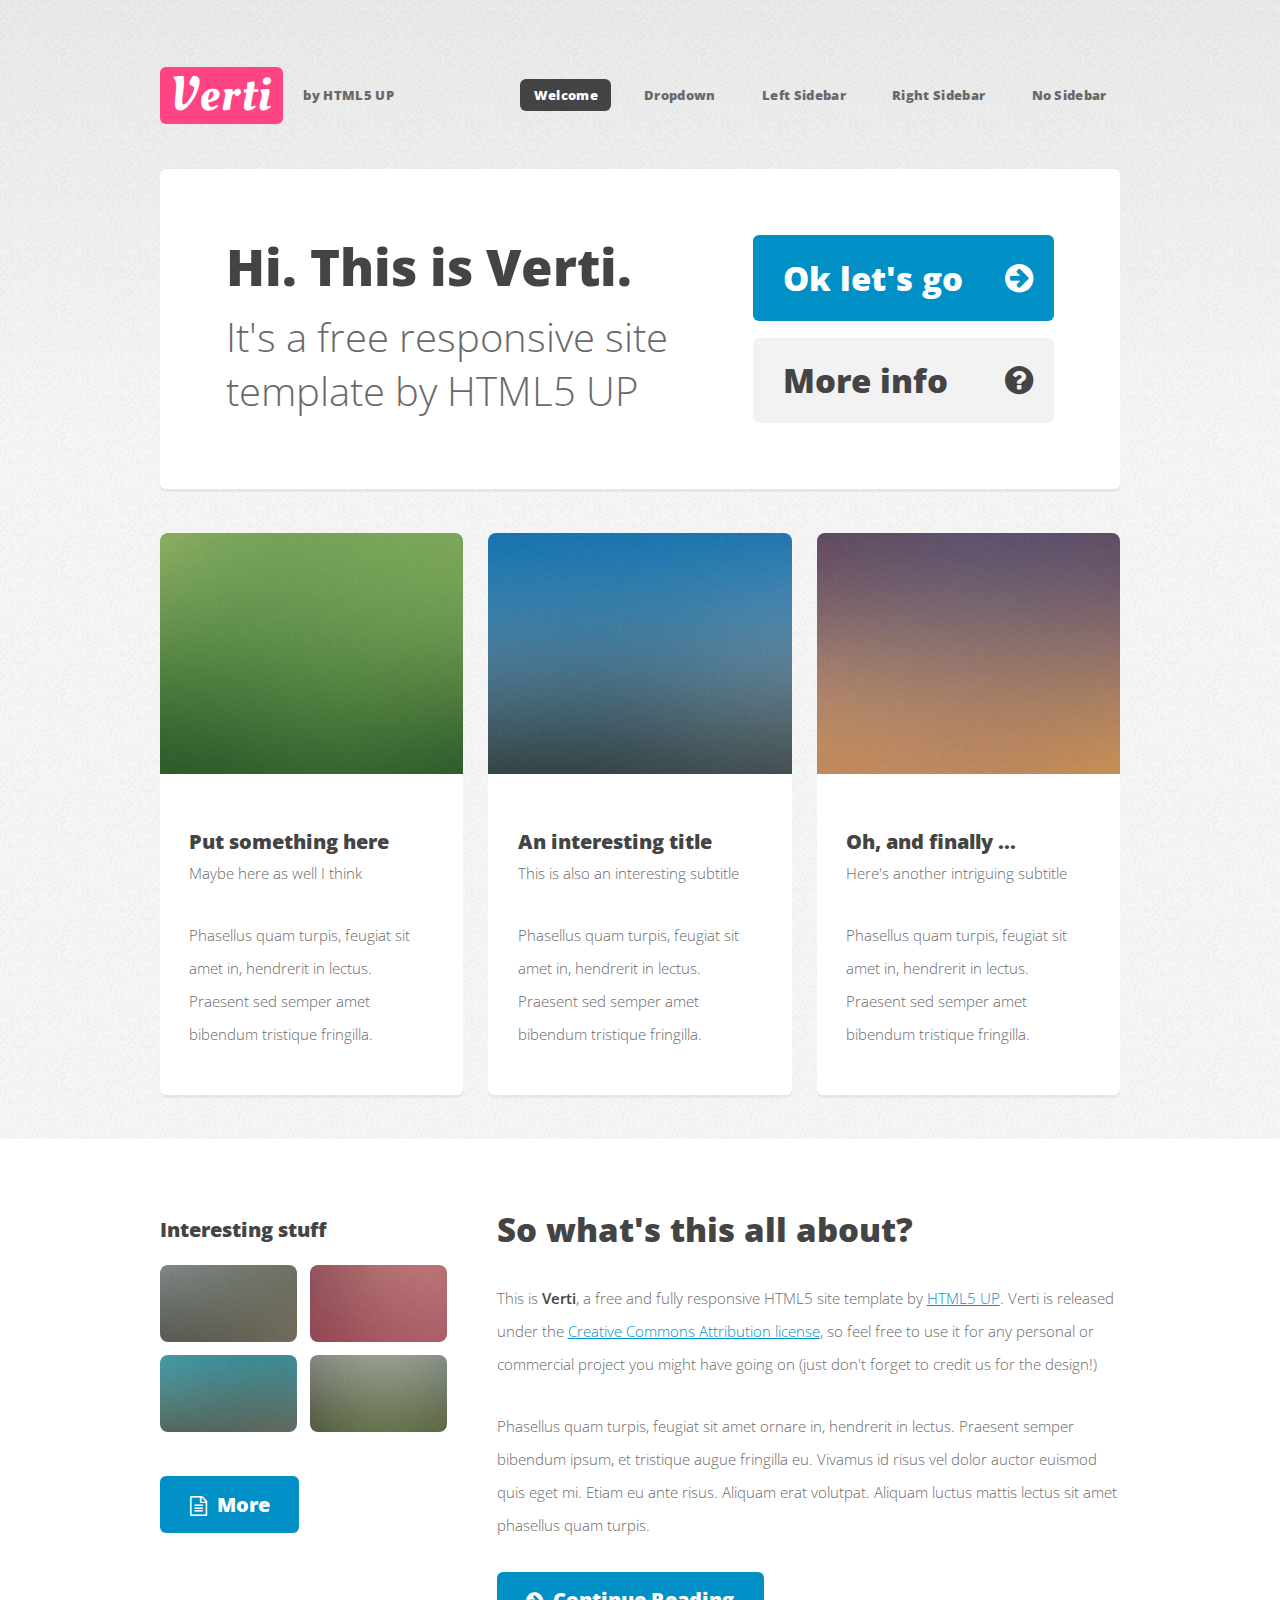
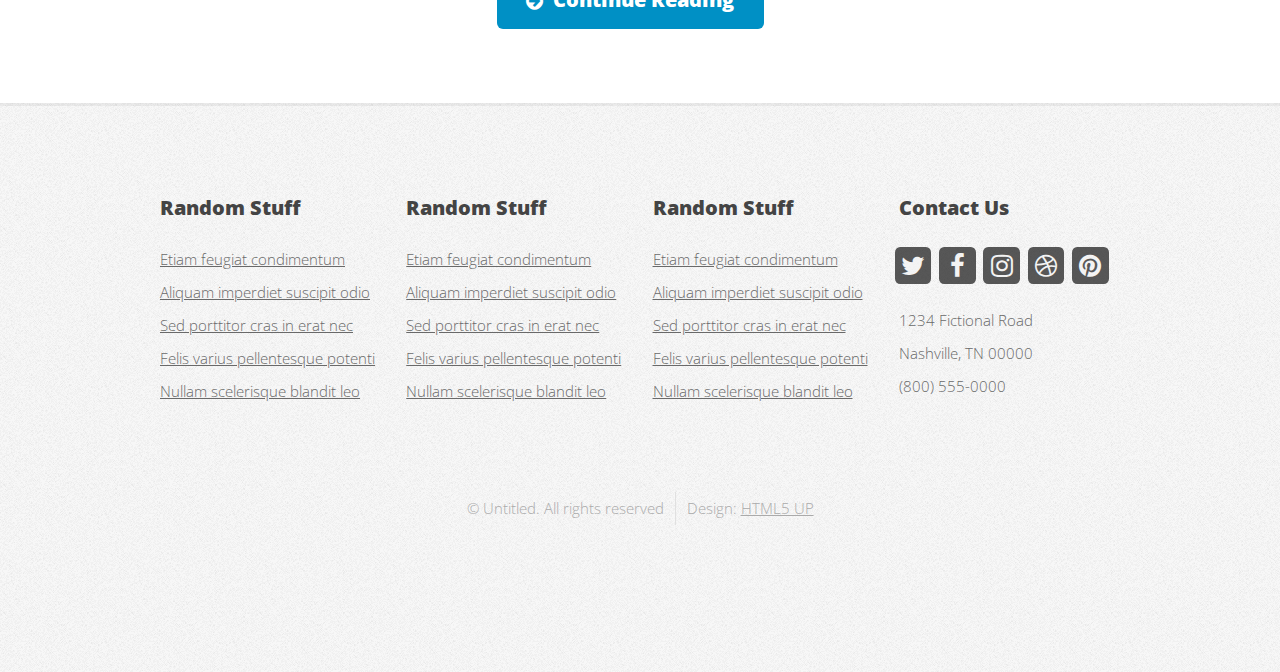
<file: index.html>
<!DOCTYPE HTML>
<!--
	Verti by HTML5 UP
	html5up.net | @ajlkn
	Free for personal and commercial use under the CCA 3.0 license (html5up.net/license)
-->
<html>
	<head>
		<title>Verti by HTML5 UP</title>
		<meta charset="utf-8" />
		<meta name="viewport" content="width=device-width, initial-scale=1" />
		<!--[if lte IE 8]><script src="assets/js/ie/html5shiv.js"></script><![endif]-->
		<link rel="stylesheet" href="assets/css/main.css" />
		<!--[if lte IE 8]><link rel="stylesheet" href="assets/css/ie8.css" /><![endif]-->
	</head>
	<body class="homepage">
		<div id="page-wrapper">

			<!-- Header -->
				<div id="header-wrapper">
					<header id="header" class="container">

						<!-- Logo -->
							<div id="logo">
								<h1><a href="index.html">Verti</a></h1>
								<span>by HTML5 UP</span>
							</div>

						<!-- Nav -->
							<nav id="nav">
								<ul>
									<li class="current"><a href="index.html">Welcome</a></li>
									<li>
										<a href="#">Dropdown</a>
										<ul>
											<li><a href="#">Lorem ipsum dolor</a></li>
											<li><a href="#">Magna phasellus</a></li>
											<li>
												<a href="#">Phasellus consequat</a>
												<ul>
													<li><a href="#">Lorem ipsum dolor</a></li>
													<li><a href="#">Phasellus consequat</a></li>
													<li><a href="#">Magna phasellus</a></li>
													<li><a href="#">Etiam dolore nisl</a></li>
												</ul>
											</li>
											<li><a href="#">Veroeros feugiat</a></li>
										</ul>
									</li>
									<li><a href="left-sidebar.html">Left Sidebar</a></li>
									<li><a href="right-sidebar.html">Right Sidebar</a></li>
									<li><a href="no-sidebar.html">No Sidebar</a></li>
								</ul>
							</nav>

					</header>
				</div>

			<!-- Banner -->
				<div id="banner-wrapper">
					<div id="banner" class="box container">
						<div class="row">
							<div class="7u 12u(medium)">
								<h2>Hi. This is Verti.</h2>
								<p>It's a free responsive site template by HTML5 UP</p>
							</div>
							<div class="5u 12u(medium)">
								<ul>
									<li><a href="#" class="button big icon fa-arrow-circle-right">Ok let's go</a></li>
									<li><a href="#" class="button alt big icon fa-question-circle">More info</a></li>
								</ul>
							</div>
						</div>
					</div>
				</div>

			<!-- Features -->
				<div id="features-wrapper">
					<div class="container">
						<div class="row">
							<div class="4u 12u(medium)">

								<!-- Box -->
									<section class="box feature">
										<a href="#" class="image featured"><img src="images/pic01.jpg" alt="" /></a>
										<div class="inner">
											<header>
												<h2>Put something here</h2>
												<p>Maybe here as well I think</p>
											</header>
											<p>Phasellus quam turpis, feugiat sit amet in, hendrerit in lectus. Praesent sed semper amet bibendum tristique fringilla.</p>
										</div>
									</section>

							</div>
							<div class="4u 12u(medium)">

								<!-- Box -->
									<section class="box feature">
										<a href="#" class="image featured"><img src="images/pic02.jpg" alt="" /></a>
										<div class="inner">
											<header>
												<h2>An interesting title</h2>
												<p>This is also an interesting subtitle</p>
											</header>
											<p>Phasellus quam turpis, feugiat sit amet in, hendrerit in lectus. Praesent sed semper amet bibendum tristique fringilla.</p>
										</div>
									</section>

							</div>
							<div class="4u 12u(medium)">

								<!-- Box -->
									<section class="box feature">
										<a href="#" class="image featured"><img src="images/pic03.jpg" alt="" /></a>
										<div class="inner">
											<header>
												<h2>Oh, and finally ...</h2>
												<p>Here's another intriguing subtitle</p>
											</header>
											<p>Phasellus quam turpis, feugiat sit amet in, hendrerit in lectus. Praesent sed semper amet bibendum tristique fringilla.</p>
										</div>
									</section>

							</div>
						</div>
					</div>
				</div>

			<!-- Main -->
				<div id="main-wrapper">
					<div class="container">
						<div class="row 200%">
							<div class="4u 12u(medium)">

								<!-- Sidebar -->
									<div id="sidebar">
										<section class="widget thumbnails">
											<h3>Interesting stuff</h3>
											<div class="grid">
												<div class="row 50%">
													<div class="6u"><a href="#" class="image fit"><img src="images/pic04.jpg" alt="" /></a></div>
													<div class="6u"><a href="#" class="image fit"><img src="images/pic05.jpg" alt="" /></a></div>
													<div class="6u"><a href="#" class="image fit"><img src="images/pic06.jpg" alt="" /></a></div>
													<div class="6u"><a href="#" class="image fit"><img src="images/pic07.jpg" alt="" /></a></div>
												</div>
											</div>
											<a href="#" class="button icon fa-file-text-o">More</a>
										</section>
									</div>

							</div>
							<div class="8u 12u(medium) important(medium)">

								<!-- Content -->
									<div id="content">
										<section class="last">
											<h2>So what's this all about?</h2>
											<p>This is <strong>Verti</strong>, a free and fully responsive HTML5 site template by <a href="http://html5up.net">HTML5 UP</a>.
											Verti is released under the <a href="http://html5up.net/license">Creative Commons Attribution license</a>, so feel free to use it for any personal or commercial project you might have going on (just don't forget to credit us for the design!)</p>
											<p>Phasellus quam turpis, feugiat sit amet ornare in, hendrerit in lectus. Praesent semper bibendum ipsum, et tristique augue fringilla eu. Vivamus id risus vel dolor auctor euismod quis eget mi. Etiam eu ante risus. Aliquam erat volutpat. Aliquam luctus mattis lectus sit amet phasellus quam turpis.</p>
											<a href="#" class="button icon fa-arrow-circle-right">Continue Reading</a>
										</section>
									</div>

							</div>
						</div>
					</div>
				</div>

			<!-- Footer -->
				<div id="footer-wrapper">
					<footer id="footer" class="container">
						<div class="row">
							<div class="3u 6u(medium) 12u$(small)">

								<!-- Links -->
									<section class="widget links">
										<h3>Random Stuff</h3>
										<ul class="style2">
											<li><a href="#">Etiam feugiat condimentum</a></li>
											<li><a href="#">Aliquam imperdiet suscipit odio</a></li>
											<li><a href="#">Sed porttitor cras in erat nec</a></li>
											<li><a href="#">Felis varius pellentesque potenti</a></li>
											<li><a href="#">Nullam scelerisque blandit leo</a></li>
										</ul>
									</section>

							</div>
							<div class="3u 6u$(medium) 12u$(small)">

								<!-- Links -->
									<section class="widget links">
										<h3>Random Stuff</h3>
										<ul class="style2">
											<li><a href="#">Etiam feugiat condimentum</a></li>
											<li><a href="#">Aliquam imperdiet suscipit odio</a></li>
											<li><a href="#">Sed porttitor cras in erat nec</a></li>
											<li><a href="#">Felis varius pellentesque potenti</a></li>
											<li><a href="#">Nullam scelerisque blandit leo</a></li>
										</ul>
									</section>

							</div>
							<div class="3u 6u(medium) 12u$(small)">

								<!-- Links -->
									<section class="widget links">
										<h3>Random Stuff</h3>
										<ul class="style2">
											<li><a href="#">Etiam feugiat condimentum</a></li>
											<li><a href="#">Aliquam imperdiet suscipit odio</a></li>
											<li><a href="#">Sed porttitor cras in erat nec</a></li>
											<li><a href="#">Felis varius pellentesque potenti</a></li>
											<li><a href="#">Nullam scelerisque blandit leo</a></li>
										</ul>
									</section>

							</div>
							<div class="3u 6u$(medium) 12u$(small)">

								<!-- Contact -->
									<section class="widget contact last">
										<h3>Contact Us</h3>
										<ul>
											<li><a href="#" class="icon fa-twitter"><span class="label">Twitter</span></a></li>
											<li><a href="#" class="icon fa-facebook"><span class="label">Facebook</span></a></li>
											<li><a href="#" class="icon fa-instagram"><span class="label">Instagram</span></a></li>
											<li><a href="#" class="icon fa-dribbble"><span class="label">Dribbble</span></a></li>
											<li><a href="#" class="icon fa-pinterest"><span class="label">Pinterest</span></a></li>
										</ul>
										<p>1234 Fictional Road<br />
										Nashville, TN 00000<br />
										(800) 555-0000</p>
									</section>

							</div>
						</div>
						<div class="row">
							<div class="12u">
								<div id="copyright">
									<ul class="menu">
										<li>&copy; Untitled. All rights reserved</li><li>Design: <a href="http://html5up.net">HTML5 UP</a></li>
									</ul>
								</div>
							</div>
						</div>
					</footer>
				</div>

			</div>

		<!-- Scripts -->

			<script src="assets/js/jquery.min.js"></script>
			<script src="assets/js/jquery.dropotron.min.js"></script>
			<script src="assets/js/skel.min.js"></script>
			<script src="assets/js/util.js"></script>
			<!--[if lte IE 8]><script src="assets/js/ie/respond.min.js"></script><![endif]-->
			<script src="assets/js/main.js"></script>

	</body>
</html>
</file>
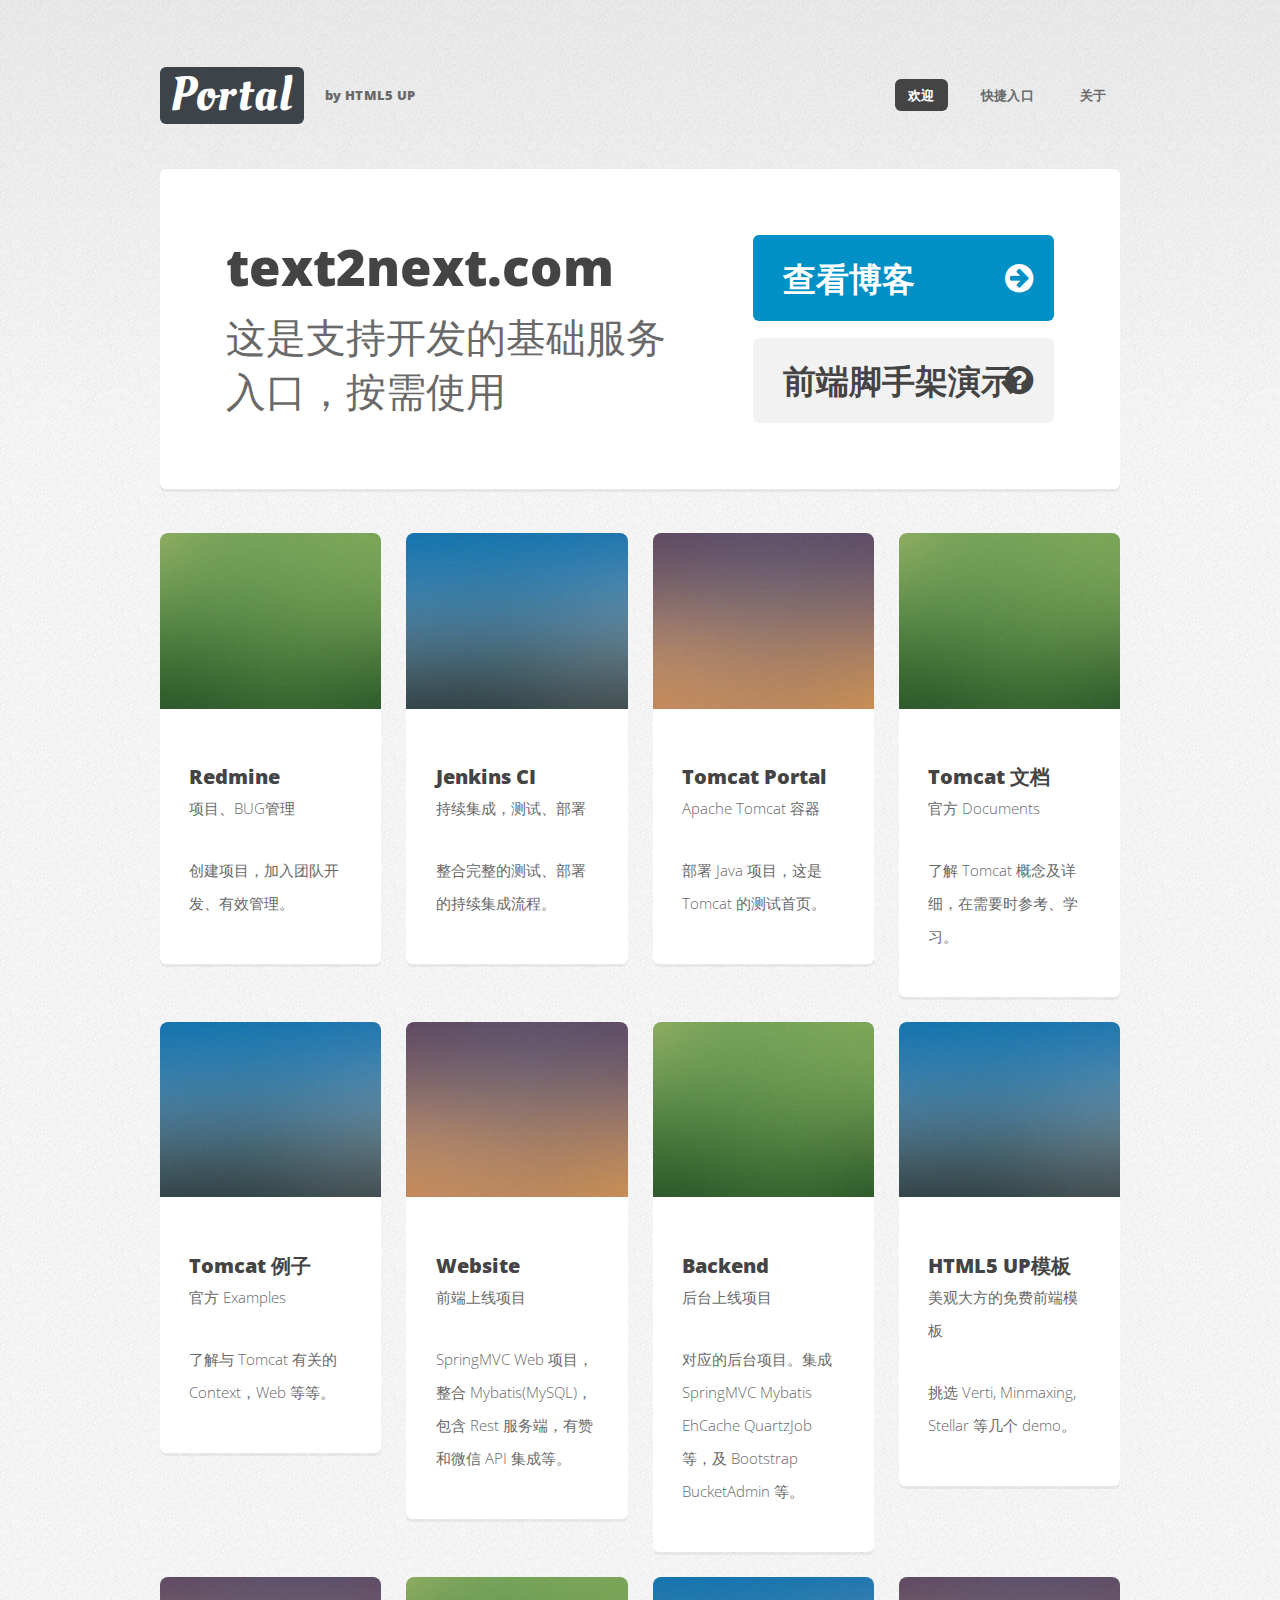
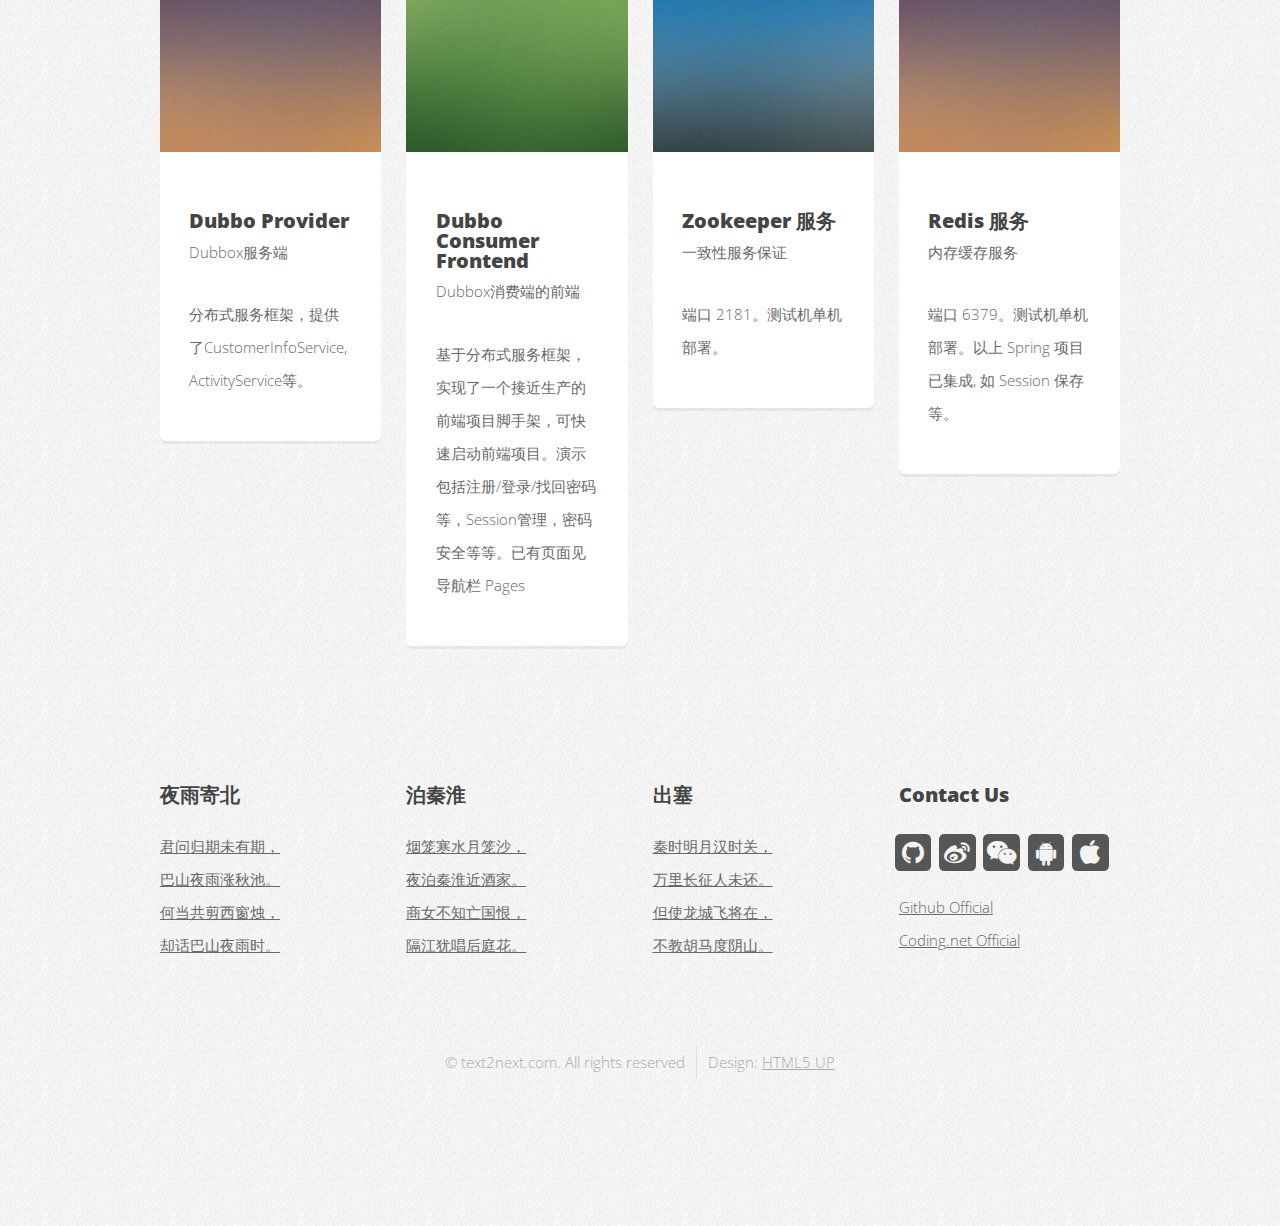
<file: public/index.html>
<!DOCTYPE HTML>
<!--
	Verti by HTML5 UP
	html5up.net | @ajlkn
	Free for personal and commercial use under the CCA 3.0 license (html5up.net/license)
-->
<html>
	<head>
		<title>Portal@text2next.com</title>
		<meta charset="utf-8" />
		<meta name="viewport" content="width=device-width, initial-scale=1" />
		<!--[if lte IE 8]><script src="assets/js/ie/html5shiv.js"></script><![endif]-->
		<link rel="stylesheet" href="assets/css/main.css" />
		<!--[if lte IE 8]><link rel="stylesheet" href="assets/css/ie8.css" /><![endif]-->
	</head>
	<body class="homepage">
		<div id="page-wrapper">

			<!-- Header -->
				<div id="header-wrapper">
					<header id="header" class="container">

						<!-- Logo -->
							<div id="logo">
								<h1><a href="index.html">Portal</a></h1>
								<span>by HTML5 UP</span>
							</div>

						<!-- Nav -->
							<nav id="nav">
								<ul>
									<li class="current"><a href="index.html">欢迎</a></li>
									<li><!-- ahming notes: now dropdown menu must not be the last item, or it wouldn't show up -->
										<a href="#">快捷入口</a>
										<ul>
											<li><a target="_blank" href="http://www.text2next.com/">Blog</a></li>
											<li><a target="_blank" href="http://www.text2next.com:8091/">Redmine</a></li>
											<li><a target="_blank" href="http://www.text2next.com:8092/">Jenkins</a></li>
											<li>
												<a href="#">Tomcat &nbsp;&nbsp;>></a>
												<ul>
													<li><a target="_blank" href="http://www.text2next.com:8080/tomcat/">Tomcat Portal</a></li>
													<li><a target="_blank" href="http://www.text2next.com:8080/docs/">Tomcat Docs</a></li>
													<li><a target="_blank" href="http://www.text2next.com:8080/examples/">Tomcat Examples</a></li>
													<li><a rel="nofollow" target="_blank" href="#" title="歉意，已暂时关闭，建议查看下面dubbo-frontend项目" onclick="javascript:alert('歉意，已暂时关闭');return false;">Website</a></li>
													<li><a rel="nofollow" target="_blank" href="#" title="歉意，已暂时关闭，建议查看下面dubbo-provider项目" onclick="javascript:alert('歉意，已暂时关闭');return false;">Backend</a></li>
												</ul>
											</li>
											<li><a target="_blank" href="http://www.text2next.com:8090/">HTML5 UP Demos</a></li>
                                            <li>
                                                <a href="#">Dubbox Provider &nbsp;&nbsp;>></a>
                                                <ul>
                                                    <li><a target="_blank" href="http://www.text2next.com:8082">项目参数</a></li>
                                                    <li><a target="_blank" href="http://www.text2next.com:8082/druid/">Druid  连接池信息</a></li>
                                                </ul>
                                            </li>
                                            <li>
                                                <a href="#">Dubbox Frontend &nbsp;&nbsp;>></a>
                                                <ul>
                                                    <li><a target="_blank" href="http://www.text2next.com:8080">首页</a></li>
                                                    <li><a target="_blank" href="http://www.text2next.com:8080/druid">Druid 连接池信息</a></li>
                                                    <li><a target="_blank" href="http://www.text2next.com:8080/login">登录等</a></li>
                                                </ul>
                                            </li>
										</ul>
									</li>
									<li><a href="about.html">关于</a></li>
									<!--<li><a href="left-sidebar.html">Left Sidebar</a></li>-->
									<!--<li><a href="right-sidebar.html">Right Sidebar</a></li>-->
									<!--<li><a href="no-sidebar.html">No Sidebar</a></li>-->
								</ul>
							</nav>

					</header>
				</div>

			<!-- Banner -->
				<div id="banner-wrapper">
					<div id="banner" class="box container">
						<div class="row">
							<div class="7u 12u(medium)">
								<h2>text2next.com</h2>
								<p>这是支持开发的基础服务入口，按需使用</p>
							</div>
							<div class="5u 12u(medium)">
								<ul>
									<li><a target="_blank" href="http://www.text2next.com/" class="button big icon fa-arrow-circle-right">查看博客</a></li>
									<li><a target="_blank" href="http://www.text2next.com:8080" class="button alt big icon fa-question-circle last">前端脚手架演示</a></li>
								</ul>
							</div>
						</div>
					</div>
				</div>

			<!-- Features -->
				<div id="features-wrapper">
					<div class="container">
						<div class="row">
							<div class="3u 12u(medium)">

								<!-- Box -->
									<section class="box feature">
										<a target="_blank" href="http://www.text2next.com:8091/" class="image featured"><img src="images/pic01.jpg" alt="" /></a>
										<div class="inner">
											<header>
												<h2><a target="_blank" href="http://www.text2next.com:8091/">Redmine</a></h2>
												<p>项目、BUG管理</p>
											</header>
											<p>创建项目，加入团队开发、有效管理。</p>
										</div>
									</section>

							</div>
							<div class="3u 12u(medium)">

								<!-- Box -->
									<section class="box feature">
										<a target="_blank" href="http://www.text2next.com:8092/" class="image featured"><img src="images/pic02.jpg" alt="" /></a>
										<div class="inner">
											<header>
												<h2><a target="_blank" href="http://www.text2next.com:8092/">Jenkins CI</a></h2>
												<p>持续集成，测试、部署</p>
											</header>
											<p>整合完整的测试、部署的持续集成流程。</p>
										</div>
									</section>

							</div>
							<div class="3u 12u(medium)">

								<!-- Box -->
									<section class="box feature">
										<a target="_blank" href="http://www.text2next.com:8080/tomcat/" class="image featured"><img src="images/pic03.jpg" alt="" /></a>
										<div class="inner">
											<header>
												<h2><a target="_blank" href="http://www.text2next.com:8080/tomcat/">Tomcat Portal</a></h2>
												<p>Apache Tomcat 容器</p>
											</header>
											<p>部署 Java 项目，这是 Tomcat 的测试首页。</p>
										</div>
									</section>

							</div>
							<div class="3u 12u(medium)">

								<!-- Box -->
								<section class="box feature">
									<a target="_blank" href="http://www.text2next.com:8080/docs/" class="image featured"><img src="images/pic01.jpg" alt="" /></a>
									<div class="inner">
										<header>
											<h2><a target="_blank" href="http://www.text2next.com:8080/docs/">Tomcat 文档</a></h2>
											<p>官方 Documents</p>
										</header>
										<p>了解 Tomcat 概念及详细，在需要时参考、学习。</p>
									</div>
								</section>

							</div>
						</div>
						<div class="row">
							<div class="3u 12u(medium)">

								<!-- Box -->
								<section class="box feature">
									<a target="_blank" href="http://www.text2next.com:8080/examples/" class="image featured"><img src="images/pic02.jpg" alt="" /></a>
									<div class="inner">
										<header>
											<h2><a target="_blank" href="http://www.text2next.com:8080/examples/">Tomcat 例子</a></h2>
											<p>官方 Examples</p>
										</header>
										<p>了解与 Tomcat 有关的 Context，Web 等等。</p>
									</div>
								</section>

							</div>
							<div class="3u 12u(medium)">

								<!-- Box -->
								<section class="box feature">
									<a rel="nofollow" target="_blank" href="#" title="歉意，已暂时关闭" onclick="javascript:alert('歉意，已暂时关闭');return false;" class="image featured"><img src="images/pic03.jpg" alt="" /></a>
									<div class="inner">
										<header>
											<h2><a rel="nofollow" target="_blank" href="#" title="歉意，已暂时关闭，建议查看下面dubbo-frontend项目" onclick="javascript:alert('歉意，已暂时关闭，建议查看下面dubbo-frontend项目');return false;">Website</a></h2>
											<p>前端上线项目</p>
										</header>
										<p>SpringMVC Web 项目，整合 Mybatis(MySQL)，包含 Rest 服务端，有赞和微信 API 集成等。</p>
									</div>
								</section>

							</div>
							<div class="3u 12u(medium)">

								<!-- Box -->
								<section class="box feature">
									<a rel="nofollow" target="_blank" href="#" title="歉意，已暂时关闭" onclick="javascript:alert('歉意，已暂时关闭，建议查看下面dubbo-provider项目');return false;" class="image featured"><img src="images/pic01.jpg" alt="" /></a>
									<div class="inner">
										<header>
											<h2><a rel="nofollow" target="_blank" href="#" title="歉意，已暂时关闭" onclick="javascript:alert('歉意，已暂时关闭，建议查看下面dubbo-provider项目');return false;">Backend</a></h2>
											<p>后台上线项目</p>
										</header>
										<p>对应的后台项目。集成 SpringMVC Mybatis EhCache QuartzJob 等，及 Bootstrap BucketAdmin 等。</p>
									</div>
								</section>

							</div>
                            <div class="3u 12u(medium)">

                                <!-- Box -->
                                <section class="box feature">
                                    <a target="_blank" href="http://www.text2next.com:8090" class="image featured"><img src="images/pic02.jpg" alt="" /></a>
                                    <div class="inner">
                                        <header>
                                            <h2><a target="_blank" href="http://www.text2next.com:8090">HTML5 UP模板</a></h2>
                                            <p>美观大方的免费前端模板</p>
                                        </header>
                                        <p>挑选 Verti, Minmaxing, Stellar 等几个 demo。</p>
                                    </div>
                                </section>

                            </div>
                        </div>
                        <div class="row">
                            <div class="3u 12u(medium)">

                                <!-- Box -->
                                <section class="box feature">
                                    <a target="_blank" href="http://www.text2next.com:8082" class="image featured"><img src="images/pic03.jpg" alt="" /></a>
                                    <div class="inner">
                                        <header>
                                            <h2><a target="_blank" href="http://www.text2next.com:8082">Dubbo Provider</a></h2>
                                            <p>Dubbox服务端</p>
                                        </header>
                                        <p>分布式服务框架，提供了CustomerInfoService, ActivityService等。</p>
                                    </div>
                                </section>

                            </div>
                            <div class="3u 12u(medium)">

                                <!-- Box -->
                                <section class="box feature">
                                    <a target="_blank" href="http://www.text2next.com:8080" class="image featured"><img src="images/pic01.jpg" alt="" /></a>
                                    <div class="inner">
                                        <header>
                                            <h2><a target="_blank" href="http://www.text2next.com:8080">Dubbo Consumer Frontend</a></h2>
                                            <p>Dubbox消费端的前端</p>
                                        </header>
                                        <p>基于分布式服务框架，实现了一个接近生产的前端项目脚手架，可快速启动前端项目。演示包括注册/登录/找回密码等，Session管理，密码安全等等。已有页面见导航栏 Pages</p>
                                    </div>
                                </section>

                            </div>
                            <div class="3u 12u(medium)">

                                <!-- Box -->
                                <section class="box feature">
                                    <a target="_blank" class="image featured"><img src="images/pic02.jpg" alt="" /></a>
                                    <div class="inner">
                                        <header>
                                            <h2>Zookeeper 服务</h2>
                                            <p>一致性服务保证</p>
                                        </header>
                                        <p>端口 2181。测试机单机部署。</p>
                                    </div>
                                </section>

                            </div>
                            <div class="3u 12u(medium)">

                                <!-- Box -->
                                <section class="box feature">
                                    <a target="_blank" class="image featured"><img src="images/pic03.jpg" alt="" /></a>
                                    <div class="inner">
                                        <header>
                                            <h2>Redis 服务</h2>
                                            <p>内存缓存服务</p>
                                        </header>
                                        <p>端口 6379。测试机单机部署。以上 Spring 项目已集成, 如 Session 保存等。</p>
                                    </div>
                                </section>

                            </div>


						</div>
					</div>
				</div>

			<!-- Main -->
				<!--<div id="main-wrapper">-->
					<!--<div class="container">-->
						<!--<div class="row 200%">-->
							<!--<div class="4u 12u(medium)">-->

								<!--&lt;!&ndash; Sidebar &ndash;&gt;-->
									<!--<div id="sidebar">-->
										<!--<section class="widget thumbnails">-->
											<!--<h3>Interesting stuff</h3>-->
											<!--<div class="grid">-->
												<!--<div class="row 50%">-->
													<!--<div class="6u"><a href="#" class="image fit"><img src="images/pic04.jpg" alt="" /></a></div>-->
													<!--<div class="6u"><a href="#" class="image fit"><img src="images/pic05.jpg" alt="" /></a></div>-->
													<!--<div class="6u"><a href="#" class="image fit"><img src="images/pic06.jpg" alt="" /></a></div>-->
													<!--<div class="6u"><a href="#" class="image fit"><img src="images/pic07.jpg" alt="" /></a></div>-->
												<!--</div>-->
											<!--</div>-->
											<!--<a href="#" class="button icon fa-file-text-o">More</a>-->
										<!--</section>-->
									<!--</div>-->

							<!--</div>-->
							<!--<div class="8u 12u(medium) important(medium)">-->

								<!--&lt;!&ndash; Content &ndash;&gt;-->
									<!--<div id="content">-->
										<!--<section class="last">-->
											<!--<h2>So what's this all about?</h2>-->
											<!--<p>This is <strong>Verti</strong>, a free and fully responsive HTML5 site template by <a href="http://html5up.net">HTML5 UP</a>.-->
											<!--Verti is released under the <a href="http://html5up.net/license">Creative Commons Attribution license</a>, so feel free to use it for any personal or commercial project you might have going on (just don't forget to credit us for the design!)</p>-->
											<!--<p>Phasellus quam turpis, feugiat sit amet ornare in, hendrerit in lectus. Praesent semper bibendum ipsum, et tristique augue fringilla eu. Vivamus id risus vel dolor auctor euismod quis eget mi. Etiam eu ante risus. Aliquam erat volutpat. Aliquam luctus mattis lectus sit amet phasellus quam turpis.</p>-->
											<!--<a href="#" class="button icon fa-arrow-circle-right">Continue Reading</a>-->
										<!--</section>-->
									<!--</div>-->

							<!--</div>-->
						<!--</div>-->
					<!--</div>-->
				<!--</div>-->

			<!-- Footer -->
				<div id="footer-wrapper">
					<footer id="footer" class="container">
						<div class="row">
							<div class="3u 6u(medium) 12u$(small)">

								<!-- Links -->
									<section class="widget links">
										<h3>夜雨寄北</h3>
										<ul class="style2">
											<li><a href="#">君问归期未有期，</a></li>
											<li><a href="#">巴山夜雨涨秋池。</a></li>
											<li><a href="#">何当共剪西窗烛，</a></li>
											<li><a href="#">却话巴山夜雨时。</a></li>
										</ul>
									</section>

							</div>
							<div class="3u 6u(medium) 12u$(small)">

								<!-- Links -->
									<section class="widget links">
										<h3>泊秦淮</h3>
										<ul class="style2">
											<li><a href="#">烟笼寒水月笼沙，</a></li>
											<li><a href="#">夜泊秦淮近酒家。</a></li>
											<li><a href="#">商女不知亡国恨，</a></li>
											<li><a href="#">隔江犹唱后庭花。</a></li>
										</ul>
									</section>

							</div>
							<div class="3u 6u$(medium) 12u$(small)">

								<!-- Links -->
								<section class="widget links">
									<h3>出塞</h3>
									<ul class="style2">
										<li><a href="#">秦时明月汉时关，</a></li>
										<li><a href="#">万里长征人未还。</a></li>
										<li><a href="#">但使龙城飞将在，</a></li>
										<li><a href="#">不教胡马度阴山。</a></li>
									</ul>
								</section>

							</div>
							<div class="3u 6u$(medium) 12u$(small)">

								<!-- Contact -->
									<section class="widget contact last">
										<h3>Contact Us</h3>
										<ul>
											<li><a href="#" class="icon fa-github"><span class="label">Github</span></a></li>
											<li><a href="#" class="icon fa-weibo"><span class="label">Weibo</span></a></li>
											<li><a href="#" class="icon fa-weixin"><span class="label">Weixin</span></a></li>
											<li><a href="#" class="icon fa-android"><span class="label">Android</span></a></li>
											<li><a href="#" class="icon fa-apple"><span class="label">Apple</span></a></li>
										</ul>
										<p><a href="https://www.github.com">Github Official</a><br />
											<a href="http://www.coding.net">Coding.net Official</a></p>
									</section>

							</div>
						</div>
						<div class="row">
							<div class="12u">
								<div id="copyright">
									<ul class="menu">
										<li>&copy; text2next.com. All rights reserved</li><li>Design: <a target="_blank" href="http://html5up.net">HTML5 UP</a></li>
									</ul>
								</div>
							</div>
						</div>
					</footer>
				</div>

			</div>

		<!-- Scripts -->

			<script src="assets/js/jquery.min.js"></script>
			<script src="assets/js/jquery.dropotron.min.js"></script>
			<script src="assets/js/skel.min.js"></script>
			<script src="assets/js/util.js"></script>
			<!--[if lte IE 8]><script src="assets/js/ie/respond.min.js"></script><![endif]-->
			<script src="assets/js/main.js"></script>

	</body>
</html>
</file>
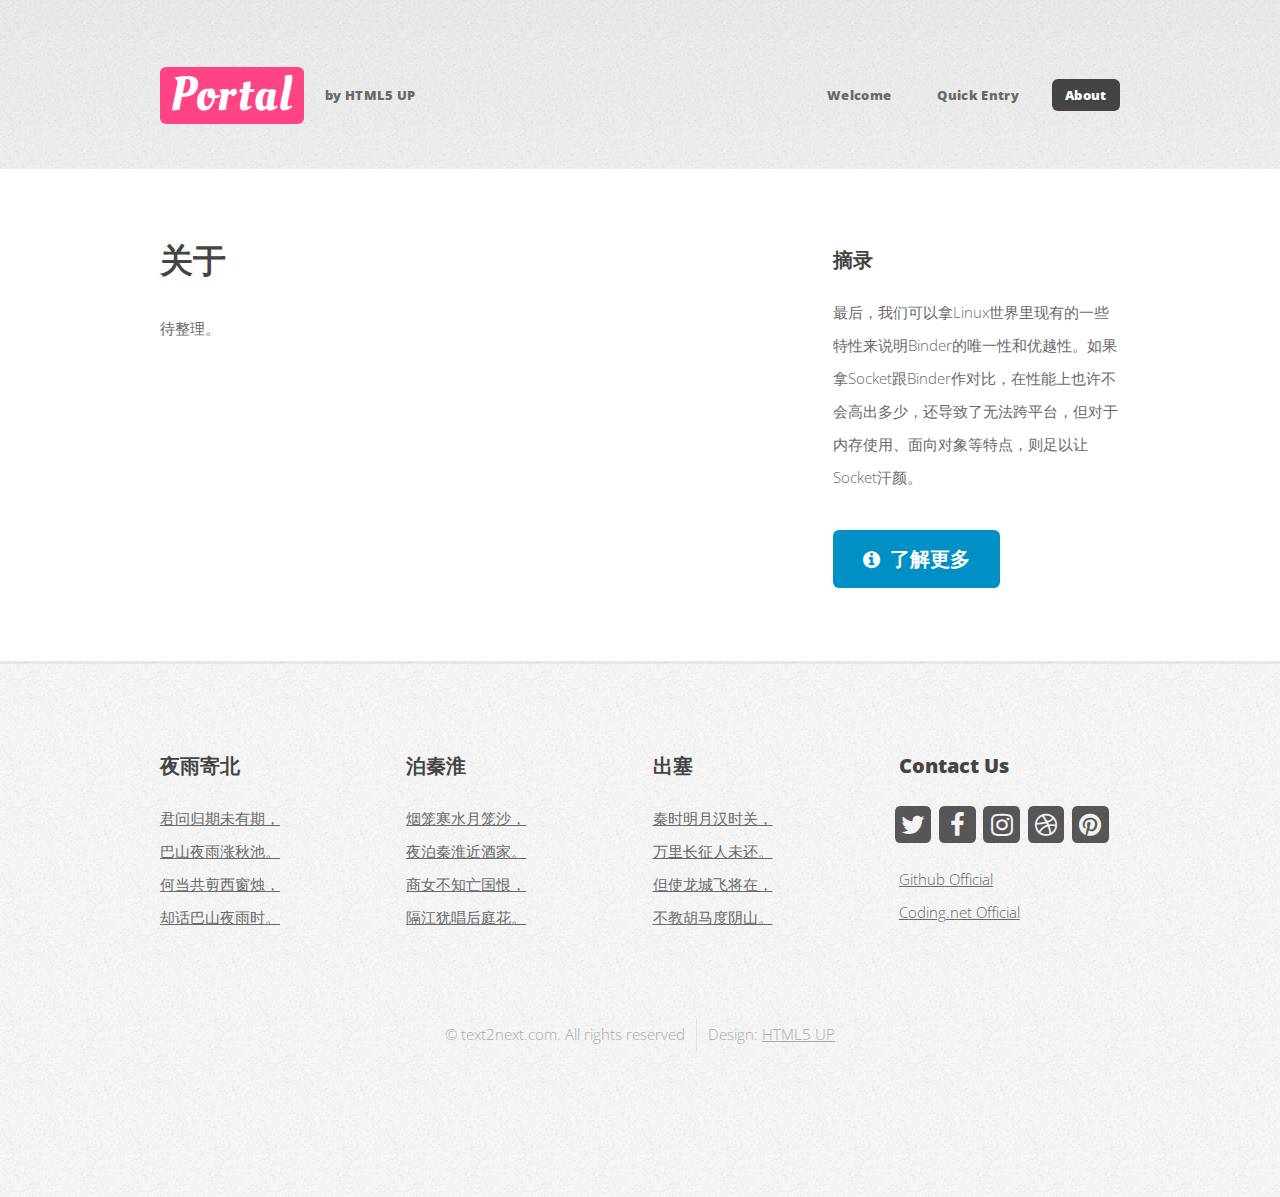
<file: about.html>
<!DOCTYPE HTML>
<!--
	Verti by HTML5 UP
	html5up.net | @ajlkn
	Free for personal and commercial use under the CCA 3.0 license (html5up.net/license)
-->
<html>
	<head>
		<title>About - Portal@text2next.com</title>
		<meta charset="utf-8" />
		<meta name="viewport" content="width=device-width, initial-scale=1" />
		<!--[if lte IE 8]><script src="assets/js/ie/html5shiv.js"></script><![endif]-->
		<link rel="stylesheet" href="assets/css/main.css" />
		<!--[if lte IE 8]><link rel="stylesheet" href="assets/css/ie8.css" /><![endif]-->
	</head>
	<body class="right-sidebar">
		<div id="page-wrapper">

			<!-- Header -->
				<div id="header-wrapper">
					<header id="header" class="container">

						<!-- Logo -->
							<div id="logo">
								<h1><a href="index.html">Portal</a></h1>
								<span>by HTML5 UP</span>
							</div>

						<!-- Nav -->
							<nav id="nav">
								<ul>
									<li><a href="index.html">Welcome</a></li>
									<li><!-- ahming notes: now dropdown menu must not be the last item, or it wouldn't show up -->
										<a href="#">Quick Entry</a>
										<ul>
											<li><a target="_blank" href="http://www.text2next.com/">Blog</a></li>
											<li><a target="_blank" href="http://www.text2next.com:8091/">Redmine</a></li>
											<li><a target="_blank" href="http://www.text2next.com:8092/">Jenkins</a></li>
											<li>
												<a href="#">Tomcat</a>
												<ul>
													<li><a target="_blank" href="http://www.text2next.com:8080/">E2G Website</a></li>
													<li><a target="_blank" href="http://www.text2next.com:8080/ylcy/">E2G Backend</a></li>
													<li><a target="_blank" href="http://www.text2next.com:8080/tomcat/">Tomcat Portal</a></li>
													<li><a target="_blank" href="http://www.text2next.com:8080/docs/">Tomcat Docs</a></li>
													<li><a target="_blank" href="http://www.text2next.com:8080/examples/">Tomcat Examples</a></li>
												</ul>
											</li>
											<li><a target="_blank" href="http://www.text2next.com:8090/">HTML5 UP Demos</a></li>
										</ul>
									</li>
									<li class="current"><a href="about.html">About</a></li>
									<!--<li><a href="left-sidebar.html">Left Sidebar</a></li>-->
									<!--<li class="current"><a href="right-sidebar.html">Right Sidebar</a></li>-->
									<!--<li><a href="no-sidebar.html">No Sidebar</a></li>-->
								</ul>
							</nav>

					</header>
				</div>

			<!-- Main -->
				<div id="main-wrapper">
					<div class="container">
						<div class="row 200%">
							<div class="8u 12u$(medium)">
								<div id="content">

									<!-- Content -->
										<article>

											<h2>关于</h2>

											<p>待整理。</p>

											<h3>&nbsp;</h3>
											<p>&nbsp;</p>

											<p>&nbsp;</p>

										</article>

								</div>
							</div>
							<div class="4u 12u$(medium)">
								<div id="sidebar">

									<!-- Sidebar -->
										<section>
											<h3>摘录</h3>
											<p>最后，我们可以拿Linux世界里现有的一些特性来说明Binder的唯一性和优越性。如果拿Socket跟Binder作对比，在性能上也许不会高出多少，还导致了无法跨平台，但对于内存使用、面向对象等特点，则足以让Socket汗颜。</p>
											<footer>
												<a target="_blank" href="http://www.text2next.com/blog/2013/0211-architecture-design-of-android-service-7-binder-driver.html" class="button icon fa-info-circle">了解更多</a>
											</footer>
										</section>

										<!--<section>-->
											<!--<h3>Subheading</h3>-->
											<!--<ul class="style2">-->
												<!--<li><a href="#">Amet turpis, feugiat et sit amet</a></li>-->
												<!--<li><a href="#">Ornare in hendrerit in lectus</a></li>-->
												<!--<li><a href="#">Semper mod quis eget mi dolore</a></li>-->
												<!--<li><a href="#">Quam turpis feugiat sit dolor</a></li>-->
												<!--<li><a href="#">Amet ornare in hendrerit in lectus</a></li>-->
												<!--<li><a href="#">Semper mod quisturpis nisi</a></li>-->
											<!--</ul>-->
										<!--</section>-->

								</div>
							</div>
						</div>
					</div>
				</div>

			<!-- Footer -->
				<div id="footer-wrapper">
					<footer id="footer" class="container">
						<div class="row">
							<div class="3u 6u(medium) 12u$(small)">

								<!-- Links -->
								<section class="widget links">
									<h3>夜雨寄北</h3>
									<ul class="style2">
										<li><a href="#">君问归期未有期，</a></li>
										<li><a href="#">巴山夜雨涨秋池。</a></li>
										<li><a href="#">何当共剪西窗烛，</a></li>
										<li><a href="#">却话巴山夜雨时。</a></li>
									</ul>
								</section>

							</div>
							<div class="3u 6u(medium) 12u$(small)">

								<!-- Links -->
								<section class="widget links">
									<h3>泊秦淮</h3>
									<ul class="style2">
										<li><a href="#">烟笼寒水月笼沙，</a></li>
										<li><a href="#">夜泊秦淮近酒家。</a></li>
										<li><a href="#">商女不知亡国恨，</a></li>
										<li><a href="#">隔江犹唱后庭花。</a></li>
									</ul>
								</section>

							</div>
							<div class="3u 6u$(medium) 12u$(small)">

								<!-- Links -->
								<section class="widget links">
									<h3>出塞</h3>
									<ul class="style2">
										<li><a href="#">秦时明月汉时关，</a></li>
										<li><a href="#">万里长征人未还。</a></li>
										<li><a href="#">但使龙城飞将在，</a></li>
										<li><a href="#">不教胡马度阴山。</a></li>
									</ul>
								</section>

							</div>
							<div class="3u 6u$(medium) 12u$(small)">

								<!-- Contact -->
								<section class="widget contact last">
									<h3>Contact Us</h3>
									<ul>
										<li><a href="#" class="icon fa-twitter"><span class="label">Twitter</span></a></li>
										<li><a href="#" class="icon fa-facebook"><span class="label">Facebook</span></a></li>
										<li><a href="#" class="icon fa-instagram"><span class="label">Instagram</span></a></li>
										<li><a href="#" class="icon fa-dribbble"><span class="label">Dribbble</span></a></li>
										<li><a href="#" class="icon fa-pinterest"><span class="label">Pinterest</span></a></li>
									</ul>
									<p><a href="https://www.github.com">Github Official</a><br />
										<a href="http://www.coding.net">Coding.net Official</a></p>
								</section>

							</div>
						</div>
						<div class="row">
							<div class="12u">
								<div id="copyright">
									<ul class="menu">
										<li>&copy; text2next.com. All rights reserved</li><li>Design: <a target="_blank" href="http://html5up.net">HTML5 UP</a></li>
									</ul>
								</div>
							</div>
						</div>
					</footer>
				</div>

			</div>

		<!-- Scripts -->

			<script src="assets/js/jquery.min.js"></script>
			<script src="assets/js/jquery.dropotron.min.js"></script>
			<script src="assets/js/skel.min.js"></script>
			<script src="assets/js/util.js"></script>
			<!--[if lte IE 8]><script src="assets/js/ie/respond.min.js"></script><![endif]-->
			<script src="assets/js/main.js"></script>

	</body>
</html>
</file>
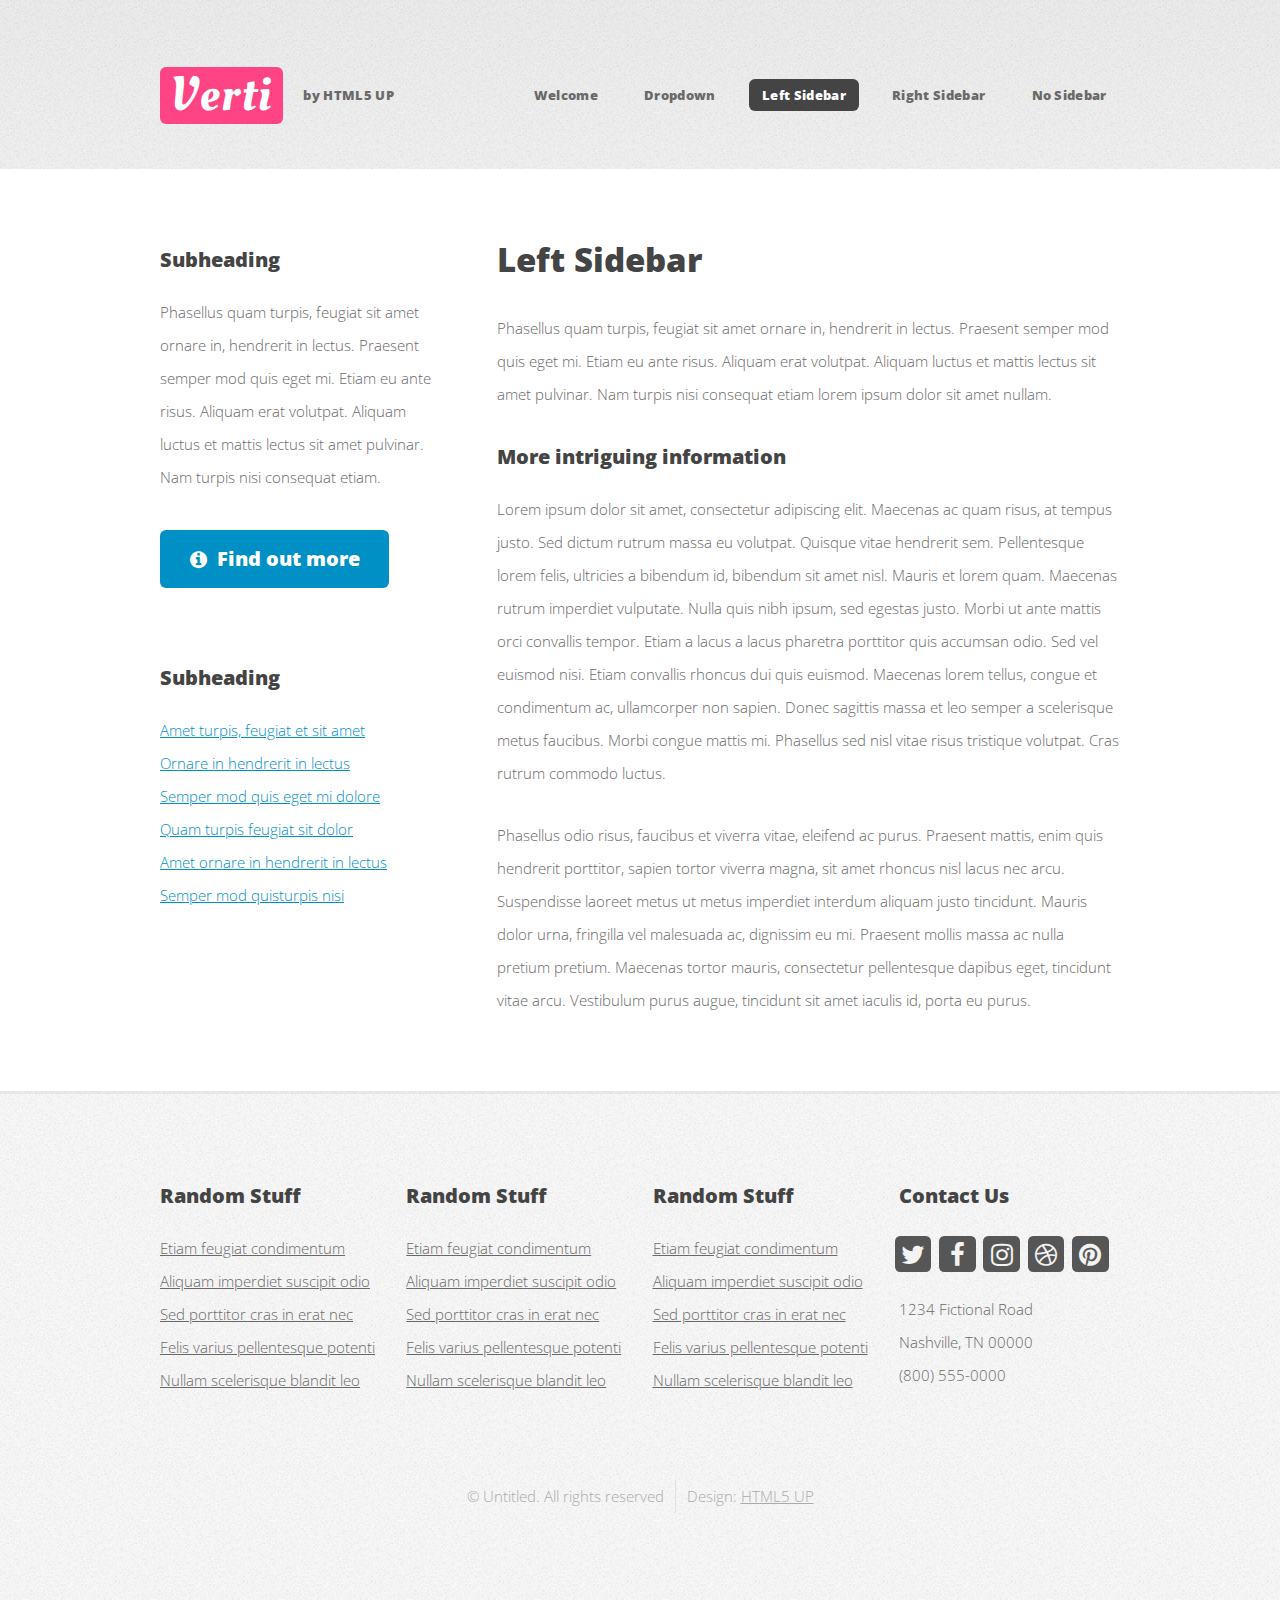
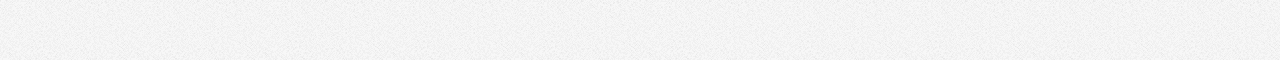
<file: left-sidebar.html>
<!DOCTYPE HTML>
<!--
	Verti by HTML5 UP
	html5up.net | @ajlkn
	Free for personal and commercial use under the CCA 3.0 license (html5up.net/license)
-->
<html>
	<head>
		<title>Verti by HTML5 UP</title>
		<meta charset="utf-8" />
		<meta name="viewport" content="width=device-width, initial-scale=1" />
		<!--[if lte IE 8]><script src="assets/js/ie/html5shiv.js"></script><![endif]-->
		<link rel="stylesheet" href="assets/css/main.css" />
		<!--[if lte IE 8]><link rel="stylesheet" href="assets/css/ie8.css" /><![endif]-->
	</head>
	<body class="left-sidebar">
		<div id="page-wrapper">

			<!-- Header -->
				<div id="header-wrapper">
					<header id="header" class="container">

						<!-- Logo -->
							<div id="logo">
								<h1><a href="index.html">Verti</a></h1>
								<span>by HTML5 UP</span>
							</div>

						<!-- Nav -->
							<nav id="nav">
								<ul>
									<li><a href="index.html">Welcome</a></li>
									<li>
										<a href="#">Dropdown</a>
										<ul>
											<li><a href="#">Lorem ipsum dolor</a></li>
											<li><a href="#">Magna phasellus</a></li>
											<li>
												<a href="#">Phasellus consequat</a>
												<ul>
													<li><a href="#">Lorem ipsum dolor</a></li>
													<li><a href="#">Phasellus consequat</a></li>
													<li><a href="#">Magna phasellus</a></li>
													<li><a href="#">Etiam dolore nisl</a></li>
												</ul>
											</li>
											<li><a href="#">Veroeros feugiat</a></li>
										</ul>
									</li>
									<li class="current"><a href="left-sidebar.html">Left Sidebar</a></li>
									<li><a href="right-sidebar.html">Right Sidebar</a></li>
									<li><a href="no-sidebar.html">No Sidebar</a></li>
								</ul>
							</nav>

					</header>
				</div>

			<!-- Main -->
				<div id="main-wrapper">
					<div class="container">
						<div class="row 200%">
							<div class="4u 12u$(medium)">
								<div id="sidebar">

									<!-- Sidebar -->
										<section>
											<h3>Subheading</h3>
											<p>Phasellus quam turpis, feugiat sit amet ornare in, hendrerit in lectus.
											Praesent semper mod quis eget mi. Etiam eu ante risus. Aliquam erat volutpat.
											Aliquam luctus et mattis lectus sit amet pulvinar. Nam turpis nisi
											consequat etiam.</p>
											<footer>
												<a href="#" class="button icon fa-info-circle">Find out more</a>
											</footer>
										</section>

										<section>
											<h3>Subheading</h3>
											<ul class="style2">
												<li><a href="#">Amet turpis, feugiat et sit amet</a></li>
												<li><a href="#">Ornare in hendrerit in lectus</a></li>
												<li><a href="#">Semper mod quis eget mi dolore</a></li>
												<li><a href="#">Quam turpis feugiat sit dolor</a></li>
												<li><a href="#">Amet ornare in hendrerit in lectus</a></li>
												<li><a href="#">Semper mod quisturpis nisi</a></li>
											</ul>
										</section>

								</div>
							</div>
							<div class="8u 12u$(medium) important(medium)">
								<div id="content">

									<!-- Content -->
										<article>

											<h2>Left Sidebar</h2>

											<p>Phasellus quam turpis, feugiat sit amet ornare in, hendrerit in lectus.
											Praesent semper mod quis eget mi. Etiam eu ante risus. Aliquam erat volutpat.
											Aliquam luctus et mattis lectus sit amet pulvinar. Nam turpis nisi
											consequat etiam lorem ipsum dolor sit amet nullam.</p>

											<h3>More intriguing information</h3>
											<p>Lorem ipsum dolor sit amet, consectetur adipiscing elit. Maecenas ac quam risus, at tempus
											justo. Sed dictum rutrum massa eu volutpat. Quisque vitae hendrerit sem. Pellentesque lorem felis,
											ultricies a bibendum id, bibendum sit amet nisl. Mauris et lorem quam. Maecenas rutrum imperdiet
											vulputate. Nulla quis nibh ipsum, sed egestas justo. Morbi ut ante mattis orci convallis tempor.
											Etiam a lacus a lacus pharetra porttitor quis accumsan odio. Sed vel euismod nisi. Etiam convallis
											rhoncus dui quis euismod. Maecenas lorem tellus, congue et condimentum ac, ullamcorper non sapien.
											Donec sagittis massa et leo semper a scelerisque metus faucibus. Morbi congue mattis mi.
											Phasellus sed nisl vitae risus tristique volutpat. Cras rutrum commodo luctus.</p>

											<p>Phasellus odio risus, faucibus et viverra vitae, eleifend ac purus. Praesent mattis, enim
											quis hendrerit porttitor, sapien tortor viverra magna, sit amet rhoncus nisl lacus nec arcu.
											Suspendisse laoreet metus ut metus imperdiet interdum aliquam justo tincidunt. Mauris dolor urna,
											fringilla vel malesuada ac, dignissim eu mi. Praesent mollis massa ac nulla pretium pretium.
											Maecenas tortor mauris, consectetur pellentesque dapibus eget, tincidunt vitae arcu.
											Vestibulum purus augue, tincidunt sit amet iaculis id, porta eu purus.</p>

										</article>

								</div>
							</div>
						</div>
					</div>
				</div>

			<!-- Footer -->
				<div id="footer-wrapper">
					<footer id="footer" class="container">
						<div class="row">
							<div class="3u 6u(medium) 12u$(small)">

								<!-- Links -->
									<section class="widget links">
										<h3>Random Stuff</h3>
										<ul class="style2">
											<li><a href="#">Etiam feugiat condimentum</a></li>
											<li><a href="#">Aliquam imperdiet suscipit odio</a></li>
											<li><a href="#">Sed porttitor cras in erat nec</a></li>
											<li><a href="#">Felis varius pellentesque potenti</a></li>
											<li><a href="#">Nullam scelerisque blandit leo</a></li>
										</ul>
									</section>

							</div>
							<div class="3u 6u$(medium) 12u$(small)">

								<!-- Links -->
									<section class="widget links">
										<h3>Random Stuff</h3>
										<ul class="style2">
											<li><a href="#">Etiam feugiat condimentum</a></li>
											<li><a href="#">Aliquam imperdiet suscipit odio</a></li>
											<li><a href="#">Sed porttitor cras in erat nec</a></li>
											<li><a href="#">Felis varius pellentesque potenti</a></li>
											<li><a href="#">Nullam scelerisque blandit leo</a></li>
										</ul>
									</section>

							</div>
							<div class="3u 6u(medium) 12u$(small)">

								<!-- Links -->
									<section class="widget links">
										<h3>Random Stuff</h3>
										<ul class="style2">
											<li><a href="#">Etiam feugiat condimentum</a></li>
											<li><a href="#">Aliquam imperdiet suscipit odio</a></li>
											<li><a href="#">Sed porttitor cras in erat nec</a></li>
											<li><a href="#">Felis varius pellentesque potenti</a></li>
											<li><a href="#">Nullam scelerisque blandit leo</a></li>
										</ul>
									</section>

							</div>
							<div class="3u 6u$(medium) 12u$(small)">

								<!-- Contact -->
									<section class="widget contact">
										<h3>Contact Us</h3>
										<ul>
											<li><a href="#" class="icon fa-twitter"><span class="label">Twitter</span></a></li>
											<li><a href="#" class="icon fa-facebook"><span class="label">Facebook</span></a></li>
											<li><a href="#" class="icon fa-instagram"><span class="label">Instagram</span></a></li>
											<li><a href="#" class="icon fa-dribbble"><span class="label">Dribbble</span></a></li>
											<li><a href="#" class="icon fa-pinterest"><span class="label">Pinterest</span></a></li>
										</ul>
										<p>1234 Fictional Road<br />
										Nashville, TN 00000<br />
										(800) 555-0000</p>
									</section>

							</div>
						</div>
						<div class="row">
							<div class="12u">
								<div id="copyright">
									<ul class="menu">
										<li>&copy; Untitled. All rights reserved</li><li>Design: <a href="http://html5up.net">HTML5 UP</a></li>
									</ul>
								</div>
							</div>
						</div>
					</footer>
				</div>

			</div>

		<!-- Scripts -->

			<script src="assets/js/jquery.min.js"></script>
			<script src="assets/js/jquery.dropotron.min.js"></script>
			<script src="assets/js/skel.min.js"></script>
			<script src="assets/js/util.js"></script>
			<!--[if lte IE 8]><script src="assets/js/ie/respond.min.js"></script><![endif]-->
			<script src="assets/js/main.js"></script>

	</body>
</html>
</file>
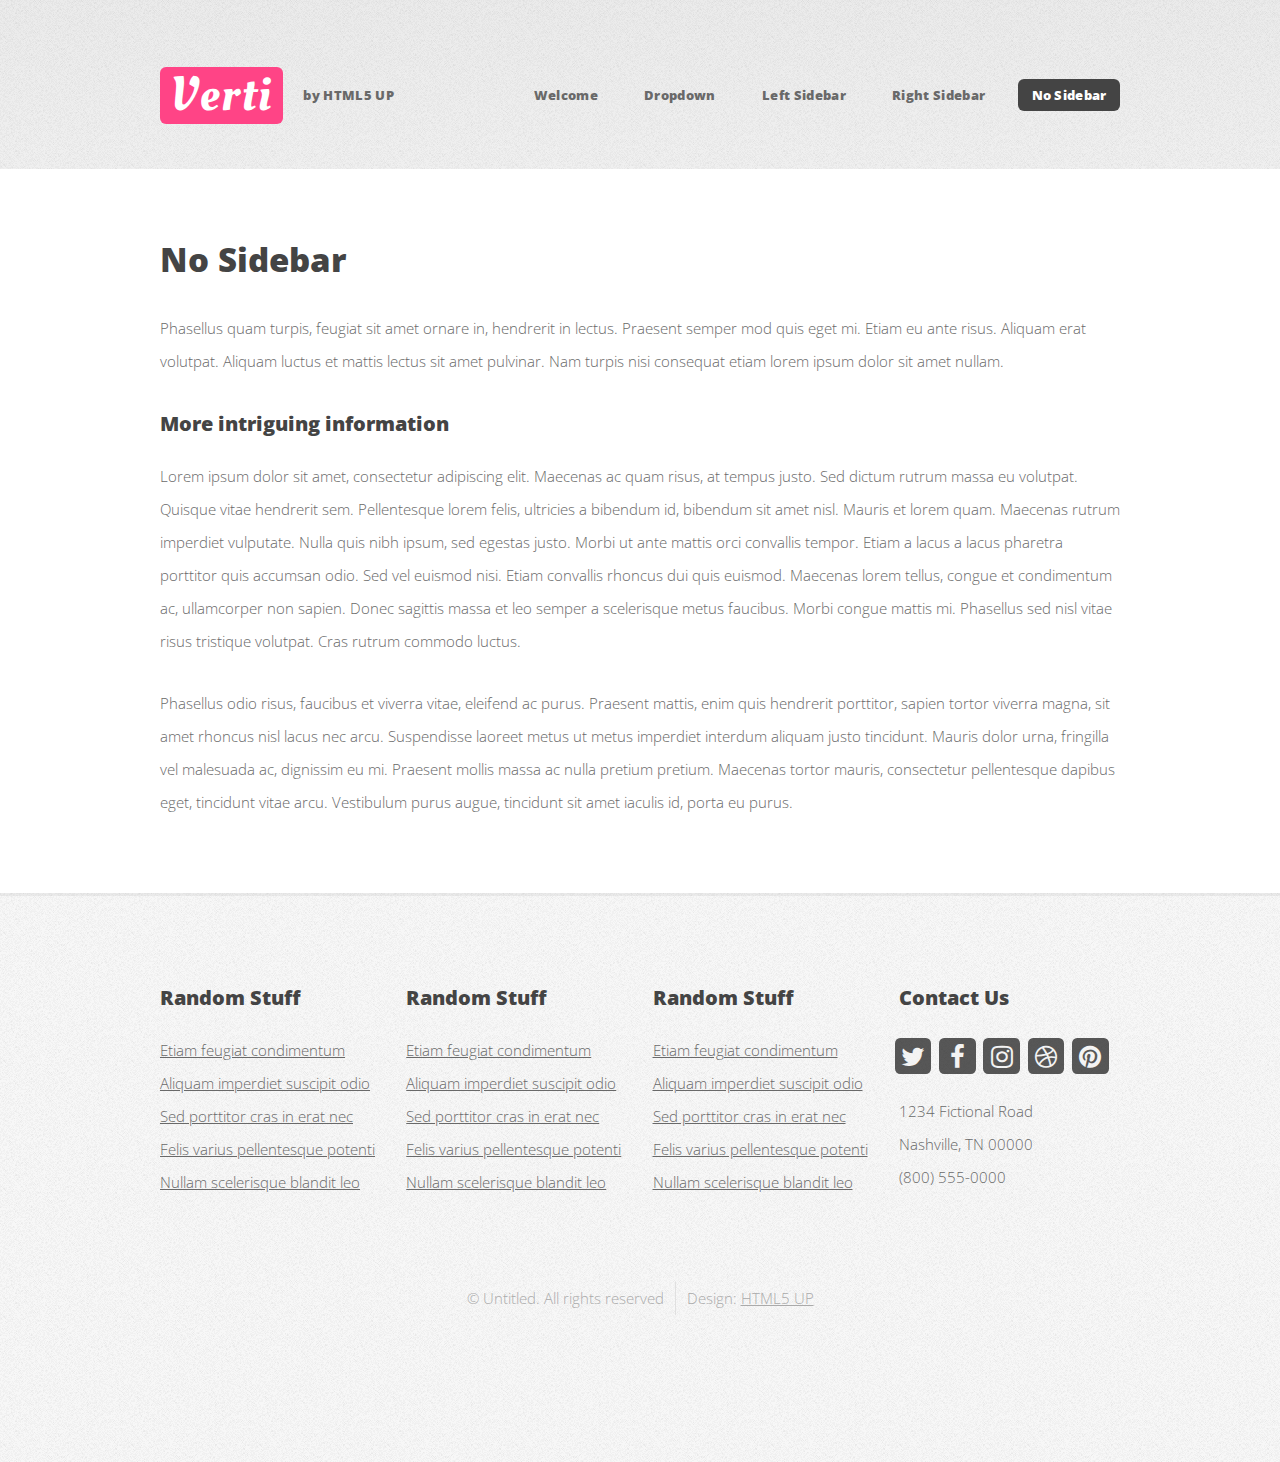
<file: no-sidebar.html>
<!DOCTYPE HTML>
<!--
	Verti by HTML5 UP
	html5up.net | @ajlkn
	Free for personal and commercial use under the CCA 3.0 license (html5up.net/license)
-->
<html>
	<head>
		<title>Verti by HTML5 UP</title>
		<meta charset="utf-8" />
		<meta name="viewport" content="width=device-width, initial-scale=1" />
		<!--[if lte IE 8]><script src="assets/js/ie/html5shiv.js"></script><![endif]-->
		<link rel="stylesheet" href="assets/css/main.css" />
		<!--[if lte IE 8]><link rel="stylesheet" href="assets/css/ie8.css" /><![endif]-->
	</head>
	<body class="no-sidebar">
		<div id="page-wrapper">

			<!-- Header -->
				<div id="header-wrapper">
					<header id="header" class="container">

						<!-- Logo -->
							<div id="logo">
								<h1><a href="index.html">Verti</a></h1>
								<span>by HTML5 UP</span>
							</div>

						<!-- Nav -->
							<nav id="nav">
								<ul>
									<li><a href="index.html">Welcome</a></li>
									<li>
										<a href="#">Dropdown</a>
										<ul>
											<li><a href="#">Lorem ipsum dolor</a></li>
											<li><a href="#">Magna phasellus</a></li>
											<li>
												<a href="#">Phasellus consequat</a>
												<ul>
													<li><a href="#">Lorem ipsum dolor</a></li>
													<li><a href="#">Phasellus consequat</a></li>
													<li><a href="#">Magna phasellus</a></li>
													<li><a href="#">Etiam dolore nisl</a></li>
												</ul>
											</li>
											<li><a href="#">Veroeros feugiat</a></li>
										</ul>
									</li>
									<li><a href="left-sidebar.html">Left Sidebar</a></li>
									<li><a href="right-sidebar.html">Right Sidebar</a></li>
									<li class="current"><a href="no-sidebar.html">No Sidebar</a></li>
								</ul>
							</nav>

					</header>
				</div>

			<!-- Main -->
				<div id="main-wrapper">
					<div class="container">
						<div id="content">

							<!-- Content -->
								<article>

									<h2>No Sidebar</h2>

									<p>Phasellus quam turpis, feugiat sit amet ornare in, hendrerit in lectus.
									Praesent semper mod quis eget mi. Etiam eu ante risus. Aliquam erat volutpat.
									Aliquam luctus et mattis lectus sit amet pulvinar. Nam turpis nisi
									consequat etiam lorem ipsum dolor sit amet nullam.</p>

									<h3>More intriguing information</h3>
									<p>Lorem ipsum dolor sit amet, consectetur adipiscing elit. Maecenas ac quam risus, at tempus
									justo. Sed dictum rutrum massa eu volutpat. Quisque vitae hendrerit sem. Pellentesque lorem felis,
									ultricies a bibendum id, bibendum sit amet nisl. Mauris et lorem quam. Maecenas rutrum imperdiet
									vulputate. Nulla quis nibh ipsum, sed egestas justo. Morbi ut ante mattis orci convallis tempor.
									Etiam a lacus a lacus pharetra porttitor quis accumsan odio. Sed vel euismod nisi. Etiam convallis
									rhoncus dui quis euismod. Maecenas lorem tellus, congue et condimentum ac, ullamcorper non sapien.
									Donec sagittis massa et leo semper a scelerisque metus faucibus. Morbi congue mattis mi.
									Phasellus sed nisl vitae risus tristique volutpat. Cras rutrum commodo luctus.</p>

									<p>Phasellus odio risus, faucibus et viverra vitae, eleifend ac purus. Praesent mattis, enim
									quis hendrerit porttitor, sapien tortor viverra magna, sit amet rhoncus nisl lacus nec arcu.
									Suspendisse laoreet metus ut metus imperdiet interdum aliquam justo tincidunt. Mauris dolor urna,
									fringilla vel malesuada ac, dignissim eu mi. Praesent mollis massa ac nulla pretium pretium.
									Maecenas tortor mauris, consectetur pellentesque dapibus eget, tincidunt vitae arcu.
									Vestibulum purus augue, tincidunt sit amet iaculis id, porta eu purus.</p>

								</article>

						</div>
					</div>
				</div>

			<!-- Footer -->
				<div id="footer-wrapper">
					<footer id="footer" class="container">
						<div class="row">
							<div class="3u 6u(medium) 12u$(small)">

								<!-- Links -->
									<section class="widget links">
										<h3>Random Stuff</h3>
										<ul class="style2">
											<li><a href="#">Etiam feugiat condimentum</a></li>
											<li><a href="#">Aliquam imperdiet suscipit odio</a></li>
											<li><a href="#">Sed porttitor cras in erat nec</a></li>
											<li><a href="#">Felis varius pellentesque potenti</a></li>
											<li><a href="#">Nullam scelerisque blandit leo</a></li>
										</ul>
									</section>

							</div>
							<div class="3u 6u$(medium) 12u$(small)">

								<!-- Links -->
									<section class="widget links">
										<h3>Random Stuff</h3>
										<ul class="style2">
											<li><a href="#">Etiam feugiat condimentum</a></li>
											<li><a href="#">Aliquam imperdiet suscipit odio</a></li>
											<li><a href="#">Sed porttitor cras in erat nec</a></li>
											<li><a href="#">Felis varius pellentesque potenti</a></li>
											<li><a href="#">Nullam scelerisque blandit leo</a></li>
										</ul>
									</section>

							</div>
							<div class="3u 6u(medium) 12u$(small)">

								<!-- Links -->
									<section class="widget links">
										<h3>Random Stuff</h3>
										<ul class="style2">
											<li><a href="#">Etiam feugiat condimentum</a></li>
											<li><a href="#">Aliquam imperdiet suscipit odio</a></li>
											<li><a href="#">Sed porttitor cras in erat nec</a></li>
											<li><a href="#">Felis varius pellentesque potenti</a></li>
											<li><a href="#">Nullam scelerisque blandit leo</a></li>
										</ul>
									</section>

							</div>
							<div class="3u 6u$(medium) 12u$(small)">

								<!-- Contact -->
									<section class="widget contact">
										<h3>Contact Us</h3>
										<ul>
											<li><a href="#" class="icon fa-twitter"><span class="label">Twitter</span></a></li>
											<li><a href="#" class="icon fa-facebook"><span class="label">Facebook</span></a></li>
											<li><a href="#" class="icon fa-instagram"><span class="label">Instagram</span></a></li>
											<li><a href="#" class="icon fa-dribbble"><span class="label">Dribbble</span></a></li>
											<li><a href="#" class="icon fa-pinterest"><span class="label">Pinterest</span></a></li>
										</ul>
										<p>1234 Fictional Road<br />
										Nashville, TN 00000<br />
										(800) 555-0000</p>
									</section>

							</div>
						</div>
						<div class="row">
							<div class="12u">
								<div id="copyright">
									<ul class="menu">
										<li>&copy; Untitled. All rights reserved</li><li>Design: <a href="http://html5up.net">HTML5 UP</a></li>
									</ul>
								</div>
							</div>
						</div>
					</footer>
				</div>

			</div>

		<!-- Scripts -->

			<script src="assets/js/jquery.min.js"></script>
			<script src="assets/js/jquery.dropotron.min.js"></script>
			<script src="assets/js/skel.min.js"></script>
			<script src="assets/js/util.js"></script>
			<!--[if lte IE 8]><script src="assets/js/ie/respond.min.js"></script><![endif]-->
			<script src="assets/js/main.js"></script>

	</body>
</html>
</file>
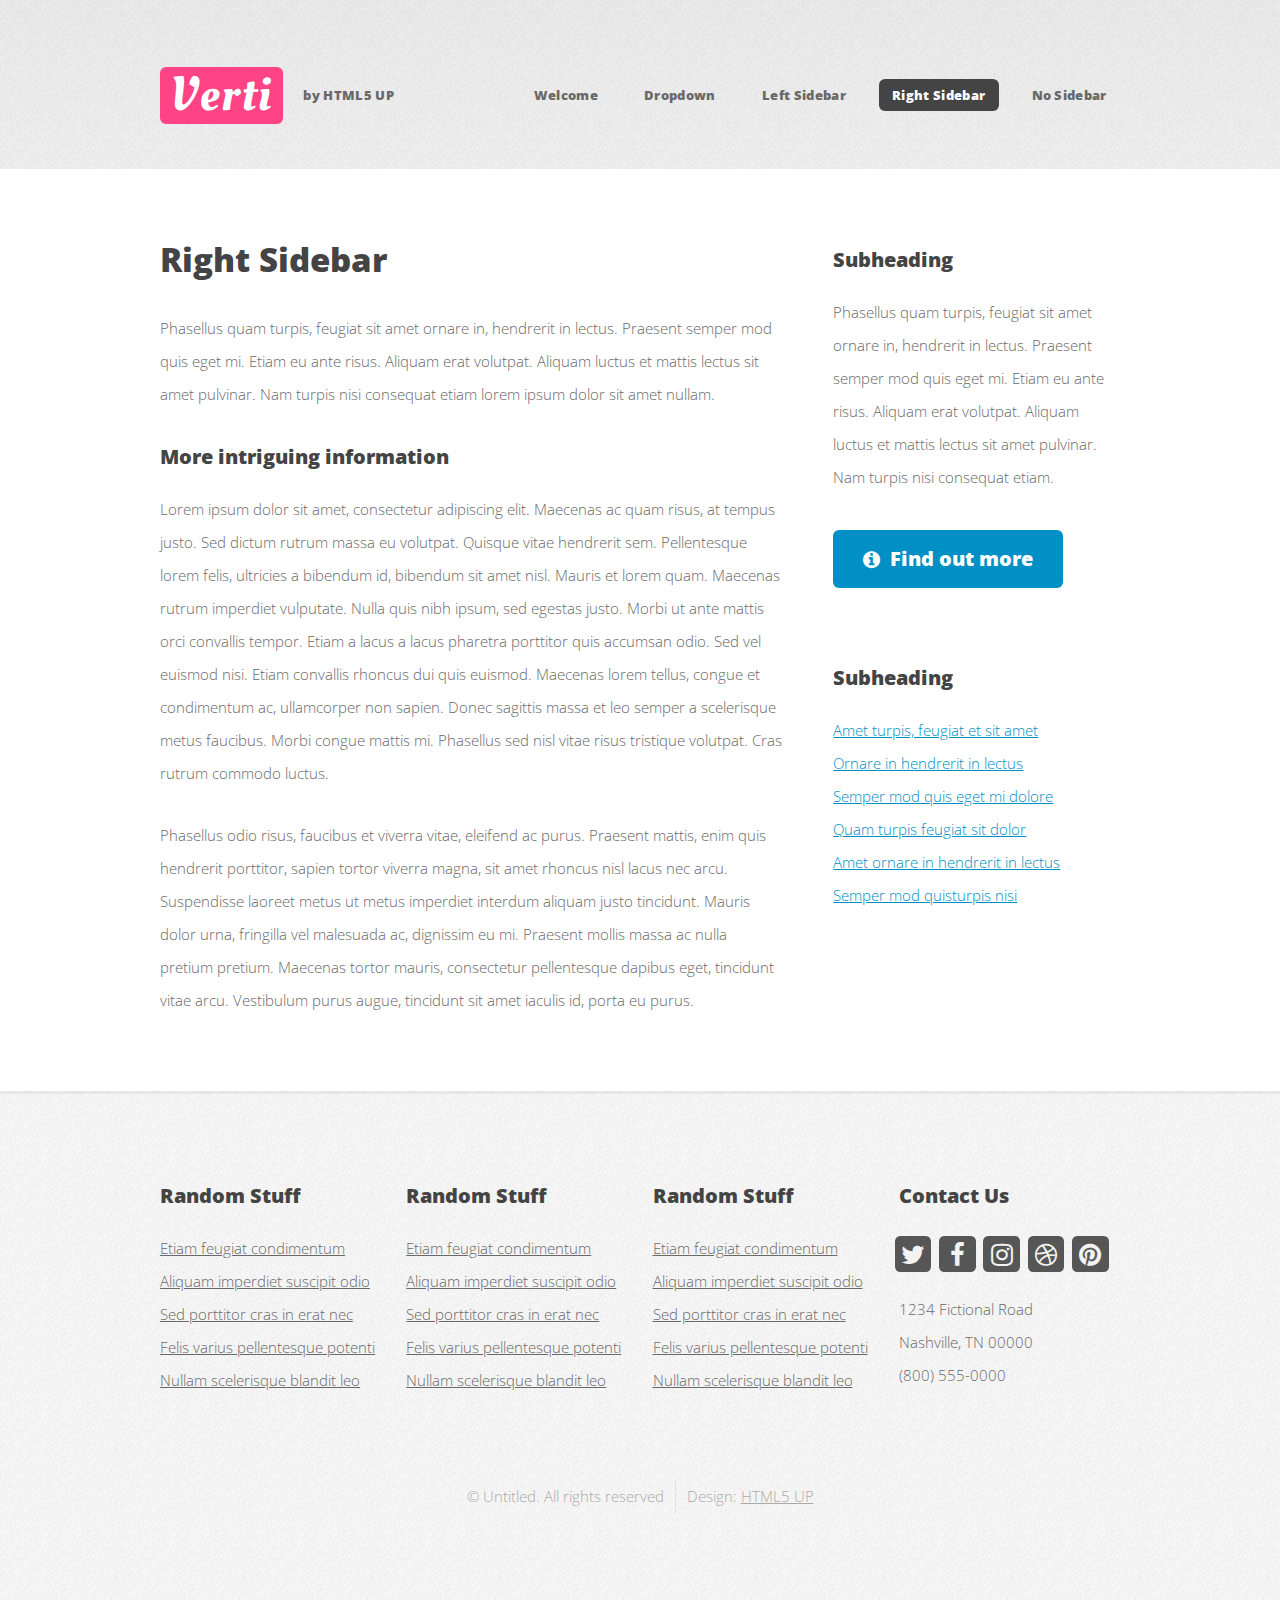
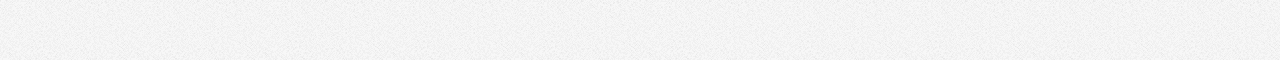
<file: right-sidebar.html>
<!DOCTYPE HTML>
<!--
	Verti by HTML5 UP
	html5up.net | @ajlkn
	Free for personal and commercial use under the CCA 3.0 license (html5up.net/license)
-->
<html>
	<head>
		<title>Verti by HTML5 UP</title>
		<meta charset="utf-8" />
		<meta name="viewport" content="width=device-width, initial-scale=1" />
		<!--[if lte IE 8]><script src="assets/js/ie/html5shiv.js"></script><![endif]-->
		<link rel="stylesheet" href="assets/css/main.css" />
		<!--[if lte IE 8]><link rel="stylesheet" href="assets/css/ie8.css" /><![endif]-->
	</head>
	<body class="right-sidebar">
		<div id="page-wrapper">

			<!-- Header -->
				<div id="header-wrapper">
					<header id="header" class="container">

						<!-- Logo -->
							<div id="logo">
								<h1><a href="index.html">Verti</a></h1>
								<span>by HTML5 UP</span>
							</div>

						<!-- Nav -->
							<nav id="nav">
								<ul>
									<li><a href="index.html">Welcome</a></li>
									<li>
										<a href="#">Dropdown</a>
										<ul>
											<li><a href="#">Lorem ipsum dolor</a></li>
											<li><a href="#">Magna phasellus</a></li>
											<li>
												<a href="#">Phasellus consequat</a>
												<ul>
													<li><a href="#">Lorem ipsum dolor</a></li>
													<li><a href="#">Phasellus consequat</a></li>
													<li><a href="#">Magna phasellus</a></li>
													<li><a href="#">Etiam dolore nisl</a></li>
												</ul>
											</li>
											<li><a href="#">Veroeros feugiat</a></li>
										</ul>
									</li>
									<li><a href="left-sidebar.html">Left Sidebar</a></li>
									<li class="current"><a href="right-sidebar.html">Right Sidebar</a></li>
									<li><a href="no-sidebar.html">No Sidebar</a></li>
								</ul>
							</nav>

					</header>
				</div>

			<!-- Main -->
				<div id="main-wrapper">
					<div class="container">
						<div class="row 200%">
							<div class="8u 12u$(medium)">
								<div id="content">

									<!-- Content -->
										<article>

											<h2>Right Sidebar</h2>

											<p>Phasellus quam turpis, feugiat sit amet ornare in, hendrerit in lectus.
											Praesent semper mod quis eget mi. Etiam eu ante risus. Aliquam erat volutpat.
											Aliquam luctus et mattis lectus sit amet pulvinar. Nam turpis nisi
											consequat etiam lorem ipsum dolor sit amet nullam.</p>

											<h3>More intriguing information</h3>
											<p>Lorem ipsum dolor sit amet, consectetur adipiscing elit. Maecenas ac quam risus, at tempus
											justo. Sed dictum rutrum massa eu volutpat. Quisque vitae hendrerit sem. Pellentesque lorem felis,
											ultricies a bibendum id, bibendum sit amet nisl. Mauris et lorem quam. Maecenas rutrum imperdiet
											vulputate. Nulla quis nibh ipsum, sed egestas justo. Morbi ut ante mattis orci convallis tempor.
											Etiam a lacus a lacus pharetra porttitor quis accumsan odio. Sed vel euismod nisi. Etiam convallis
											rhoncus dui quis euismod. Maecenas lorem tellus, congue et condimentum ac, ullamcorper non sapien.
											Donec sagittis massa et leo semper a scelerisque metus faucibus. Morbi congue mattis mi.
											Phasellus sed nisl vitae risus tristique volutpat. Cras rutrum commodo luctus.</p>

											<p>Phasellus odio risus, faucibus et viverra vitae, eleifend ac purus. Praesent mattis, enim
											quis hendrerit porttitor, sapien tortor viverra magna, sit amet rhoncus nisl lacus nec arcu.
											Suspendisse laoreet metus ut metus imperdiet interdum aliquam justo tincidunt. Mauris dolor urna,
											fringilla vel malesuada ac, dignissim eu mi. Praesent mollis massa ac nulla pretium pretium.
											Maecenas tortor mauris, consectetur pellentesque dapibus eget, tincidunt vitae arcu.
											Vestibulum purus augue, tincidunt sit amet iaculis id, porta eu purus.</p>

										</article>

								</div>
							</div>
							<div class="4u 12u$(medium)">
								<div id="sidebar">

									<!-- Sidebar -->
										<section>
											<h3>Subheading</h3>
											<p>Phasellus quam turpis, feugiat sit amet ornare in, hendrerit in lectus.
											Praesent semper mod quis eget mi. Etiam eu ante risus. Aliquam erat volutpat.
											Aliquam luctus et mattis lectus sit amet pulvinar. Nam turpis nisi
											consequat etiam.</p>
											<footer>
												<a href="#" class="button icon fa-info-circle">Find out more</a>
											</footer>
										</section>

										<section>
											<h3>Subheading</h3>
											<ul class="style2">
												<li><a href="#">Amet turpis, feugiat et sit amet</a></li>
												<li><a href="#">Ornare in hendrerit in lectus</a></li>
												<li><a href="#">Semper mod quis eget mi dolore</a></li>
												<li><a href="#">Quam turpis feugiat sit dolor</a></li>
												<li><a href="#">Amet ornare in hendrerit in lectus</a></li>
												<li><a href="#">Semper mod quisturpis nisi</a></li>
											</ul>
										</section>

								</div>
							</div>
						</div>
					</div>
				</div>

			<!-- Footer -->
				<div id="footer-wrapper">
					<footer id="footer" class="container">
						<div class="row">
							<div class="3u 6u(medium) 12u$(small)">

								<!-- Links -->
									<section class="widget links">
										<h3>Random Stuff</h3>
										<ul class="style2">
											<li><a href="#">Etiam feugiat condimentum</a></li>
											<li><a href="#">Aliquam imperdiet suscipit odio</a></li>
											<li><a href="#">Sed porttitor cras in erat nec</a></li>
											<li><a href="#">Felis varius pellentesque potenti</a></li>
											<li><a href="#">Nullam scelerisque blandit leo</a></li>
										</ul>
									</section>

							</div>
							<div class="3u 6u$(medium) 12u$(small)">

								<!-- Links -->
									<section class="widget links">
										<h3>Random Stuff</h3>
										<ul class="style2">
											<li><a href="#">Etiam feugiat condimentum</a></li>
											<li><a href="#">Aliquam imperdiet suscipit odio</a></li>
											<li><a href="#">Sed porttitor cras in erat nec</a></li>
											<li><a href="#">Felis varius pellentesque potenti</a></li>
											<li><a href="#">Nullam scelerisque blandit leo</a></li>
										</ul>
									</section>

							</div>
							<div class="3u 6u(medium) 12u$(small)">

								<!-- Links -->
									<section class="widget links">
										<h3>Random Stuff</h3>
										<ul class="style2">
											<li><a href="#">Etiam feugiat condimentum</a></li>
											<li><a href="#">Aliquam imperdiet suscipit odio</a></li>
											<li><a href="#">Sed porttitor cras in erat nec</a></li>
											<li><a href="#">Felis varius pellentesque potenti</a></li>
											<li><a href="#">Nullam scelerisque blandit leo</a></li>
										</ul>
									</section>

							</div>
							<div class="3u 6u$(medium) 12u$(small)">

								<!-- Contact -->
									<section class="widget contact">
										<h3>Contact Us</h3>
										<ul>
											<li><a href="#" class="icon fa-twitter"><span class="label">Twitter</span></a></li>
											<li><a href="#" class="icon fa-facebook"><span class="label">Facebook</span></a></li>
											<li><a href="#" class="icon fa-instagram"><span class="label">Instagram</span></a></li>
											<li><a href="#" class="icon fa-dribbble"><span class="label">Dribbble</span></a></li>
											<li><a href="#" class="icon fa-pinterest"><span class="label">Pinterest</span></a></li>
										</ul>
										<p>1234 Fictional Road<br />
										Nashville, TN 00000<br />
										(800) 555-0000</p>
									</section>

							</div>
						</div>
						<div class="row">
							<div class="12u">
								<div id="copyright">
									<ul class="menu">
										<li>&copy; Untitled. All rights reserved</li><li>Design: <a href="http://html5up.net">HTML5 UP</a></li>
									</ul>
								</div>
							</div>
						</div>
					</footer>
				</div>

			</div>

		<!-- Scripts -->

			<script src="assets/js/jquery.min.js"></script>
			<script src="assets/js/jquery.dropotron.min.js"></script>
			<script src="assets/js/skel.min.js"></script>
			<script src="assets/js/util.js"></script>
			<!--[if lte IE 8]><script src="assets/js/ie/respond.min.js"></script><![endif]-->
			<script src="assets/js/main.js"></script>

	</body>
</html>
</file>
<file: assets/css/ie8.css>
/*
	Verti by HTML5 UP
	html5up.net | @ajlkn
	Free for personal and commercial use under the CCA 3.0 license (html5up.net/license)
*/

/* Basic */

	body {
		background-color: #f0f0f0;
	}

/* Image */

	.image img {
		position: relative;
		-ms-behavior: url("assets/js/ie/PIE.htc");
	}

/* Button */

	input[type="button"],
	input[type="submit"],
	input[type="reset"],
	.button,
	button {
		position: relative;
		-ms-behavior: url("assets/js/ie/PIE.htc");
	}

/* Widgets */

	.box,
	.widget.contact ul li a {
		position: relative;
		-ms-behavior: url("assets/js/ie/PIE.htc");
	}

/* Header */

	#logo h1 {
		position: relative;
		-ms-behavior: url("assets/js/ie/PIE.htc");
	}

/* Nav */

	#nav ul li a, #nav ul li span {
		position: relative;
		-ms-behavior: url("assets/js/ie/PIE.htc");
	}

	.dropotron {
		border: solid 1px #eee;
		box-shadow: none !important;
		-ms-behavior: url("assets/js/ie/PIE.htc");
	}

		.dropotron.level-0 {
			box-shadow: none !important;
		}

			.dropotron.level-0:before {
				display: none;
			}
</file>
<file: public/assets/css/ie8.css>
/*
	Verti by HTML5 UP
	html5up.net | @ajlkn
	Free for personal and commercial use under the CCA 3.0 license (html5up.net/license)
*/

/* Basic */

	body {
		background-color: #f0f0f0;
	}

/* Image */

	.image img {
		position: relative;
		-ms-behavior: url("assets/js/ie/PIE.htc");
	}

/* Button */

	input[type="button"],
	input[type="submit"],
	input[type="reset"],
	.button,
	button {
		position: relative;
		-ms-behavior: url("assets/js/ie/PIE.htc");
	}

/* Widgets */

	.box,
	.widget.contact ul li a {
		position: relative;
		-ms-behavior: url("assets/js/ie/PIE.htc");
	}

/* Header */

	#logo h1 {
		position: relative;
		-ms-behavior: url("assets/js/ie/PIE.htc");
	}

/* Nav */

	#nav ul li a, #nav ul li span {
		position: relative;
		-ms-behavior: url("assets/js/ie/PIE.htc");
	}

	.dropotron {
		border: solid 1px #eee;
		box-shadow: none !important;
		-ms-behavior: url("assets/js/ie/PIE.htc");
	}

		.dropotron.level-0 {
			box-shadow: none !important;
		}

			.dropotron.level-0:before {
				display: none;
			}
</file>
<file: assets/css/main.css>
@import url("font-awesome.min.css");
@import url("http://fonts.googleapis.com/css?family=Oleo+Script:400|Open+Sans:300,300italic,600,600italic,800");

/*
	Verti by HTML5 UP
	html5up.net | @ajlkn
	Free for personal and commercial use under the CCA 3.0 license (html5up.net/license)
*/

/* Reset */

	html, body, div, span, applet, object, iframe, h1, h2, h3, h4, h5, h6, p, blockquote, pre, a, abbr, acronym, address, big, cite, code, del, dfn, em, img, ins, kbd, q, s, samp, small, strike, strong, sub, sup, tt, var, b, u, i, center, dl, dt, dd, ol, ul, li, fieldset, form, label, legend, table, caption, tbody, tfoot, thead, tr, th, td, article, aside, canvas, details, embed, figure, figcaption, footer, header, hgroup, menu, nav, output, ruby, section, summary, time, mark, audio, video {
		margin: 0;
		padding: 0;
		border: 0;
		font-size: 100%;
		font: inherit;
		vertical-align: baseline;
	}

	article, aside, details, figcaption, figure, footer, header, hgroup, menu, nav, section {
		display: block;
	}

	body {
		line-height: 1;
	}

	ol, ul {
		list-style: none;
	}

	blockquote, q {
		quotes: none;
	}

	blockquote:before, blockquote:after, q:before, q:after {
		content: '';
		content: none;
	}

	table {
		border-collapse: collapse;
		border-spacing: 0;
	}

	body {
		-webkit-text-size-adjust: none;
	}

/* Box Model */

	*, *:before, *:after {
		-moz-box-sizing: border-box;
		-webkit-box-sizing: border-box;
		box-sizing: border-box;
	}

/* Containers */

	.container {
		margin-left: auto;
		margin-right: auto;
	}

	.container.\31 25\25 {
		width: 100%;
		max-width: 1750px;
		min-width: 1400px;
	}

	.container.\37 5\25 {
		width: 1050px;
	}

	.container.\35 0\25 {
		width: 700px;
	}

	.container.\32 5\25 {
		width: 350px;
	}

	.container {
		width: 1400px;
	}

	@media screen and (max-width: 1680px) {

		.container.\31 25\25 {
			width: 100%;
			max-width: 1500px;
			min-width: 1200px;
		}

		.container.\37 5\25 {
			width: 900px;
		}

		.container.\35 0\25 {
			width: 600px;
		}

		.container.\32 5\25 {
			width: 300px;
		}

		.container {
			width: 1200px;
		}

	}

	@media screen and (max-width: 1280px) {

		.container.\31 25\25 {
			width: 100%;
			max-width: 1200px;
			min-width: 960px;
		}

		.container.\37 5\25 {
			width: 720px;
		}

		.container.\35 0\25 {
			width: 480px;
		}

		.container.\32 5\25 {
			width: 240px;
		}

		.container {
			width: 960px;
		}

	}

	@media screen and (max-width: 980px) {

		.container.\31 25\25 {
			width: 100%;
			max-width: 112.5%;
			min-width: 90%;
		}

		.container.\37 5\25 {
			width: 67.5%;
		}

		.container.\35 0\25 {
			width: 45%;
		}

		.container.\32 5\25 {
			width: 22.5%;
		}

		.container {
			width: 90% !important;
		}

	}

	@media screen and (max-width: 736px) {

		.container.\31 25\25 {
			width: 100%;
			max-width: 125%;
			min-width: 100%;
		}

		.container.\37 5\25 {
			width: 75%;
		}

		.container.\35 0\25 {
			width: 50%;
		}

		.container.\32 5\25 {
			width: 25%;
		}

		.container {
			width: 100% !important;
		}

	}

/* Grid */

	.row {
		border-bottom: solid 1px transparent;
		-moz-box-sizing: border-box;
		-webkit-box-sizing: border-box;
		box-sizing: border-box;
	}

	.row > * {
		float: left;
		-moz-box-sizing: border-box;
		-webkit-box-sizing: border-box;
		box-sizing: border-box;
	}

	.row:after, .row:before {
		content: '';
		display: block;
		clear: both;
		height: 0;
	}

	.row.uniform > * > :first-child {
		margin-top: 0;
	}

	.row.uniform > * > :last-child {
		margin-bottom: 0;
	}

	.row.\30 \25 > * {
		padding: 0px 0 0 0px;
	}

	.row.\30 \25 {
		margin: 0px 0 -1px 0px;
	}

	.row.uniform.\30 \25 > * {
		padding: 0px 0 0 0px;
	}

	.row.uniform.\30 \25 {
		margin: 0px 0 -1px 0px;
	}

	.row > * {
		padding: 40px 0 0 40px;
	}

	.row {
		margin: -40px 0 -1px -40px;
	}

	.row.uniform > * {
		padding: 40px 0 0 40px;
	}

	.row.uniform {
		margin: -40px 0 -1px -40px;
	}

	.row.\32 00\25 > * {
		padding: 80px 0 0 80px;
	}

	.row.\32 00\25 {
		margin: -80px 0 -1px -80px;
	}

	.row.uniform.\32 00\25 > * {
		padding: 80px 0 0 80px;
	}

	.row.uniform.\32 00\25 {
		margin: -80px 0 -1px -80px;
	}

	.row.\31 50\25 > * {
		padding: 60px 0 0 60px;
	}

	.row.\31 50\25 {
		margin: -60px 0 -1px -60px;
	}

	.row.uniform.\31 50\25 > * {
		padding: 60px 0 0 60px;
	}

	.row.uniform.\31 50\25 {
		margin: -60px 0 -1px -60px;
	}

	.row.\35 0\25 > * {
		padding: 20px 0 0 20px;
	}

	.row.\35 0\25 {
		margin: -20px 0 -1px -20px;
	}

	.row.uniform.\35 0\25 > * {
		padding: 20px 0 0 20px;
	}

	.row.uniform.\35 0\25 {
		margin: -20px 0 -1px -20px;
	}

	.row.\32 5\25 > * {
		padding: 10px 0 0 10px;
	}

	.row.\32 5\25 {
		margin: -10px 0 -1px -10px;
	}

	.row.uniform.\32 5\25 > * {
		padding: 10px 0 0 10px;
	}

	.row.uniform.\32 5\25 {
		margin: -10px 0 -1px -10px;
	}

	.\31 2u, .\31 2u\24 {
		width: 100%;
		clear: none;
		margin-left: 0;
	}

	.\31 1u, .\31 1u\24 {
		width: 91.6666666667%;
		clear: none;
		margin-left: 0;
	}

	.\31 0u, .\31 0u\24 {
		width: 83.3333333333%;
		clear: none;
		margin-left: 0;
	}

	.\39 u, .\39 u\24 {
		width: 75%;
		clear: none;
		margin-left: 0;
	}

	.\38 u, .\38 u\24 {
		width: 66.6666666667%;
		clear: none;
		margin-left: 0;
	}

	.\37 u, .\37 u\24 {
		width: 58.3333333333%;
		clear: none;
		margin-left: 0;
	}

	.\36 u, .\36 u\24 {
		width: 50%;
		clear: none;
		margin-left: 0;
	}

	.\35 u, .\35 u\24 {
		width: 41.6666666667%;
		clear: none;
		margin-left: 0;
	}

	.\34 u, .\34 u\24 {
		width: 33.3333333333%;
		clear: none;
		margin-left: 0;
	}

	.\33 u, .\33 u\24 {
		width: 25%;
		clear: none;
		margin-left: 0;
	}

	.\32 u, .\32 u\24 {
		width: 16.6666666667%;
		clear: none;
		margin-left: 0;
	}

	.\31 u, .\31 u\24 {
		width: 8.3333333333%;
		clear: none;
		margin-left: 0;
	}

	.\31 2u\24 + *,
	.\31 1u\24 + *,
	.\31 0u\24 + *,
	.\39 u\24 + *,
	.\38 u\24 + *,
	.\37 u\24 + *,
	.\36 u\24 + *,
	.\35 u\24 + *,
	.\34 u\24 + *,
	.\33 u\24 + *,
	.\32 u\24 + *,
	.\31 u\24 + * {
		clear: left;
	}

	.\-11u {
		margin-left: 91.66667%;
	}

	.\-10u {
		margin-left: 83.33333%;
	}

	.\-9u {
		margin-left: 75%;
	}

	.\-8u {
		margin-left: 66.66667%;
	}

	.\-7u {
		margin-left: 58.33333%;
	}

	.\-6u {
		margin-left: 50%;
	}

	.\-5u {
		margin-left: 41.66667%;
	}

	.\-4u {
		margin-left: 33.33333%;
	}

	.\-3u {
		margin-left: 25%;
	}

	.\-2u {
		margin-left: 16.66667%;
	}

	.\-1u {
		margin-left: 8.33333%;
	}

	@media screen and (max-width: 1680px) {

		.row > * {
			padding: 40px 0 0 40px;
		}

		.row {
			margin: -40px 0 -1px -40px;
		}

		.row.uniform > * {
			padding: 40px 0 0 40px;
		}

		.row.uniform {
			margin: -40px 0 -1px -40px;
		}

		.row.\32 00\25 > * {
			padding: 80px 0 0 80px;
		}

		.row.\32 00\25 {
			margin: -80px 0 -1px -80px;
		}

		.row.uniform.\32 00\25 > * {
			padding: 80px 0 0 80px;
		}

		.row.uniform.\32 00\25 {
			margin: -80px 0 -1px -80px;
		}

		.row.\31 50\25 > * {
			padding: 60px 0 0 60px;
		}

		.row.\31 50\25 {
			margin: -60px 0 -1px -60px;
		}

		.row.uniform.\31 50\25 > * {
			padding: 60px 0 0 60px;
		}

		.row.uniform.\31 50\25 {
			margin: -60px 0 -1px -60px;
		}

		.row.\35 0\25 > * {
			padding: 20px 0 0 20px;
		}

		.row.\35 0\25 {
			margin: -20px 0 -1px -20px;
		}

		.row.uniform.\35 0\25 > * {
			padding: 20px 0 0 20px;
		}

		.row.uniform.\35 0\25 {
			margin: -20px 0 -1px -20px;
		}

		.row.\32 5\25 > * {
			padding: 10px 0 0 10px;
		}

		.row.\32 5\25 {
			margin: -10px 0 -1px -10px;
		}

		.row.uniform.\32 5\25 > * {
			padding: 10px 0 0 10px;
		}

		.row.uniform.\32 5\25 {
			margin: -10px 0 -1px -10px;
		}

		.\31 2u\28xlarge\29, .\31 2u\24\28xlarge\29 {
			width: 100%;
			clear: none;
			margin-left: 0;
		}

		.\31 1u\28xlarge\29, .\31 1u\24\28xlarge\29 {
			width: 91.6666666667%;
			clear: none;
			margin-left: 0;
		}

		.\31 0u\28xlarge\29, .\31 0u\24\28xlarge\29 {
			width: 83.3333333333%;
			clear: none;
			margin-left: 0;
		}

		.\39 u\28xlarge\29, .\39 u\24\28xlarge\29 {
			width: 75%;
			clear: none;
			margin-left: 0;
		}

		.\38 u\28xlarge\29, .\38 u\24\28xlarge\29 {
			width: 66.6666666667%;
			clear: none;
			margin-left: 0;
		}

		.\37 u\28xlarge\29, .\37 u\24\28xlarge\29 {
			width: 58.3333333333%;
			clear: none;
			margin-left: 0;
		}

		.\36 u\28xlarge\29, .\36 u\24\28xlarge\29 {
			width: 50%;
			clear: none;
			margin-left: 0;
		}

		.\35 u\28xlarge\29, .\35 u\24\28xlarge\29 {
			width: 41.6666666667%;
			clear: none;
			margin-left: 0;
		}

		.\34 u\28xlarge\29, .\34 u\24\28xlarge\29 {
			width: 33.3333333333%;
			clear: none;
			margin-left: 0;
		}

		.\33 u\28xlarge\29, .\33 u\24\28xlarge\29 {
			width: 25%;
			clear: none;
			margin-left: 0;
		}

		.\32 u\28xlarge\29, .\32 u\24\28xlarge\29 {
			width: 16.6666666667%;
			clear: none;
			margin-left: 0;
		}

		.\31 u\28xlarge\29, .\31 u\24\28xlarge\29 {
			width: 8.3333333333%;
			clear: none;
			margin-left: 0;
		}

		.\31 2u\24\28xlarge\29 + *,
		.\31 1u\24\28xlarge\29 + *,
		.\31 0u\24\28xlarge\29 + *,
		.\39 u\24\28xlarge\29 + *,
		.\38 u\24\28xlarge\29 + *,
		.\37 u\24\28xlarge\29 + *,
		.\36 u\24\28xlarge\29 + *,
		.\35 u\24\28xlarge\29 + *,
		.\34 u\24\28xlarge\29 + *,
		.\33 u\24\28xlarge\29 + *,
		.\32 u\24\28xlarge\29 + *,
		.\31 u\24\28xlarge\29 + * {
			clear: left;
		}

		.\-11u\28xlarge\29 {
			margin-left: 91.66667%;
		}

		.\-10u\28xlarge\29 {
			margin-left: 83.33333%;
		}

		.\-9u\28xlarge\29 {
			margin-left: 75%;
		}

		.\-8u\28xlarge\29 {
			margin-left: 66.66667%;
		}

		.\-7u\28xlarge\29 {
			margin-left: 58.33333%;
		}

		.\-6u\28xlarge\29 {
			margin-left: 50%;
		}

		.\-5u\28xlarge\29 {
			margin-left: 41.66667%;
		}

		.\-4u\28xlarge\29 {
			margin-left: 33.33333%;
		}

		.\-3u\28xlarge\29 {
			margin-left: 25%;
		}

		.\-2u\28xlarge\29 {
			margin-left: 16.66667%;
		}

		.\-1u\28xlarge\29 {
			margin-left: 8.33333%;
		}

	}

	@media screen and (max-width: 1280px) {

		.row > * {
			padding: 25px 0 0 25px;
		}

		.row {
			margin: -25px 0 -1px -25px;
		}

		.row.uniform > * {
			padding: 25px 0 0 25px;
		}

		.row.uniform {
			margin: -25px 0 -1px -25px;
		}

		.row.\32 00\25 > * {
			padding: 50px 0 0 50px;
		}

		.row.\32 00\25 {
			margin: -50px 0 -1px -50px;
		}

		.row.uniform.\32 00\25 > * {
			padding: 50px 0 0 50px;
		}

		.row.uniform.\32 00\25 {
			margin: -50px 0 -1px -50px;
		}

		.row.\31 50\25 > * {
			padding: 37.5px 0 0 37.5px;
		}

		.row.\31 50\25 {
			margin: -37.5px 0 -1px -37.5px;
		}

		.row.uniform.\31 50\25 > * {
			padding: 37.5px 0 0 37.5px;
		}

		.row.uniform.\31 50\25 {
			margin: -37.5px 0 -1px -37.5px;
		}

		.row.\35 0\25 > * {
			padding: 12.5px 0 0 12.5px;
		}

		.row.\35 0\25 {
			margin: -12.5px 0 -1px -12.5px;
		}

		.row.uniform.\35 0\25 > * {
			padding: 12.5px 0 0 12.5px;
		}

		.row.uniform.\35 0\25 {
			margin: -12.5px 0 -1px -12.5px;
		}

		.row.\32 5\25 > * {
			padding: 6.25px 0 0 6.25px;
		}

		.row.\32 5\25 {
			margin: -6.25px 0 -1px -6.25px;
		}

		.row.uniform.\32 5\25 > * {
			padding: 6.25px 0 0 6.25px;
		}

		.row.uniform.\32 5\25 {
			margin: -6.25px 0 -1px -6.25px;
		}

		.\31 2u\28large\29, .\31 2u\24\28large\29 {
			width: 100%;
			clear: none;
			margin-left: 0;
		}

		.\31 1u\28large\29, .\31 1u\24\28large\29 {
			width: 91.6666666667%;
			clear: none;
			margin-left: 0;
		}

		.\31 0u\28large\29, .\31 0u\24\28large\29 {
			width: 83.3333333333%;
			clear: none;
			margin-left: 0;
		}

		.\39 u\28large\29, .\39 u\24\28large\29 {
			width: 75%;
			clear: none;
			margin-left: 0;
		}

		.\38 u\28large\29, .\38 u\24\28large\29 {
			width: 66.6666666667%;
			clear: none;
			margin-left: 0;
		}

		.\37 u\28large\29, .\37 u\24\28large\29 {
			width: 58.3333333333%;
			clear: none;
			margin-left: 0;
		}

		.\36 u\28large\29, .\36 u\24\28large\29 {
			width: 50%;
			clear: none;
			margin-left: 0;
		}

		.\35 u\28large\29, .\35 u\24\28large\29 {
			width: 41.6666666667%;
			clear: none;
			margin-left: 0;
		}

		.\34 u\28large\29, .\34 u\24\28large\29 {
			width: 33.3333333333%;
			clear: none;
			margin-left: 0;
		}

		.\33 u\28large\29, .\33 u\24\28large\29 {
			width: 25%;
			clear: none;
			margin-left: 0;
		}

		.\32 u\28large\29, .\32 u\24\28large\29 {
			width: 16.6666666667%;
			clear: none;
			margin-left: 0;
		}

		.\31 u\28large\29, .\31 u\24\28large\29 {
			width: 8.3333333333%;
			clear: none;
			margin-left: 0;
		}

		.\31 2u\24\28large\29 + *,
		.\31 1u\24\28large\29 + *,
		.\31 0u\24\28large\29 + *,
		.\39 u\24\28large\29 + *,
		.\38 u\24\28large\29 + *,
		.\37 u\24\28large\29 + *,
		.\36 u\24\28large\29 + *,
		.\35 u\24\28large\29 + *,
		.\34 u\24\28large\29 + *,
		.\33 u\24\28large\29 + *,
		.\32 u\24\28large\29 + *,
		.\31 u\24\28large\29 + * {
			clear: left;
		}

		.\-11u\28large\29 {
			margin-left: 91.66667%;
		}

		.\-10u\28large\29 {
			margin-left: 83.33333%;
		}

		.\-9u\28large\29 {
			margin-left: 75%;
		}

		.\-8u\28large\29 {
			margin-left: 66.66667%;
		}

		.\-7u\28large\29 {
			margin-left: 58.33333%;
		}

		.\-6u\28large\29 {
			margin-left: 50%;
		}

		.\-5u\28large\29 {
			margin-left: 41.66667%;
		}

		.\-4u\28large\29 {
			margin-left: 33.33333%;
		}

		.\-3u\28large\29 {
			margin-left: 25%;
		}

		.\-2u\28large\29 {
			margin-left: 16.66667%;
		}

		.\-1u\28large\29 {
			margin-left: 8.33333%;
		}

	}

	@media screen and (max-width: 980px) {

		.row > * {
			padding: 25px 0 0 25px;
		}

		.row {
			margin: -25px 0 -1px -25px;
		}

		.row.uniform > * {
			padding: 25px 0 0 25px;
		}

		.row.uniform {
			margin: -25px 0 -1px -25px;
		}

		.row.\32 00\25 > * {
			padding: 50px 0 0 50px;
		}

		.row.\32 00\25 {
			margin: -50px 0 -1px -50px;
		}

		.row.uniform.\32 00\25 > * {
			padding: 50px 0 0 50px;
		}

		.row.uniform.\32 00\25 {
			margin: -50px 0 -1px -50px;
		}

		.row.\31 50\25 > * {
			padding: 37.5px 0 0 37.5px;
		}

		.row.\31 50\25 {
			margin: -37.5px 0 -1px -37.5px;
		}

		.row.uniform.\31 50\25 > * {
			padding: 37.5px 0 0 37.5px;
		}

		.row.uniform.\31 50\25 {
			margin: -37.5px 0 -1px -37.5px;
		}

		.row.\35 0\25 > * {
			padding: 12.5px 0 0 12.5px;
		}

		.row.\35 0\25 {
			margin: -12.5px 0 -1px -12.5px;
		}

		.row.uniform.\35 0\25 > * {
			padding: 12.5px 0 0 12.5px;
		}

		.row.uniform.\35 0\25 {
			margin: -12.5px 0 -1px -12.5px;
		}

		.row.\32 5\25 > * {
			padding: 6.25px 0 0 6.25px;
		}

		.row.\32 5\25 {
			margin: -6.25px 0 -1px -6.25px;
		}

		.row.uniform.\32 5\25 > * {
			padding: 6.25px 0 0 6.25px;
		}

		.row.uniform.\32 5\25 {
			margin: -6.25px 0 -1px -6.25px;
		}

		.\31 2u\28medium\29, .\31 2u\24\28medium\29 {
			width: 100%;
			clear: none;
			margin-left: 0;
		}

		.\31 1u\28medium\29, .\31 1u\24\28medium\29 {
			width: 91.6666666667%;
			clear: none;
			margin-left: 0;
		}

		.\31 0u\28medium\29, .\31 0u\24\28medium\29 {
			width: 83.3333333333%;
			clear: none;
			margin-left: 0;
		}

		.\39 u\28medium\29, .\39 u\24\28medium\29 {
			width: 75%;
			clear: none;
			margin-left: 0;
		}

		.\38 u\28medium\29, .\38 u\24\28medium\29 {
			width: 66.6666666667%;
			clear: none;
			margin-left: 0;
		}

		.\37 u\28medium\29, .\37 u\24\28medium\29 {
			width: 58.3333333333%;
			clear: none;
			margin-left: 0;
		}

		.\36 u\28medium\29, .\36 u\24\28medium\29 {
			width: 50%;
			clear: none;
			margin-left: 0;
		}

		.\35 u\28medium\29, .\35 u\24\28medium\29 {
			width: 41.6666666667%;
			clear: none;
			margin-left: 0;
		}

		.\34 u\28medium\29, .\34 u\24\28medium\29 {
			width: 33.3333333333%;
			clear: none;
			margin-left: 0;
		}

		.\33 u\28medium\29, .\33 u\24\28medium\29 {
			width: 25%;
			clear: none;
			margin-left: 0;
		}

		.\32 u\28medium\29, .\32 u\24\28medium\29 {
			width: 16.6666666667%;
			clear: none;
			margin-left: 0;
		}

		.\31 u\28medium\29, .\31 u\24\28medium\29 {
			width: 8.3333333333%;
			clear: none;
			margin-left: 0;
		}

		.\31 2u\24\28medium\29 + *,
		.\31 1u\24\28medium\29 + *,
		.\31 0u\24\28medium\29 + *,
		.\39 u\24\28medium\29 + *,
		.\38 u\24\28medium\29 + *,
		.\37 u\24\28medium\29 + *,
		.\36 u\24\28medium\29 + *,
		.\35 u\24\28medium\29 + *,
		.\34 u\24\28medium\29 + *,
		.\33 u\24\28medium\29 + *,
		.\32 u\24\28medium\29 + *,
		.\31 u\24\28medium\29 + * {
			clear: left;
		}

		.\-11u\28medium\29 {
			margin-left: 91.66667%;
		}

		.\-10u\28medium\29 {
			margin-left: 83.33333%;
		}

		.\-9u\28medium\29 {
			margin-left: 75%;
		}

		.\-8u\28medium\29 {
			margin-left: 66.66667%;
		}

		.\-7u\28medium\29 {
			margin-left: 58.33333%;
		}

		.\-6u\28medium\29 {
			margin-left: 50%;
		}

		.\-5u\28medium\29 {
			margin-left: 41.66667%;
		}

		.\-4u\28medium\29 {
			margin-left: 33.33333%;
		}

		.\-3u\28medium\29 {
			margin-left: 25%;
		}

		.\-2u\28medium\29 {
			margin-left: 16.66667%;
		}

		.\-1u\28medium\29 {
			margin-left: 8.33333%;
		}

	}

	@media screen and (max-width: 736px) {

		.row > * {
			padding: 20px 0 0 20px;
		}

		.row {
			margin: -20px 0 -1px -20px;
		}

		.row.uniform > * {
			padding: 20px 0 0 20px;
		}

		.row.uniform {
			margin: -20px 0 -1px -20px;
		}

		.row.\32 00\25 > * {
			padding: 40px 0 0 40px;
		}

		.row.\32 00\25 {
			margin: -40px 0 -1px -40px;
		}

		.row.uniform.\32 00\25 > * {
			padding: 40px 0 0 40px;
		}

		.row.uniform.\32 00\25 {
			margin: -40px 0 -1px -40px;
		}

		.row.\31 50\25 > * {
			padding: 30px 0 0 30px;
		}

		.row.\31 50\25 {
			margin: -30px 0 -1px -30px;
		}

		.row.uniform.\31 50\25 > * {
			padding: 30px 0 0 30px;
		}

		.row.uniform.\31 50\25 {
			margin: -30px 0 -1px -30px;
		}

		.row.\35 0\25 > * {
			padding: 10px 0 0 10px;
		}

		.row.\35 0\25 {
			margin: -10px 0 -1px -10px;
		}

		.row.uniform.\35 0\25 > * {
			padding: 10px 0 0 10px;
		}

		.row.uniform.\35 0\25 {
			margin: -10px 0 -1px -10px;
		}

		.row.\32 5\25 > * {
			padding: 5px 0 0 5px;
		}

		.row.\32 5\25 {
			margin: -5px 0 -1px -5px;
		}

		.row.uniform.\32 5\25 > * {
			padding: 5px 0 0 5px;
		}

		.row.uniform.\32 5\25 {
			margin: -5px 0 -1px -5px;
		}

		.\31 2u\28small\29, .\31 2u\24\28small\29 {
			width: 100%;
			clear: none;
			margin-left: 0;
		}

		.\31 1u\28small\29, .\31 1u\24\28small\29 {
			width: 91.6666666667%;
			clear: none;
			margin-left: 0;
		}

		.\31 0u\28small\29, .\31 0u\24\28small\29 {
			width: 83.3333333333%;
			clear: none;
			margin-left: 0;
		}

		.\39 u\28small\29, .\39 u\24\28small\29 {
			width: 75%;
			clear: none;
			margin-left: 0;
		}

		.\38 u\28small\29, .\38 u\24\28small\29 {
			width: 66.6666666667%;
			clear: none;
			margin-left: 0;
		}

		.\37 u\28small\29, .\37 u\24\28small\29 {
			width: 58.3333333333%;
			clear: none;
			margin-left: 0;
		}

		.\36 u\28small\29, .\36 u\24\28small\29 {
			width: 50%;
			clear: none;
			margin-left: 0;
		}

		.\35 u\28small\29, .\35 u\24\28small\29 {
			width: 41.6666666667%;
			clear: none;
			margin-left: 0;
		}

		.\34 u\28small\29, .\34 u\24\28small\29 {
			width: 33.3333333333%;
			clear: none;
			margin-left: 0;
		}

		.\33 u\28small\29, .\33 u\24\28small\29 {
			width: 25%;
			clear: none;
			margin-left: 0;
		}

		.\32 u\28small\29, .\32 u\24\28small\29 {
			width: 16.6666666667%;
			clear: none;
			margin-left: 0;
		}

		.\31 u\28small\29, .\31 u\24\28small\29 {
			width: 8.3333333333%;
			clear: none;
			margin-left: 0;
		}

		.\31 2u\24\28small\29 + *,
		.\31 1u\24\28small\29 + *,
		.\31 0u\24\28small\29 + *,
		.\39 u\24\28small\29 + *,
		.\38 u\24\28small\29 + *,
		.\37 u\24\28small\29 + *,
		.\36 u\24\28small\29 + *,
		.\35 u\24\28small\29 + *,
		.\34 u\24\28small\29 + *,
		.\33 u\24\28small\29 + *,
		.\32 u\24\28small\29 + *,
		.\31 u\24\28small\29 + * {
			clear: left;
		}

		.\-11u\28small\29 {
			margin-left: 91.66667%;
		}

		.\-10u\28small\29 {
			margin-left: 83.33333%;
		}

		.\-9u\28small\29 {
			margin-left: 75%;
		}

		.\-8u\28small\29 {
			margin-left: 66.66667%;
		}

		.\-7u\28small\29 {
			margin-left: 58.33333%;
		}

		.\-6u\28small\29 {
			margin-left: 50%;
		}

		.\-5u\28small\29 {
			margin-left: 41.66667%;
		}

		.\-4u\28small\29 {
			margin-left: 33.33333%;
		}

		.\-3u\28small\29 {
			margin-left: 25%;
		}

		.\-2u\28small\29 {
			margin-left: 16.66667%;
		}

		.\-1u\28small\29 {
			margin-left: 8.33333%;
		}

	}

/* Basic */

	@-ms-viewport {
		width: device-width;
	}

	body {
		background-image: -moz-linear-gradient(top, rgba(0, 0, 0, 0.05), rgba(0, 0, 0, 0)), url("images/bg01.png");
		background-image: -webkit-linear-gradient(top, rgba(0, 0, 0, 0.05), rgba(0, 0, 0, 0)), url("images/bg01.png");
		background-image: -ms-linear-gradient(top, rgba(0, 0, 0, 0.05), rgba(0, 0, 0, 0)), url("images/bg01.png");
		background-image: linear-gradient(top, rgba(0, 0, 0, 0.05), rgba(0, 0, 0, 0)), url("images/bg01.png");
		background-color: #f7f7f7;
		background-position: top left, top left;
		background-repeat: repeat-x, repeat;
		background-size: 100% 30em, auto;
		font-family: 'Open Sans', sans-serif;
		font-size: 13pt;
		color: #696969;
		font-weight: 300;
		line-height: 2.25em;
	}

		body.is-loading * {
			-moz-transition: none !important;
			-webkit-transition: none !important;
			-ms-transition: none !important;
			transition: none !important;
			-moz-animation: none !important;
			-webkit-animation: none !important;
			-ms-animation: none !important;
			animation: none !important;
		}

	input, select, textarea {
		font-family: 'Open Sans', sans-serif;
		font-size: 13pt;
		color: #696969;
		font-weight: 300;
		line-height: 2.25em;
	}

	a {
		color: #0090c5;
		text-decoration: underline;
	}

		a:hover {
			text-decoration: none;
		}

	h1, h2, h3, h4, h5, h6 {
		color: #444;
		font-weight: 800;
	}

		h1 a, h2 a, h3 a, h4 a, h5 a, h6 a {
			color: inherit;
			text-decoration: none;
			outline: 0;
		}

	h2 {
		font-size: 2.25em;
		margin: 0 0 1.1em 0;
		line-height: 1em;
	}

	h3 {
		font-size: 1.35em;
		margin: 0 0 1em 0;
	}

	b, strong {
		font-weight: 600;
		color: #444;
	}

	i, em {
		font-style: italic;
	}

	br.clear {
		clear: both;
	}

	sub {
		position: relative;
		top: 0.5em;
		font-size: 0.8em;
	}

	sup {
		position: relative;
		top: -0.5em;
		font-size: 0.8em;
	}

	hr {
		border: 0;
		border-top: solid 1px #eee;
	}

	blockquote {
		border-left: solid 0.5em #eee;
		padding: 1em 0 1em 2em;
		font-style: italic;
	}

	p, ul, ol, dl, table {
		margin-bottom: 2em;
	}

/* Section/Article */

	section, article {
		margin-bottom: 5em;
	}

	section > :last-child,
	article > :last-child,
	section:last-child,
	article:last-child {
		margin-bottom: 0;
	}

	header {
		margin: 0 0 2em 0;
	}

		header h2, header h3 {
			margin: 0 0 0.25em 0;
		}

		header p {
			margin: 0;
		}

	footer {
		margin: 2.5em 0 0 0;
	}

/* Forms */

	form label {
		display: block;
		font-weight: 800;
		margin: 0 0 1em 0;
		font-size: 0.8em;
		color: #444;
	}

	form input[type="text"],
	form input[type="email"],
	form input[type="password"],
	form select,
	form textarea {
		-webkit-appearance: none;
		display: block;
		width: 100%;
		border-radius: 8px;
		border: solid 1px #eee;
	}

		form input[type="text"]:focus,
		form input[type="email"]:focus,
		form input[type="password"]:focus,
		form select:focus,
		form textarea:focus {
			border-color: #0090c5;
		}

	form input[type="text"],
	form input[type="email"],
	form input[type="password"] {
		line-height: 3em;
		padding: 0 1em;
	}

	form select {
		line-height: 3em;
		padding: 0 1em;
	}

	form textarea {
		min-height: 9em;
		padding: 1em;
	}

	form .formerize-placeholder {
		color: #555 !important;
	}

	form ::-webkit-input-placeholder {
		color: #555 !important;
	}

	form :-moz-placeholder {
		color: #555 !important;
	}

	form ::-moz-placeholder {
		color: #555 !important;
	}

	form :-ms-input-placeholder {
		color: #555 !important;
	}

	form ::-moz-focus-inner {
		border: 0;
	}

/* Tables */

	table {
		width: 100%;
	}

		table.default {
			width: 100%;
		}

			table.default tr {
				border-top: solid 1px #eee;
			}

				table.default tr:first-child {
					border-top: 0;
				}

			table.default td {
				padding: 0.5em 1em 0.5em 1em;
			}

			table.default th {
				text-align: left;
				padding: 0.5em 1em 0.5em 1em;
				font-weight: 800;
				margin: 0 0 1em 0;
			}

			table.default thead {
				background: #404248;
				color: #fff;
			}

/* Image */

	.image {
		display: inline-block;
		outline: 0;
	}

		.image img {
			display: block;
			width: 100%;
			border-radius: 8px;
		}

		.image.fit {
			display: block;
			width: 100%;
		}

		.image.featured {
			display: block;
			width: 100%;
			margin: 0 0 2.5em 0;
		}

		.image.left {
			float: left;
			margin: 0 2em 2em 0;
		}

		.image.centered {
			display: block;
			margin: 0 0 2.5em 0;
		}

			.image.centered img {
				margin: 0 auto;
				width: auto;
			}

/* Button */

	input[type="button"],
	input[type="submit"],
	input[type="reset"],
	button,
	.button {
		-moz-transition: background-color .25s ease-in-out;
		-webkit-transition: background-color .25s ease-in-out;
		-ms-transition: background-color .25s ease-in-out;
		transition: background-color .25s ease-in-out;
		-webkit-appearance: none;
		position: relative;
		display: inline-block;
		background: #0090c5;
		color: #fff;
		text-decoration: none;
		border-radius: 6px;
		font-weight: 800;
		outline: 0;
		border: 0;
		cursor: pointer;
		font-size: 1.35em;
		padding: 0.6em 1.5em;
	}

		input[type="button"].icon:before,
		input[type="submit"].icon:before,
		input[type="reset"].icon:before,
		button.icon:before,
		.button.icon:before {
			position: relative;
			margin-right: 0.5em;
			top: 0.05em;
		}

		input[type="button"]:hover,
		input[type="submit"]:hover,
		input[type="reset"]:hover,
		button:hover,
		.button:hover {
			background: #10a0d5;
		}

		input[type="button"]:active,
		input[type="submit"]:active,
		input[type="reset"]:active,
		button:active,
		.button:active {
			background: #20b0e5;
		}

		input[type="button"].alt,
		input[type="submit"].alt,
		input[type="reset"].alt,
		button.alt,
		.button.alt {
			background: #f1f1f1;
			background: rgba(0, 0, 0, 0.05);
			color: #444;
		}

			input[type="button"].alt:hover,
			input[type="submit"].alt:hover,
			input[type="reset"].alt:hover,
			button.alt:hover,
			.button.alt:hover {
				background: #e8e8e8;
				background: rgba(0, 0, 0, 0.085);
			}

			input[type="button"].alt:active,
			input[type="submit"].alt:active,
			input[type="reset"].alt:active,
			button.alt:active,
			.button.alt:active {
				background: #e4e4e4;
				background: rgba(0, 0, 0, 0.15);
			}

		input[type="button"].big,
		input[type="submit"].big,
		input[type="reset"].big,
		button.big,
		.button.big {
			font-size: 2.25em;
			padding: 0.8em 0.9em;
		}

/* List */

	ul.default {
		list-style: disc;
		padding-left: 1em;
	}

		ul.default li {
			padding-left: 0.5em;
		}

	ul.actions li {
		display: inline-block;
		padding: 0 0 0 0.25em;
		margin: 0 0 0 0.25em;
	}

		ul.actions li:first-child {
			margin-left: 0;
			padding-left: 0;
		}

	ul.menu li {
		border-left: solid 1px #e0e0e0;
		display: inline-block;
		padding: 0 0 0 0.75em;
		margin: 0 0 0 0.75em;
	}

		ul.menu li:first-child {
			border-left: 0;
			margin-left: 0;
			padding-left: 0;
		}

	ol.default {
		list-style: decimal;
		padding-left: 1.25em;
	}

		ol.default li {
			padding-left: 0.25em;
		}

/* Box */

	.box {
		background: #fff;
		border-radius: 6px;
		box-shadow: 0px 3px 0px 0px rgba(0, 0, 0, 0.05);
		padding: 2em;
	}

		.box.feature {
			padding: 0;
		}

			.box.feature .inner {
				padding: 4em 2em 3em 2em;
			}

			.box.feature h2 {
				font-size: 1.35em;
			}

			.box.feature p {
				margin: 0;
			}

			.box.feature .image {
				position: relative;
				margin: 0;
			}

				.box.feature .image img {
					border-bottom-left-radius: 0;
					border-bottom-right-radius: 0;
				}

/* Icons */

	.icon {
		position: relative;
		text-decoration: none;
	}

		.icon:before {
			-moz-osx-font-smoothing: grayscale;
			-webkit-font-smoothing: antialiased;
			font-family: FontAwesome;
			font-style: normal;
			font-weight: normal;
			text-transform: none !important;
		}

		.icon > .label {
			display: none;
		}

/* Widgets */

	.widget.thumbnails .grid {
		margin: 0 0 3em 0;
	}

	.widget.thumbnails .image {
		margin: 0;
	}

	.widget.contact ul {
		overflow: hidden;
		position: relative;
		left: -4px;
		top: 4px;
		margin-bottom: 1.5em;
	}

		.widget.contact ul li {
			display: inline-block;
			margin-right: 0.25em;
		}

			.widget.contact ul li a {
				-moz-transition: background-color .25s ease-in-out;
				-webkit-transition: background-color .25s ease-in-out;
				-ms-transition: background-color .25s ease-in-out;
				transition: background-color .25s ease-in-out;
				display: inline-block;
				width: 2.5em;
				height: 2.5em;
				text-align: center;
				line-height: 2.5em;
				border-radius: 0.35em;
				outline: 0;
				opacity: 0.75;
				text-decoration: none;
				background: #222222;
			}

				.widget.contact ul li a:before {
					color: #f3f3f3;
					font-size: 1.75em;
					line-height: 1.5em;
				}

				.widget.contact ul li a:hover {
					background: #444444;
				}

				.widget.contact ul li a:active {
					background: #666666;
				}

/* Wrappers */

	#header-wrapper {
		padding: 4.5em 0 1em 0;
	}

	#features-wrapper {
		padding: 3em 0 3em 0;
	}

	#main-wrapper {
		background: #fff;
		box-shadow: 0px 3px 0px 0px rgba(0, 0, 0, 0.05);
		padding: 5em 0 5em 0;
	}

	#footer-wrapper {
		padding: 6em 0 8em 0;
	}

/* Header */

	#header {
		position: relative;
	}

/* Logo */

	#logo {
		display: inline-block;
	}

		#logo h1 {
			background: #ff4486;
			color: #fff;
			border-radius: 6px;
			font-family: 'Oleo Script', serif;
			font-weight: 400;
			padding: 0.25em 0.2em 0.25em 0.2em;
			font-size: 3.25em;
			letter-spacing: 0.05em;
			display: inline-block;
			vertical-align: middle;
		}

		#logo span {
			font-weight: 800;
			line-height: 4.5em;
			letter-spacing: 0.025em;
			font-size: 0.9em;
			vertical-align: middle;
			margin: 0 0 0 1.25em;
		}

/* Nav */

	#nav {
		position: absolute;
		right: 0;
		top: 0;
		font-size: 0.9em;
	}

		#nav ul li {
			float: left;
			line-height: 4.5em;
			padding-left: 1.5em;
		}

			#nav ul li a, #nav ul li span {
				-moz-transition: background-color .25s ease-in-out;
				-webkit-transition: background-color .25s ease-in-out;
				-ms-transition: background-color .25s ease-in-out;
				transition: background-color .25s ease-in-out;
				font-weight: 800;
				letter-spacing: 0.025em;
				color: #696969;
				text-decoration: none;
				border-radius: 6px;
				padding: 0.5em 1em 0.5em 1em;
			}

			#nav ul li > ul {
				display: none;
			}

			#nav ul li:hover a, #nav ul li:hover span {
				background: #fff;
			}

			#nav ul li.active a, #nav ul li.active span {
				background: #fff;
			}

			#nav ul li.current a {
				background: #444;
				color: #fff;
			}

	.dropotron {
		background: #fff;
		letter-spacing: 0.025em;
		color: #696969;
		text-decoration: none;
		border-radius: 6px;
		padding: 0.75em 0;
		min-width: 15em;
		box-shadow: inset 0 0 0 1px rgba(0, 0, 0, 0.1), 0 0.25em 0.25em 0.1em rgba(0, 0, 0, 0.025);
		margin-top: calc(-0.75em + 1px);
		margin-left: -1px;
	}

		.dropotron li {
			border-top: solid 1px #eee;
			line-height: 3em;
		}

			.dropotron li:first-child {
				border-top: 0;
			}

			.dropotron li > a, .dropotron li > span {
				-moz-transition: color .25s ease-in-out, background-color .25s ease-in-out;
				-webkit-transition: color .25s ease-in-out, background-color .25s ease-in-out;
				-ms-transition: color .25s ease-in-out, background-color .25s ease-in-out;
				transition: color .25s ease-in-out, background-color .25s ease-in-out;
				text-decoration: none;
				color: inherit;
				display: block;
				padding: 0 1.5em;
			}

				.dropotron li > a:hover, .dropotron li > span:hover {
					background: #eee;
				}

			.dropotron li.active > a, .dropotron li.active > span {
				background: #eee;
			}

		.dropotron.level-0 {
			font-size: 0.8em;
			margin-left: 1.5em;
			margin-top: 0;
		}

			.dropotron.level-0:before {
				content: '';
				position: absolute;
				top: -0.5em;
				left: 1em;
				border-bottom: solid 0.75em #ffffff;
				border-left: solid 0.75em transparent;
				border-right: solid 0.75em transparent;
				z-index: 1;
			}

/* Banner */

	#banner {
		position: relative;
		padding: 4.5em;
	}

		#banner h2 {
			font-size: 3.5em;
			margin: 0.1em 0 0.35em 0;
		}

		#banner p {
			font-size: 2.75em;
			line-height: 1.35em;
			margin: 0;
		}

		#banner .button {
			width: 100%;
			margin-bottom: 0.5em;
		}

			#banner .button.icon:before {
				position: absolute;
				right: 0.15em;
				top: 50%;
				margin-top: -0.5em;
			}

			#banner .button.alt {
				margin-bottom: 0;
			}

		#banner ul {
			margin: 0 0 0 2em;
		}

/* Footer */

	#footer {
		margin-top: 0;
	}

		#footer a {
			color: inherit;
		}

	#copyright {
		color: #aaa;
		padding: 4em 0 0 0;
		text-align: center;
	}

		#copyright a {
			color: inherit;
		}

/* XLarge */

	@media screen and (max-width: 1680px) {

		/* Basic */

			body, input, select, textarea {
				font-size: 12pt;
			}

	}

/* Large */

	@media screen and (max-width: 1280px) {

		/* Basic */

			body, input, select, textarea {
				font-size: 11pt;
			}

	}

/* Medium */

	#navPanel, #navToggle {
		display: none;
	}

	@media screen and (max-width: 980px) {

		/* Basic */

			html, body {
				overflow-x: hidden;
			}

			body, input, select, textarea {
				font-size: 11pt;
			}

		/* Section/Article */

			section, article {
				clear: both;
				margin-bottom: 3em !important;
			}

			section.last, article.last {
				margin-bottom: 0 !important;
			}

		/* Image */

			.image.left {
				width: 25%;
				margin-bottom: 2em !important;
			}

		/* List */

			ul.menu li {
				display: block;
				border: 0 !important;
				padding: 0 !important;
				margin: 0 !important;
			}

			ul.actions li {
				display: block;
				padding: 0;
				margin: 1em 0 0 0;
			}

				ul.actions li:first-child {
					margin-top: 0;
				}

		/* Button */

			input[type="button"],
			input[type="submit"],
			input[type="reset"],
			button,
			.button {
				width: 100%;
				text-align: center;
				font-size: 1.35em;
				padding: 0.85em 0 !important;
			}

				input[type="button"].icon,
				input[type="submit"].icon,
				input[type="reset"].icon,
				button.icon,
				.button.icon {
					padding-right: 0.75em !important;
				}

					input[type="button"].icon:before,
					input[type="submit"].icon:before,
					input[type="reset"].icon:before,
					button.icon:before,
					.button.icon:before {
						margin-right: 0.5em;
						top: 0.05em;
					}

		/* Wrappers */

			#header-wrapper {
				padding: 3em 0 1em 0;
				text-align: center;
			}

			#footer-wrapper {
				padding: 6em 0 4em 0;
			}

		/* Header */

			#header {
				margin: 0 auto;
			}

		/* Logo */

			#logo span {
				display: block;
				margin: 0;
			}

		/* Nav */

			#nav {
				display: none;
			}

		/* Banner */

			#banner {
				padding: 4.5em 3em;
				text-align: center;
			}

				#banner ul {
					margin: 2em 0 0 0;
				}

				#banner .button.icon:before {
					position: relative;
					right: auto;
					top: auto;
				}

		/* Content */

			#content {
				border-bottom: solid 1px #e8e8e8;
				padding-bottom: 4em;
				margin-bottom: 0 !important;
			}

				#content > :last-child {
					margin-bottom: 0 !important;
				}

			#sidebar > :last-child {
				margin-bottom: 0 !important;
			}

		/* Footer */

			#copyright {
				padding: 0;
			}

		/* Off-Canvas Navigation */

			#page-wrapper {
				-moz-backface-visibility: hidden;
				-webkit-backface-visibility: hidden;
				-ms-backface-visibility: hidden;
				backface-visibility: hidden;
				-moz-transition: -moz-transform 0.5s ease;
				-webkit-transition: -webkit-transform 0.5s ease;
				-ms-transition: -ms-transform 0.5s ease;
				transition: transform 0.5s ease;
				padding-bottom: 1px;
			}

			#navToggle {
				-moz-backface-visibility: hidden;
				-webkit-backface-visibility: hidden;
				-ms-backface-visibility: hidden;
				backface-visibility: hidden;
				-moz-transition: -moz-transform 0.5s ease;
				-webkit-transition: -webkit-transform 0.5s ease;
				-ms-transition: -ms-transform 0.5s ease;
				transition: transform 0.5s ease;
				display: block;
				height: 44px;
				left: 0;
				position: fixed;
				top: 0;
				width: 100%;
				z-index: 10001;
			}

				#navToggle .toggle {
					width: 70px;
					height: 50px;
					opacity: 0.35;
				}

					#navToggle .toggle:before {
						display: inline-block;
						font-family: FontAwesome;
						text-decoration: none;
						font-style: normal;
						font-weight: normal;
						-webkit-font-smoothing: antialiased;
						-moz-osx-font-smoothing: grayscale;
						position: absolute;
						left: 6px;
						top: 6px;
						background: rgba(0, 0, 0, 0.5);
						width: 58px;
						height: 38px;
						border-radius: 6px;
						content: '\f0c9';
						color: #fff;
						text-align: center;
						line-height: 38px;
						font-size: 20px;
					}

					#navToggle .toggle:active {
						opacity: 0.75;
					}

			#navPanel {
				-moz-backface-visibility: hidden;
				-webkit-backface-visibility: hidden;
				-ms-backface-visibility: hidden;
				backface-visibility: hidden;
				-moz-transform: translateX(-275px);
				-webkit-transform: translateX(-275px);
				-ms-transform: translateX(-275px);
				transform: translateX(-275px);
				-moz-transition: -moz-transform 0.5s ease;
				-webkit-transition: -webkit-transform 0.5s ease;
				-ms-transition: -ms-transform 0.5s ease;
				transition: transform 0.5s ease;
				display: block;
				height: 100%;
				left: 0;
				overflow-y: auto;
				position: fixed;
				top: 0;
				width: 275px;
				z-index: 10002;
				background: #fff;
				box-shadow: inset -3px 0px 0px 0px #dfdfdf;
				padding: 0 23px 0 20px;
			}

				#navPanel .link {
					display: block;
					text-decoration: none;
					height: 54px;
					line-height: 54px;
					border-top: solid 1px #e8e8e8;
					color: #696969;
				}

					#navPanel .link:first-child {
						border-top: 0;
					}

				#navPanel .indent-1 {
					display: inline-block;
					width: 1em;
				}

				#navPanel .indent-2 {
					display: inline-block;
					width: 2em;
				}

				#navPanel .indent-3 {
					display: inline-block;
					width: 3em;
				}

				#navPanel .indent-4 {
					display: inline-block;
					width: 4em;
				}

				#navPanel .indent-5 {
					display: inline-block;
					width: 5em;
				}

				#navPanel .depth-0 {
					color: #444;
					font-weight: 800;
				}

			body.navPanel-visible #page-wrapper {
				-moz-transform: translateX(275px);
				-webkit-transform: translateX(275px);
				-ms-transform: translateX(275px);
				transform: translateX(275px);
			}

			body.navPanel-visible #navToggle {
				-moz-transform: translateX(275px);
				-webkit-transform: translateX(275px);
				-ms-transform: translateX(275px);
				transform: translateX(275px);
			}

			body.navPanel-visible #navPanel {
				-moz-transform: translateX(0);
				-webkit-transform: translateX(0);
				-ms-transform: translateX(0);
				transform: translateX(0);
			}

	}

/* Small */

	@media screen and (max-width: 736px) {

		/* Basic */

			body, input, select, textarea {
				line-height: 2em;
			}

			h2, h3, h4, h5, h6 {
				font-size: 13pt;
				margin: 0 0 1em 0;
			}

		/* Section/Article */

			section, article {
				clear: both;
				margin-bottom: 3em !important;
			}

				section.last, article.last {
					margin-bottom: 0 !important;
				}

		/* Image */

			.image.left {
				width: 25%;
				margin-bottom: 2em !important;
			}

		/* List */

			ul.menu li {
				display: block;
				border: 0 !important;
				padding: 0 !important;
				margin: 0 !important;
			}

			ul.actions li {
				display: block;
				padding: 0;
				margin: 1em 0 0 0;
			}

				ul.actions li:first-child {
					margin-top: 0;
				}

		/* Button */

			input[type="button"],
			input[type="submit"],
			input[type="reset"],
			button,
			.button {
				width: 100%;
				text-align: center;
				font-size: 1.25em !important;
				padding: 0.65em 0 !important;
			}

				input[type="button"].icon,
				input[type="submit"].icon,
				input[type="reset"].icon,
				button.icon,
				.button.icon {
					padding-right: 0.75em !important;
				}

					input[type="button"].icon:before,
					input[type="submit"].icon:before,
					input[type="reset"].icon:before,
					button.icon:before,
					.button.icon:before {
						margin-right: 0.5em;
						top: 0.05em;
					}

		/* Box */

			.box {
				padding: 15px 15px 15px 15px;
				margin: 0;
			}

				.box.feature {
					margin: 20px 0 0 0 !important;
					padding: 0;
				}

					.box.feature .inner {
						padding: 30px 15px 30px 15px;
					}

					.box.feature p {
						margin: 0;
					}

					.box.feature .image {
						position: relative;
						margin: 0;
					}

						.box.feature .image img {
							border-bottom-left-radius: 0;
							border-bottom-right-radius: 0;
						}

		/* Widgets */

			.widget.thumbnails .image {
				margin: 0;
			}

			.widget.thumbnails .x {
				padding: 1em 0.5em 0 0;
			}

			.widget.thumbnails .y {
				padding: 1em 0 0 0.5em;
			}

			.widget.thumbnails .row:first-child .x, .widget.thumbnails .row:first-child .y {
				padding-top: 0;
			}

		/* Wrappers */

			#header-wrapper {
				padding: 3em 0 1.5em 0;
			}

			#banner-wrapper {
				padding: 0 15px 0 15px;
			}

			#features-wrapper {
				padding: 0 15px 40px 15px;
			}

			#main-wrapper, #footer-wrapper {
				padding: 40px 30px 40px 30px;
			}

		/* Logo */

			#logo h1 {
				font-size: 2.75em;
				padding: 0.2em 0.275em;
			}

			#logo span {
				line-height: 3em;
			}

		/* Banner */

			#banner {
				text-align: center;
				padding: 15px 15px 15px 15px;
				margin: 0 auto !important;
			}

				#banner h2 {
					font-size: 2em;
					margin: 0.75em 0 0.5em 0;
				}

				#banner p {
					font-size: 1.5em;
					line-height: 1.5em;
					margin: 0;
				}

				#banner ul {
					margin: 0;
				}

				#banner .button {
					margin: 0 0 1em 0;
				}

		/* Content */

			#content {
				padding-bottom: 3em;
			}

		/* Footer */

			#footer section {
				border-bottom: solid 1px #ccc;
				padding-bottom: 3em;
				margin-bottom: 1em !important;
			}

			#copyright {
				text-align: left;
			}

	}
</file>
<file: public/assets/css/main.css>
@import url("font-awesome.min.css");
@import url("http://fonts.googleapis.com/css?family=Oleo+Script:400|Open+Sans:300,300italic,600,600italic,800");

/*
	Verti by HTML5 UP
	html5up.net | @ajlkn
	Free for personal and commercial use under the CCA 3.0 license (html5up.net/license)
*/

/* Reset */

	html, body, div, span, applet, object, iframe, h1, h2, h3, h4, h5, h6, p, blockquote, pre, a, abbr, acronym, address, big, cite, code, del, dfn, em, img, ins, kbd, q, s, samp, small, strike, strong, sub, sup, tt, var, b, u, i, center, dl, dt, dd, ol, ul, li, fieldset, form, label, legend, table, caption, tbody, tfoot, thead, tr, th, td, article, aside, canvas, details, embed, figure, figcaption, footer, header, hgroup, menu, nav, output, ruby, section, summary, time, mark, audio, video {
		margin: 0;
		padding: 0;
		border: 0;
		font-size: 100%;
		font: inherit;
		vertical-align: baseline;
	}

	article, aside, details, figcaption, figure, footer, header, hgroup, menu, nav, section {
		display: block;
	}

	body {
		line-height: 1;
	}

	ol, ul {
		list-style: none;
	}

	blockquote, q {
		quotes: none;
	}

	blockquote:before, blockquote:after, q:before, q:after {
		content: '';
		content: none;
	}

	table {
		border-collapse: collapse;
		border-spacing: 0;
	}

	body {
		-webkit-text-size-adjust: none;
	}

/* Box Model */

	*, *:before, *:after {
		-moz-box-sizing: border-box;
		-webkit-box-sizing: border-box;
		box-sizing: border-box;
	}

/* Containers */

	.container {
		margin-left: auto;
		margin-right: auto;
	}

	.container.\31 25\25 {
		width: 100%;
		max-width: 1750px;
		min-width: 1400px;
	}

	.container.\37 5\25 {
		width: 1050px;
	}

	.container.\35 0\25 {
		width: 700px;
	}

	.container.\32 5\25 {
		width: 350px;
	}

	.container {
		width: 1400px;
	}

	@media screen and (max-width: 1680px) {

		.container.\31 25\25 {
			width: 100%;
			max-width: 1500px;
			min-width: 1200px;
		}

		.container.\37 5\25 {
			width: 900px;
		}

		.container.\35 0\25 {
			width: 600px;
		}

		.container.\32 5\25 {
			width: 300px;
		}

		.container {
			width: 1200px;
		}

	}

	@media screen and (max-width: 1280px) {

		.container.\31 25\25 {
			width: 100%;
			max-width: 1200px;
			min-width: 960px;
		}

		.container.\37 5\25 {
			width: 720px;
		}

		.container.\35 0\25 {
			width: 480px;
		}

		.container.\32 5\25 {
			width: 240px;
		}

		.container {
			width: 960px;
		}

	}

	@media screen and (max-width: 980px) {

		.container.\31 25\25 {
			width: 100%;
			max-width: 112.5%;
			min-width: 90%;
		}

		.container.\37 5\25 {
			width: 67.5%;
		}

		.container.\35 0\25 {
			width: 45%;
		}

		.container.\32 5\25 {
			width: 22.5%;
		}

		.container {
			width: 90% !important;
		}

	}

	@media screen and (max-width: 736px) {

		.container.\31 25\25 {
			width: 100%;
			max-width: 125%;
			min-width: 100%;
		}

		.container.\37 5\25 {
			width: 75%;
		}

		.container.\35 0\25 {
			width: 50%;
		}

		.container.\32 5\25 {
			width: 25%;
		}

		.container {
			width: 100% !important;
		}

	}

/* Grid */

	.row {
		border-bottom: solid 1px transparent;
		-moz-box-sizing: border-box;
		-webkit-box-sizing: border-box;
		box-sizing: border-box;
	}

	.row > * {
		float: left;
		-moz-box-sizing: border-box;
		-webkit-box-sizing: border-box;
		box-sizing: border-box;
	}

	.row:after, .row:before {
		content: '';
		display: block;
		clear: both;
		height: 0;
	}

	.row.uniform > * > :first-child {
		margin-top: 0;
	}

	.row.uniform > * > :last-child {
		margin-bottom: 0;
	}

	.row.\30 \25 > * {
		padding: 0px 0 0 0px;
	}

	.row.\30 \25 {
		margin: 0px 0 -1px 0px;
	}

	.row.uniform.\30 \25 > * {
		padding: 0px 0 0 0px;
	}

	.row.uniform.\30 \25 {
		margin: 0px 0 -1px 0px;
	}

	.row > * {
		padding: 40px 0 0 40px;
	}

	.row {
		margin: -40px 0 -1px -40px;
	}

	.row.uniform > * {
		padding: 40px 0 0 40px;
	}

	.row.uniform {
		margin: -40px 0 -1px -40px;
	}

	.row.\32 00\25 > * {
		padding: 80px 0 0 80px;
	}

	.row.\32 00\25 {
		margin: -80px 0 -1px -80px;
	}

	.row.uniform.\32 00\25 > * {
		padding: 80px 0 0 80px;
	}

	.row.uniform.\32 00\25 {
		margin: -80px 0 -1px -80px;
	}

	.row.\31 50\25 > * {
		padding: 60px 0 0 60px;
	}

	.row.\31 50\25 {
		margin: -60px 0 -1px -60px;
	}

	.row.uniform.\31 50\25 > * {
		padding: 60px 0 0 60px;
	}

	.row.uniform.\31 50\25 {
		margin: -60px 0 -1px -60px;
	}

	.row.\35 0\25 > * {
		padding: 20px 0 0 20px;
	}

	.row.\35 0\25 {
		margin: -20px 0 -1px -20px;
	}

	.row.uniform.\35 0\25 > * {
		padding: 20px 0 0 20px;
	}

	.row.uniform.\35 0\25 {
		margin: -20px 0 -1px -20px;
	}

	.row.\32 5\25 > * {
		padding: 10px 0 0 10px;
	}

	.row.\32 5\25 {
		margin: -10px 0 -1px -10px;
	}

	.row.uniform.\32 5\25 > * {
		padding: 10px 0 0 10px;
	}

	.row.uniform.\32 5\25 {
		margin: -10px 0 -1px -10px;
	}

	.\31 2u, .\31 2u\24 {
		width: 100%;
		clear: none;
		margin-left: 0;
	}

	.\31 1u, .\31 1u\24 {
		width: 91.6666666667%;
		clear: none;
		margin-left: 0;
	}

	.\31 0u, .\31 0u\24 {
		width: 83.3333333333%;
		clear: none;
		margin-left: 0;
	}

	.\39 u, .\39 u\24 {
		width: 75%;
		clear: none;
		margin-left: 0;
	}

	.\38 u, .\38 u\24 {
		width: 66.6666666667%;
		clear: none;
		margin-left: 0;
	}

	.\37 u, .\37 u\24 {
		width: 58.3333333333%;
		clear: none;
		margin-left: 0;
	}

	.\36 u, .\36 u\24 {
		width: 50%;
		clear: none;
		margin-left: 0;
	}

	.\35 u, .\35 u\24 {
		width: 41.6666666667%;
		clear: none;
		margin-left: 0;
	}

	.\34 u, .\34 u\24 {
		width: 33.3333333333%;
		clear: none;
		margin-left: 0;
	}

	.\33 u, .\33 u\24 {
		width: 25%;
		clear: none;
		margin-left: 0;
	}

	.\32 u, .\32 u\24 {
		width: 16.6666666667%;
		clear: none;
		margin-left: 0;
	}

	.\31 u, .\31 u\24 {
		width: 8.3333333333%;
		clear: none;
		margin-left: 0;
	}

	.\31 2u\24 + *,
	.\31 1u\24 + *,
	.\31 0u\24 + *,
	.\39 u\24 + *,
	.\38 u\24 + *,
	.\37 u\24 + *,
	.\36 u\24 + *,
	.\35 u\24 + *,
	.\34 u\24 + *,
	.\33 u\24 + *,
	.\32 u\24 + *,
	.\31 u\24 + * {
		clear: left;
	}

	.\-11u {
		margin-left: 91.66667%;
	}

	.\-10u {
		margin-left: 83.33333%;
	}

	.\-9u {
		margin-left: 75%;
	}

	.\-8u {
		margin-left: 66.66667%;
	}

	.\-7u {
		margin-left: 58.33333%;
	}

	.\-6u {
		margin-left: 50%;
	}

	.\-5u {
		margin-left: 41.66667%;
	}

	.\-4u {
		margin-left: 33.33333%;
	}

	.\-3u {
		margin-left: 25%;
	}

	.\-2u {
		margin-left: 16.66667%;
	}

	.\-1u {
		margin-left: 8.33333%;
	}

	@media screen and (max-width: 1680px) {

		.row > * {
			padding: 40px 0 0 40px;
		}

		.row {
			margin: -40px 0 -1px -40px;
		}

		.row.uniform > * {
			padding: 40px 0 0 40px;
		}

		.row.uniform {
			margin: -40px 0 -1px -40px;
		}

		.row.\32 00\25 > * {
			padding: 80px 0 0 80px;
		}

		.row.\32 00\25 {
			margin: -80px 0 -1px -80px;
		}

		.row.uniform.\32 00\25 > * {
			padding: 80px 0 0 80px;
		}

		.row.uniform.\32 00\25 {
			margin: -80px 0 -1px -80px;
		}

		.row.\31 50\25 > * {
			padding: 60px 0 0 60px;
		}

		.row.\31 50\25 {
			margin: -60px 0 -1px -60px;
		}

		.row.uniform.\31 50\25 > * {
			padding: 60px 0 0 60px;
		}

		.row.uniform.\31 50\25 {
			margin: -60px 0 -1px -60px;
		}

		.row.\35 0\25 > * {
			padding: 20px 0 0 20px;
		}

		.row.\35 0\25 {
			margin: -20px 0 -1px -20px;
		}

		.row.uniform.\35 0\25 > * {
			padding: 20px 0 0 20px;
		}

		.row.uniform.\35 0\25 {
			margin: -20px 0 -1px -20px;
		}

		.row.\32 5\25 > * {
			padding: 10px 0 0 10px;
		}

		.row.\32 5\25 {
			margin: -10px 0 -1px -10px;
		}

		.row.uniform.\32 5\25 > * {
			padding: 10px 0 0 10px;
		}

		.row.uniform.\32 5\25 {
			margin: -10px 0 -1px -10px;
		}

		.\31 2u\28xlarge\29, .\31 2u\24\28xlarge\29 {
			width: 100%;
			clear: none;
			margin-left: 0;
		}

		.\31 1u\28xlarge\29, .\31 1u\24\28xlarge\29 {
			width: 91.6666666667%;
			clear: none;
			margin-left: 0;
		}

		.\31 0u\28xlarge\29, .\31 0u\24\28xlarge\29 {
			width: 83.3333333333%;
			clear: none;
			margin-left: 0;
		}

		.\39 u\28xlarge\29, .\39 u\24\28xlarge\29 {
			width: 75%;
			clear: none;
			margin-left: 0;
		}

		.\38 u\28xlarge\29, .\38 u\24\28xlarge\29 {
			width: 66.6666666667%;
			clear: none;
			margin-left: 0;
		}

		.\37 u\28xlarge\29, .\37 u\24\28xlarge\29 {
			width: 58.3333333333%;
			clear: none;
			margin-left: 0;
		}

		.\36 u\28xlarge\29, .\36 u\24\28xlarge\29 {
			width: 50%;
			clear: none;
			margin-left: 0;
		}

		.\35 u\28xlarge\29, .\35 u\24\28xlarge\29 {
			width: 41.6666666667%;
			clear: none;
			margin-left: 0;
		}

		.\34 u\28xlarge\29, .\34 u\24\28xlarge\29 {
			width: 33.3333333333%;
			clear: none;
			margin-left: 0;
		}

		.\33 u\28xlarge\29, .\33 u\24\28xlarge\29 {
			width: 25%;
			clear: none;
			margin-left: 0;
		}

		.\32 u\28xlarge\29, .\32 u\24\28xlarge\29 {
			width: 16.6666666667%;
			clear: none;
			margin-left: 0;
		}

		.\31 u\28xlarge\29, .\31 u\24\28xlarge\29 {
			width: 8.3333333333%;
			clear: none;
			margin-left: 0;
		}

		.\31 2u\24\28xlarge\29 + *,
		.\31 1u\24\28xlarge\29 + *,
		.\31 0u\24\28xlarge\29 + *,
		.\39 u\24\28xlarge\29 + *,
		.\38 u\24\28xlarge\29 + *,
		.\37 u\24\28xlarge\29 + *,
		.\36 u\24\28xlarge\29 + *,
		.\35 u\24\28xlarge\29 + *,
		.\34 u\24\28xlarge\29 + *,
		.\33 u\24\28xlarge\29 + *,
		.\32 u\24\28xlarge\29 + *,
		.\31 u\24\28xlarge\29 + * {
			clear: left;
		}

		.\-11u\28xlarge\29 {
			margin-left: 91.66667%;
		}

		.\-10u\28xlarge\29 {
			margin-left: 83.33333%;
		}

		.\-9u\28xlarge\29 {
			margin-left: 75%;
		}

		.\-8u\28xlarge\29 {
			margin-left: 66.66667%;
		}

		.\-7u\28xlarge\29 {
			margin-left: 58.33333%;
		}

		.\-6u\28xlarge\29 {
			margin-left: 50%;
		}

		.\-5u\28xlarge\29 {
			margin-left: 41.66667%;
		}

		.\-4u\28xlarge\29 {
			margin-left: 33.33333%;
		}

		.\-3u\28xlarge\29 {
			margin-left: 25%;
		}

		.\-2u\28xlarge\29 {
			margin-left: 16.66667%;
		}

		.\-1u\28xlarge\29 {
			margin-left: 8.33333%;
		}

	}

	@media screen and (max-width: 1280px) {

		.row > * {
			padding: 25px 0 0 25px;
		}

		.row {
			margin: -25px 0 -1px -25px;
		}

		.row.uniform > * {
			padding: 25px 0 0 25px;
		}

		.row.uniform {
			margin: -25px 0 -1px -25px;
		}

		.row.\32 00\25 > * {
			padding: 50px 0 0 50px;
		}

		.row.\32 00\25 {
			margin: -50px 0 -1px -50px;
		}

		.row.uniform.\32 00\25 > * {
			padding: 50px 0 0 50px;
		}

		.row.uniform.\32 00\25 {
			margin: -50px 0 -1px -50px;
		}

		.row.\31 50\25 > * {
			padding: 37.5px 0 0 37.5px;
		}

		.row.\31 50\25 {
			margin: -37.5px 0 -1px -37.5px;
		}

		.row.uniform.\31 50\25 > * {
			padding: 37.5px 0 0 37.5px;
		}

		.row.uniform.\31 50\25 {
			margin: -37.5px 0 -1px -37.5px;
		}

		.row.\35 0\25 > * {
			padding: 12.5px 0 0 12.5px;
		}

		.row.\35 0\25 {
			margin: -12.5px 0 -1px -12.5px;
		}

		.row.uniform.\35 0\25 > * {
			padding: 12.5px 0 0 12.5px;
		}

		.row.uniform.\35 0\25 {
			margin: -12.5px 0 -1px -12.5px;
		}

		.row.\32 5\25 > * {
			padding: 6.25px 0 0 6.25px;
		}

		.row.\32 5\25 {
			margin: -6.25px 0 -1px -6.25px;
		}

		.row.uniform.\32 5\25 > * {
			padding: 6.25px 0 0 6.25px;
		}

		.row.uniform.\32 5\25 {
			margin: -6.25px 0 -1px -6.25px;
		}

		.\31 2u\28large\29, .\31 2u\24\28large\29 {
			width: 100%;
			clear: none;
			margin-left: 0;
		}

		.\31 1u\28large\29, .\31 1u\24\28large\29 {
			width: 91.6666666667%;
			clear: none;
			margin-left: 0;
		}

		.\31 0u\28large\29, .\31 0u\24\28large\29 {
			width: 83.3333333333%;
			clear: none;
			margin-left: 0;
		}

		.\39 u\28large\29, .\39 u\24\28large\29 {
			width: 75%;
			clear: none;
			margin-left: 0;
		}

		.\38 u\28large\29, .\38 u\24\28large\29 {
			width: 66.6666666667%;
			clear: none;
			margin-left: 0;
		}

		.\37 u\28large\29, .\37 u\24\28large\29 {
			width: 58.3333333333%;
			clear: none;
			margin-left: 0;
		}

		.\36 u\28large\29, .\36 u\24\28large\29 {
			width: 50%;
			clear: none;
			margin-left: 0;
		}

		.\35 u\28large\29, .\35 u\24\28large\29 {
			width: 41.6666666667%;
			clear: none;
			margin-left: 0;
		}

		.\34 u\28large\29, .\34 u\24\28large\29 {
			width: 33.3333333333%;
			clear: none;
			margin-left: 0;
		}

		.\33 u\28large\29, .\33 u\24\28large\29 {
			width: 25%;
			clear: none;
			margin-left: 0;
		}

		.\32 u\28large\29, .\32 u\24\28large\29 {
			width: 16.6666666667%;
			clear: none;
			margin-left: 0;
		}

		.\31 u\28large\29, .\31 u\24\28large\29 {
			width: 8.3333333333%;
			clear: none;
			margin-left: 0;
		}

		.\31 2u\24\28large\29 + *,
		.\31 1u\24\28large\29 + *,
		.\31 0u\24\28large\29 + *,
		.\39 u\24\28large\29 + *,
		.\38 u\24\28large\29 + *,
		.\37 u\24\28large\29 + *,
		.\36 u\24\28large\29 + *,
		.\35 u\24\28large\29 + *,
		.\34 u\24\28large\29 + *,
		.\33 u\24\28large\29 + *,
		.\32 u\24\28large\29 + *,
		.\31 u\24\28large\29 + * {
			clear: left;
		}

		.\-11u\28large\29 {
			margin-left: 91.66667%;
		}

		.\-10u\28large\29 {
			margin-left: 83.33333%;
		}

		.\-9u\28large\29 {
			margin-left: 75%;
		}

		.\-8u\28large\29 {
			margin-left: 66.66667%;
		}

		.\-7u\28large\29 {
			margin-left: 58.33333%;
		}

		.\-6u\28large\29 {
			margin-left: 50%;
		}

		.\-5u\28large\29 {
			margin-left: 41.66667%;
		}

		.\-4u\28large\29 {
			margin-left: 33.33333%;
		}

		.\-3u\28large\29 {
			margin-left: 25%;
		}

		.\-2u\28large\29 {
			margin-left: 16.66667%;
		}

		.\-1u\28large\29 {
			margin-left: 8.33333%;
		}

	}

	@media screen and (max-width: 980px) {

		.row > * {
			padding: 25px 0 0 25px;
		}

		.row {
			margin: -25px 0 -1px -25px;
		}

		.row.uniform > * {
			padding: 25px 0 0 25px;
		}

		.row.uniform {
			margin: -25px 0 -1px -25px;
		}

		.row.\32 00\25 > * {
			padding: 50px 0 0 50px;
		}

		.row.\32 00\25 {
			margin: -50px 0 -1px -50px;
		}

		.row.uniform.\32 00\25 > * {
			padding: 50px 0 0 50px;
		}

		.row.uniform.\32 00\25 {
			margin: -50px 0 -1px -50px;
		}

		.row.\31 50\25 > * {
			padding: 37.5px 0 0 37.5px;
		}

		.row.\31 50\25 {
			margin: -37.5px 0 -1px -37.5px;
		}

		.row.uniform.\31 50\25 > * {
			padding: 37.5px 0 0 37.5px;
		}

		.row.uniform.\31 50\25 {
			margin: -37.5px 0 -1px -37.5px;
		}

		.row.\35 0\25 > * {
			padding: 12.5px 0 0 12.5px;
		}

		.row.\35 0\25 {
			margin: -12.5px 0 -1px -12.5px;
		}

		.row.uniform.\35 0\25 > * {
			padding: 12.5px 0 0 12.5px;
		}

		.row.uniform.\35 0\25 {
			margin: -12.5px 0 -1px -12.5px;
		}

		.row.\32 5\25 > * {
			padding: 6.25px 0 0 6.25px;
		}

		.row.\32 5\25 {
			margin: -6.25px 0 -1px -6.25px;
		}

		.row.uniform.\32 5\25 > * {
			padding: 6.25px 0 0 6.25px;
		}

		.row.uniform.\32 5\25 {
			margin: -6.25px 0 -1px -6.25px;
		}

		.\31 2u\28medium\29, .\31 2u\24\28medium\29 {
			width: 100%;
			clear: none;
			margin-left: 0;
		}

		.\31 1u\28medium\29, .\31 1u\24\28medium\29 {
			width: 91.6666666667%;
			clear: none;
			margin-left: 0;
		}

		.\31 0u\28medium\29, .\31 0u\24\28medium\29 {
			width: 83.3333333333%;
			clear: none;
			margin-left: 0;
		}

		.\39 u\28medium\29, .\39 u\24\28medium\29 {
			width: 75%;
			clear: none;
			margin-left: 0;
		}

		.\38 u\28medium\29, .\38 u\24\28medium\29 {
			width: 66.6666666667%;
			clear: none;
			margin-left: 0;
		}

		.\37 u\28medium\29, .\37 u\24\28medium\29 {
			width: 58.3333333333%;
			clear: none;
			margin-left: 0;
		}

		.\36 u\28medium\29, .\36 u\24\28medium\29 {
			width: 50%;
			clear: none;
			margin-left: 0;
		}

		.\35 u\28medium\29, .\35 u\24\28medium\29 {
			width: 41.6666666667%;
			clear: none;
			margin-left: 0;
		}

		.\34 u\28medium\29, .\34 u\24\28medium\29 {
			width: 33.3333333333%;
			clear: none;
			margin-left: 0;
		}

		.\33 u\28medium\29, .\33 u\24\28medium\29 {
			width: 25%;
			clear: none;
			margin-left: 0;
		}

		.\32 u\28medium\29, .\32 u\24\28medium\29 {
			width: 16.6666666667%;
			clear: none;
			margin-left: 0;
		}

		.\31 u\28medium\29, .\31 u\24\28medium\29 {
			width: 8.3333333333%;
			clear: none;
			margin-left: 0;
		}

		.\31 2u\24\28medium\29 + *,
		.\31 1u\24\28medium\29 + *,
		.\31 0u\24\28medium\29 + *,
		.\39 u\24\28medium\29 + *,
		.\38 u\24\28medium\29 + *,
		.\37 u\24\28medium\29 + *,
		.\36 u\24\28medium\29 + *,
		.\35 u\24\28medium\29 + *,
		.\34 u\24\28medium\29 + *,
		.\33 u\24\28medium\29 + *,
		.\32 u\24\28medium\29 + *,
		.\31 u\24\28medium\29 + * {
			clear: left;
		}

		.\-11u\28medium\29 {
			margin-left: 91.66667%;
		}

		.\-10u\28medium\29 {
			margin-left: 83.33333%;
		}

		.\-9u\28medium\29 {
			margin-left: 75%;
		}

		.\-8u\28medium\29 {
			margin-left: 66.66667%;
		}

		.\-7u\28medium\29 {
			margin-left: 58.33333%;
		}

		.\-6u\28medium\29 {
			margin-left: 50%;
		}

		.\-5u\28medium\29 {
			margin-left: 41.66667%;
		}

		.\-4u\28medium\29 {
			margin-left: 33.33333%;
		}

		.\-3u\28medium\29 {
			margin-left: 25%;
		}

		.\-2u\28medium\29 {
			margin-left: 16.66667%;
		}

		.\-1u\28medium\29 {
			margin-left: 8.33333%;
		}

	}

	@media screen and (max-width: 736px) {

		.row > * {
			padding: 20px 0 0 20px;
		}

		.row {
			margin: -20px 0 -1px -20px;
		}

		.row.uniform > * {
			padding: 20px 0 0 20px;
		}

		.row.uniform {
			margin: -20px 0 -1px -20px;
		}

		.row.\32 00\25 > * {
			padding: 40px 0 0 40px;
		}

		.row.\32 00\25 {
			margin: -40px 0 -1px -40px;
		}

		.row.uniform.\32 00\25 > * {
			padding: 40px 0 0 40px;
		}

		.row.uniform.\32 00\25 {
			margin: -40px 0 -1px -40px;
		}

		.row.\31 50\25 > * {
			padding: 30px 0 0 30px;
		}

		.row.\31 50\25 {
			margin: -30px 0 -1px -30px;
		}

		.row.uniform.\31 50\25 > * {
			padding: 30px 0 0 30px;
		}

		.row.uniform.\31 50\25 {
			margin: -30px 0 -1px -30px;
		}

		.row.\35 0\25 > * {
			padding: 10px 0 0 10px;
		}

		.row.\35 0\25 {
			margin: -10px 0 -1px -10px;
		}

		.row.uniform.\35 0\25 > * {
			padding: 10px 0 0 10px;
		}

		.row.uniform.\35 0\25 {
			margin: -10px 0 -1px -10px;
		}

		.row.\32 5\25 > * {
			padding: 5px 0 0 5px;
		}

		.row.\32 5\25 {
			margin: -5px 0 -1px -5px;
		}

		.row.uniform.\32 5\25 > * {
			padding: 5px 0 0 5px;
		}

		.row.uniform.\32 5\25 {
			margin: -5px 0 -1px -5px;
		}

		.\31 2u\28small\29, .\31 2u\24\28small\29 {
			width: 100%;
			clear: none;
			margin-left: 0;
		}

		.\31 1u\28small\29, .\31 1u\24\28small\29 {
			width: 91.6666666667%;
			clear: none;
			margin-left: 0;
		}

		.\31 0u\28small\29, .\31 0u\24\28small\29 {
			width: 83.3333333333%;
			clear: none;
			margin-left: 0;
		}

		.\39 u\28small\29, .\39 u\24\28small\29 {
			width: 75%;
			clear: none;
			margin-left: 0;
		}

		.\38 u\28small\29, .\38 u\24\28small\29 {
			width: 66.6666666667%;
			clear: none;
			margin-left: 0;
		}

		.\37 u\28small\29, .\37 u\24\28small\29 {
			width: 58.3333333333%;
			clear: none;
			margin-left: 0;
		}

		.\36 u\28small\29, .\36 u\24\28small\29 {
			width: 50%;
			clear: none;
			margin-left: 0;
		}

		.\35 u\28small\29, .\35 u\24\28small\29 {
			width: 41.6666666667%;
			clear: none;
			margin-left: 0;
		}

		.\34 u\28small\29, .\34 u\24\28small\29 {
			width: 33.3333333333%;
			clear: none;
			margin-left: 0;
		}

		.\33 u\28small\29, .\33 u\24\28small\29 {
			width: 25%;
			clear: none;
			margin-left: 0;
		}

		.\32 u\28small\29, .\32 u\24\28small\29 {
			width: 16.6666666667%;
			clear: none;
			margin-left: 0;
		}

		.\31 u\28small\29, .\31 u\24\28small\29 {
			width: 8.3333333333%;
			clear: none;
			margin-left: 0;
		}

		.\31 2u\24\28small\29 + *,
		.\31 1u\24\28small\29 + *,
		.\31 0u\24\28small\29 + *,
		.\39 u\24\28small\29 + *,
		.\38 u\24\28small\29 + *,
		.\37 u\24\28small\29 + *,
		.\36 u\24\28small\29 + *,
		.\35 u\24\28small\29 + *,
		.\34 u\24\28small\29 + *,
		.\33 u\24\28small\29 + *,
		.\32 u\24\28small\29 + *,
		.\31 u\24\28small\29 + * {
			clear: left;
		}

		.\-11u\28small\29 {
			margin-left: 91.66667%;
		}

		.\-10u\28small\29 {
			margin-left: 83.33333%;
		}

		.\-9u\28small\29 {
			margin-left: 75%;
		}

		.\-8u\28small\29 {
			margin-left: 66.66667%;
		}

		.\-7u\28small\29 {
			margin-left: 58.33333%;
		}

		.\-6u\28small\29 {
			margin-left: 50%;
		}

		.\-5u\28small\29 {
			margin-left: 41.66667%;
		}

		.\-4u\28small\29 {
			margin-left: 33.33333%;
		}

		.\-3u\28small\29 {
			margin-left: 25%;
		}

		.\-2u\28small\29 {
			margin-left: 16.66667%;
		}

		.\-1u\28small\29 {
			margin-left: 8.33333%;
		}

	}

/* Basic */

	@-ms-viewport {
		width: device-width;
	}

	body {
		background-image: -moz-linear-gradient(top, rgba(0, 0, 0, 0.05), rgba(0, 0, 0, 0)), url("images/bg01.png");
		background-image: -webkit-linear-gradient(top, rgba(0, 0, 0, 0.05), rgba(0, 0, 0, 0)), url("images/bg01.png");
		background-image: -ms-linear-gradient(top, rgba(0, 0, 0, 0.05), rgba(0, 0, 0, 0)), url("images/bg01.png");
		background-image: linear-gradient(top, rgba(0, 0, 0, 0.05), rgba(0, 0, 0, 0)), url("images/bg01.png");
		background-color: #f7f7f7;
		background-position: top left, top left;
		background-repeat: repeat-x, repeat;
		background-size: 100% 30em, auto;
		font-family: 'Open Sans', sans-serif;
		font-size: 13pt;
		color: #696969;
		font-weight: 300;
		line-height: 2.25em;
	}

		body.is-loading * {
			-moz-transition: none !important;
			-webkit-transition: none !important;
			-ms-transition: none !important;
			transition: none !important;
			-moz-animation: none !important;
			-webkit-animation: none !important;
			-ms-animation: none !important;
			animation: none !important;
		}

	input, select, textarea {
		font-family: 'Open Sans', sans-serif;
		font-size: 13pt;
		color: #696969;
		font-weight: 300;
		line-height: 2.25em;
	}

	a {
		color: #0090c5;
		text-decoration: underline;
	}

		a:hover {
			text-decoration: none;
		}

	h1, h2, h3, h4, h5, h6 {
		color: #444;
		font-weight: 800;
	}

		h1 a, h2 a, h3 a, h4 a, h5 a, h6 a {
			color: inherit;
			text-decoration: none;
			outline: 0;
		}

	h2 {
		font-size: 2.25em;
		margin: 0 0 1.1em 0;
		line-height: 1em;
	}

	h3 {
		font-size: 1.35em;
		margin: 0 0 1em 0;
	}

	b, strong {
		font-weight: 600;
		color: #444;
	}

	i, em {
		font-style: italic;
	}

	br.clear {
		clear: both;
	}

	sub {
		position: relative;
		top: 0.5em;
		font-size: 0.8em;
	}

	sup {
		position: relative;
		top: -0.5em;
		font-size: 0.8em;
	}

	hr {
		border: 0;
		border-top: solid 1px #eee;
	}

	blockquote {
		border-left: solid 0.5em #eee;
		padding: 1em 0 1em 2em;
		font-style: italic;
	}

	p, ul, ol, dl, table {
		margin-bottom: 2em;
	}

/* Section/Article */

	section, article {
		margin-bottom: 5em;
	}

	section > :last-child,
	article > :last-child,
	section:last-child,
	article:last-child {
		margin-bottom: 0;
	}

	header {
		margin: 0 0 2em 0;
	}

		header h2, header h3 {
			margin: 0 0 0.25em 0;
		}

		header p {
			margin: 0;
		}

	footer {
		margin: 2.5em 0 0 0;
	}

/* Forms */

	form label {
		display: block;
		font-weight: 800;
		margin: 0 0 1em 0;
		font-size: 0.8em;
		color: #444;
	}

	form input[type="text"],
	form input[type="email"],
	form input[type="password"],
	form select,
	form textarea {
		-webkit-appearance: none;
		display: block;
		width: 100%;
		border-radius: 8px;
		border: solid 1px #eee;
	}

		form input[type="text"]:focus,
		form input[type="email"]:focus,
		form input[type="password"]:focus,
		form select:focus,
		form textarea:focus {
			border-color: #0090c5;
		}

	form input[type="text"],
	form input[type="email"],
	form input[type="password"] {
		line-height: 3em;
		padding: 0 1em;
	}

	form select {
		line-height: 3em;
		padding: 0 1em;
	}

	form textarea {
		min-height: 9em;
		padding: 1em;
	}

	form .formerize-placeholder {
		color: #555 !important;
	}

	form ::-webkit-input-placeholder {
		color: #555 !important;
	}

	form :-moz-placeholder {
		color: #555 !important;
	}

	form ::-moz-placeholder {
		color: #555 !important;
	}

	form :-ms-input-placeholder {
		color: #555 !important;
	}

	form ::-moz-focus-inner {
		border: 0;
	}

/* Tables */

	table {
		width: 100%;
	}

		table.default {
			width: 100%;
		}

			table.default tr {
				border-top: solid 1px #eee;
			}

				table.default tr:first-child {
					border-top: 0;
				}

			table.default td {
				padding: 0.5em 1em 0.5em 1em;
			}

			table.default th {
				text-align: left;
				padding: 0.5em 1em 0.5em 1em;
				font-weight: 800;
				margin: 0 0 1em 0;
			}

			table.default thead {
				background: #404248;
				color: #fff;
			}

/* Image */

	.image {
		display: inline-block;
		outline: 0;
	}

		.image img {
			display: block;
			width: 100%;
			border-radius: 8px;
		}

		.image.fit {
			display: block;
			width: 100%;
		}

		.image.featured {
			display: block;
			width: 100%;
			margin: 0 0 2.5em 0;
		}

		.image.left {
			float: left;
			margin: 0 2em 2em 0;
		}

		.image.centered {
			display: block;
			margin: 0 0 2.5em 0;
		}

			.image.centered img {
				margin: 0 auto;
				width: auto;
			}

/* Button */

	input[type="button"],
	input[type="submit"],
	input[type="reset"],
	button,
	.button {
		-moz-transition: background-color .25s ease-in-out;
		-webkit-transition: background-color .25s ease-in-out;
		-ms-transition: background-color .25s ease-in-out;
		transition: background-color .25s ease-in-out;
		-webkit-appearance: none;
		position: relative;
		display: inline-block;
		background: #0090c5;
		color: #fff;
		text-decoration: none;
		border-radius: 6px;
		font-weight: 800;
		outline: 0;
		border: 0;
		cursor: pointer;
		font-size: 1.35em;
		padding: 0.6em 1.5em;
	}

		input[type="button"].icon:before,
		input[type="submit"].icon:before,
		input[type="reset"].icon:before,
		button.icon:before,
		.button.icon:before {
			position: relative;
			margin-right: 0.5em;
			top: 0.05em;
		}

		input[type="button"]:hover,
		input[type="submit"]:hover,
		input[type="reset"]:hover,
		button:hover,
		.button:hover {
			background: #10a0d5;
		}

		input[type="button"]:active,
		input[type="submit"]:active,
		input[type="reset"]:active,
		button:active,
		.button:active {
			background: #20b0e5;
		}

		input[type="button"].alt,
		input[type="submit"].alt,
		input[type="reset"].alt,
		button.alt,
		.button.alt {
			background: #f1f1f1;
			background: rgba(0, 0, 0, 0.05);
			color: #444;
		}

			input[type="button"].alt:hover,
			input[type="submit"].alt:hover,
			input[type="reset"].alt:hover,
			button.alt:hover,
			.button.alt:hover {
				background: #e8e8e8;
				background: rgba(0, 0, 0, 0.085);
			}

			input[type="button"].alt:active,
			input[type="submit"].alt:active,
			input[type="reset"].alt:active,
			button.alt:active,
			.button.alt:active {
				background: #e4e4e4;
				background: rgba(0, 0, 0, 0.15);
			}

		input[type="button"].big,
		input[type="submit"].big,
		input[type="reset"].big,
		button.big,
		.button.big {
			font-size: 2.25em;
			padding: 0.8em 0.9em;
		}

/* List */

	ul.default {
		list-style: disc;
		padding-left: 1em;
	}

		ul.default li {
			padding-left: 0.5em;
		}

	ul.actions li {
		display: inline-block;
		padding: 0 0 0 0.25em;
		margin: 0 0 0 0.25em;
	}

		ul.actions li:first-child {
			margin-left: 0;
			padding-left: 0;
		}

	ul.menu li {
		border-left: solid 1px #e0e0e0;
		display: inline-block;
		padding: 0 0 0 0.75em;
		margin: 0 0 0 0.75em;
	}

		ul.menu li:first-child {
			border-left: 0;
			margin-left: 0;
			padding-left: 0;
		}

	ol.default {
		list-style: decimal;
		padding-left: 1.25em;
	}

		ol.default li {
			padding-left: 0.25em;
		}

/* Box */

	.box {
		background: #fff;
		border-radius: 6px;
		box-shadow: 0px 3px 0px 0px rgba(0, 0, 0, 0.05);
		padding: 2em;
	}

		.box.feature {
			padding: 0;
		}

			.box.feature .inner {
				padding: 4em 2em 3em 2em;
			}

			.box.feature h2 {
				font-size: 1.35em;
			}

			.box.feature p {
				margin: 0;
			}

			.box.feature .image {
				position: relative;
				margin: 0;
			}

				.box.feature .image img {
					border-bottom-left-radius: 0;
					border-bottom-right-radius: 0;
				}

/* Icons */

	.icon {
		position: relative;
		text-decoration: none;
	}

		.icon:before {
			-moz-osx-font-smoothing: grayscale;
			-webkit-font-smoothing: antialiased;
			font-family: FontAwesome;
			font-style: normal;
			font-weight: normal;
			text-transform: none !important;
		}

		.icon > .label {
			display: none;
		}

/* Widgets */

	.widget.thumbnails .grid {
		margin: 0 0 3em 0;
	}

	.widget.thumbnails .image {
		margin: 0;
	}

	.widget.contact ul {
		overflow: hidden;
		position: relative;
		left: -4px;
		top: 4px;
		margin-bottom: 1.5em;
	}

		.widget.contact ul li {
			display: inline-block;
			margin-right: 0.25em;
		}

			.widget.contact ul li a {
				-moz-transition: background-color .25s ease-in-out;
				-webkit-transition: background-color .25s ease-in-out;
				-ms-transition: background-color .25s ease-in-out;
				transition: background-color .25s ease-in-out;
				display: inline-block;
				width: 2.5em;
				height: 2.5em;
				text-align: center;
				line-height: 2.5em;
				border-radius: 0.35em;
				outline: 0;
				opacity: 0.75;
				text-decoration: none;
				background: #222222;
			}

				.widget.contact ul li a:before {
					color: #f3f3f3;
					font-size: 1.75em;
					line-height: 1.5em;
				}

				.widget.contact ul li a:hover {
					background: #444444;
				}

				.widget.contact ul li a:active {
					background: #666666;
				}

/* Wrappers */

	#header-wrapper {
		padding: 4.5em 0 1em 0;
	}

	#features-wrapper {
		padding: 3em 0 3em 0;
	}

	#main-wrapper {
		background: #fff;
		box-shadow: 0px 3px 0px 0px rgba(0, 0, 0, 0.05);
		padding: 5em 0 5em 0;
	}

	#footer-wrapper {
		padding: 6em 0 8em 0;
	}

/* Header */

	#header {
		position: relative;
	}

/* Logo */

	#logo {
		display: inline-block;
	}

		#logo h1 {
			background: #3D4349; /*#ff4486;*/
			color: #fff;
			border-radius: 6px;
			font-family: 'Oleo Script', serif;
			font-weight: 400;
			padding: 0.25em 0.2em 0.25em 0.2em;
			font-size: 3.25em;
			letter-spacing: 0.05em;
			display: inline-block;
			vertical-align: middle;
		}

		#logo span {
			font-weight: 800;
			line-height: 4.5em;
			letter-spacing: 0.025em;
			font-size: 0.9em;
			vertical-align: middle;
			margin: 0 0 0 1.25em;
		}

/* Nav */

	#nav {
		position: absolute;
		right: 0;
		top: 0;
		font-size: 0.9em;
	}

		#nav ul li {
			float: left;
			line-height: 4.5em;
			padding-left: 1.5em;
		}

			#nav ul li a, #nav ul li span {
				-moz-transition: background-color .25s ease-in-out;
				-webkit-transition: background-color .25s ease-in-out;
				-ms-transition: background-color .25s ease-in-out;
				transition: background-color .25s ease-in-out;
				font-weight: 800;
				letter-spacing: 0.025em;
				color: #696969;
				text-decoration: none;
				border-radius: 6px;
				padding: 0.5em 1em 0.5em 1em;
			}

			#nav ul li > ul {
				display: none;
			}

			#nav ul li:hover a, #nav ul li:hover span {
				background: #fff;
			}

			#nav ul li.active a, #nav ul li.active span {
				background: #fff;
			}

			#nav ul li.current a {
				background: #444;
				color: #fff;
			}

	.dropotron {
		background: #fff;
		letter-spacing: 0.025em;
		color: #696969;
		text-decoration: none;
		border-radius: 6px;
		padding: 0.75em 0;
		min-width: 15em;
		box-shadow: inset 0 0 0 1px rgba(0, 0, 0, 0.1), 0 0.25em 0.25em 0.1em rgba(0, 0, 0, 0.025);
		margin-top: calc(-0.75em + 1px);
		margin-left: -1px;
	}

		.dropotron li {
			border-top: solid 1px #eee;
			line-height: 3em;
		}

			.dropotron li:first-child {
				border-top: 0;
			}

			.dropotron li > a, .dropotron li > span {
				-moz-transition: color .25s ease-in-out, background-color .25s ease-in-out;
				-webkit-transition: color .25s ease-in-out, background-color .25s ease-in-out;
				-ms-transition: color .25s ease-in-out, background-color .25s ease-in-out;
				transition: color .25s ease-in-out, background-color .25s ease-in-out;
				text-decoration: none;
				color: inherit;
				display: block;
				padding: 0 1.5em;
			}

				.dropotron li > a:hover, .dropotron li > span:hover {
					background: #eee;
				}

			.dropotron li.active > a, .dropotron li.active > span {
				background: #eee;
			}

		.dropotron.level-0 {
			font-size: 0.8em;
			margin-left: 1.5em;
			margin-top: 0;
		}

			.dropotron.level-0:before {
				content: '';
				position: absolute;
				top: -0.5em;
				left: 1em;
				border-bottom: solid 0.75em #ffffff;
				border-left: solid 0.75em transparent;
				border-right: solid 0.75em transparent;
				z-index: 1;
			}

/* Banner */

	#banner {
		position: relative;
		padding: 4.5em;
	}

		#banner h2 {
			font-size: 3.5em;
			margin: 0.1em 0 0.35em 0;
		}

		#banner p {
			font-size: 2.75em;
			line-height: 1.35em;
			margin: 0;
		}

		#banner .button {
			width: 100%;
			margin-bottom: 0.5em;
		}

			#banner .button.icon:before {
				position: absolute;
				right: 0.15em;
				top: 50%;
				margin-top: -0.5em;
			}

			#banner .button.last { /* .button.alt */
				margin-bottom: 0;
			}

		#banner ul {
			margin: 0 0 0 2em;
		}

/* Footer */

	#footer {
		margin-top: 0;
	}

		#footer a {
			color: inherit;
		}

	#copyright {
		color: #aaa;
		padding: 4em 0 0 0;
		text-align: center;
	}

		#copyright a {
			color: inherit;
		}

/* XLarge */

	@media screen and (max-width: 1680px) {

		/* Basic */

			body, input, select, textarea {
				font-size: 12pt;
			}

	}

/* Large */

	@media screen and (max-width: 1280px) {

		/* Basic */

			body, input, select, textarea {
				font-size: 11pt;
			}

	}

/* Medium */

	#navPanel, #navToggle {
		display: none;
	}

	@media screen and (max-width: 980px) {

		/* Basic */

			html, body {
				overflow-x: hidden;
			}

			body, input, select, textarea {
				font-size: 11pt;
			}

		/* Section/Article */

			section, article {
				clear: both;
				margin-bottom: 3em !important;
			}

			section.last, article.last {
				margin-bottom: 0 !important;
			}

		/* Image */

			.image.left {
				width: 25%;
				margin-bottom: 2em !important;
			}

		/* List */

			ul.menu li {
				display: block;
				border: 0 !important;
				padding: 0 !important;
				margin: 0 !important;
			}

			ul.actions li {
				display: block;
				padding: 0;
				margin: 1em 0 0 0;
			}

				ul.actions li:first-child {
					margin-top: 0;
				}

		/* Button */

			input[type="button"],
			input[type="submit"],
			input[type="reset"],
			button,
			.button {
				width: 100%;
				text-align: center;
				font-size: 1.35em;
				padding: 0.85em 0 !important;
			}

				input[type="button"].icon,
				input[type="submit"].icon,
				input[type="reset"].icon,
				button.icon,
				.button.icon {
					padding-right: 0.75em !important;
				}

					input[type="button"].icon:before,
					input[type="submit"].icon:before,
					input[type="reset"].icon:before,
					button.icon:before,
					.button.icon:before {
						margin-right: 0.5em;
						top: 0.05em;
					}

		/* Wrappers */

			#header-wrapper {
				padding: 3em 0 1em 0;
				text-align: center;
			}

			#footer-wrapper {
				padding: 6em 0 4em 0;
			}

		/* Header */

			#header {
				margin: 0 auto;
			}

		/* Logo */

			#logo span {
				display: block;
				margin: 0;
			}

		/* Nav */

			#nav {
				display: none;
			}

		/* Banner */

			#banner {
				padding: 4.5em 3em;
				text-align: center;
			}

				#banner ul {
					margin: 2em 0 0 0;
				}

				#banner .button.icon:before {
					position: relative;
					right: auto;
					top: auto;
				}

		/* Content */

			#content {
				border-bottom: solid 1px #e8e8e8;
				padding-bottom: 4em;
				margin-bottom: 0 !important;
			}

				#content > :last-child {
					margin-bottom: 0 !important;
				}

			#sidebar > :last-child {
				margin-bottom: 0 !important;
			}

		/* Footer */

			#copyright {
				padding: 0;
			}

		/* Off-Canvas Navigation */

			#page-wrapper {
				-moz-backface-visibility: hidden;
				-webkit-backface-visibility: hidden;
				-ms-backface-visibility: hidden;
				backface-visibility: hidden;
				-moz-transition: -moz-transform 0.5s ease;
				-webkit-transition: -webkit-transform 0.5s ease;
				-ms-transition: -ms-transform 0.5s ease;
				transition: transform 0.5s ease;
				padding-bottom: 1px;
			}

			#navToggle {
				-moz-backface-visibility: hidden;
				-webkit-backface-visibility: hidden;
				-ms-backface-visibility: hidden;
				backface-visibility: hidden;
				-moz-transition: -moz-transform 0.5s ease;
				-webkit-transition: -webkit-transform 0.5s ease;
				-ms-transition: -ms-transform 0.5s ease;
				transition: transform 0.5s ease;
				display: block;
				height: 44px;
				left: 0;
				position: fixed;
				top: 0;
				width: 100%;
				z-index: 10001;
			}

				#navToggle .toggle {
					width: 70px;
					height: 50px;
					opacity: 0.35;
				}

					#navToggle .toggle:before {
						display: inline-block;
						font-family: FontAwesome;
						text-decoration: none;
						font-style: normal;
						font-weight: normal;
						-webkit-font-smoothing: antialiased;
						-moz-osx-font-smoothing: grayscale;
						position: absolute;
						left: 6px;
						top: 6px;
						background: rgba(0, 0, 0, 0.5);
						width: 58px;
						height: 38px;
						border-radius: 6px;
						content: '\f0c9';
						color: #fff;
						text-align: center;
						line-height: 38px;
						font-size: 20px;
					}

					#navToggle .toggle:active {
						opacity: 0.75;
					}

			#navPanel {
				-moz-backface-visibility: hidden;
				-webkit-backface-visibility: hidden;
				-ms-backface-visibility: hidden;
				backface-visibility: hidden;
				-moz-transform: translateX(-275px);
				-webkit-transform: translateX(-275px);
				-ms-transform: translateX(-275px);
				transform: translateX(-275px);
				-moz-transition: -moz-transform 0.5s ease;
				-webkit-transition: -webkit-transform 0.5s ease;
				-ms-transition: -ms-transform 0.5s ease;
				transition: transform 0.5s ease;
				display: block;
				height: 100%;
				left: 0;
				overflow-y: auto;
				position: fixed;
				top: 0;
				width: 275px;
				z-index: 10002;
				background: #fff;
				box-shadow: inset -3px 0px 0px 0px #dfdfdf;
				padding: 0 23px 0 20px;
			}

				#navPanel .link {
					display: block;
					text-decoration: none;
					height: 54px;
					line-height: 54px;
					border-top: solid 1px #e8e8e8;
					color: #696969;
				}

					#navPanel .link:first-child {
						border-top: 0;
					}

				#navPanel .indent-1 {
					display: inline-block;
					width: 1em;
				}

				#navPanel .indent-2 {
					display: inline-block;
					width: 2em;
				}

				#navPanel .indent-3 {
					display: inline-block;
					width: 3em;
				}

				#navPanel .indent-4 {
					display: inline-block;
					width: 4em;
				}

				#navPanel .indent-5 {
					display: inline-block;
					width: 5em;
				}

				#navPanel .depth-0 {
					color: #444;
					font-weight: 800;
				}

			body.navPanel-visible #page-wrapper {
				-moz-transform: translateX(275px);
				-webkit-transform: translateX(275px);
				-ms-transform: translateX(275px);
				transform: translateX(275px);
			}

			body.navPanel-visible #navToggle {
				-moz-transform: translateX(275px);
				-webkit-transform: translateX(275px);
				-ms-transform: translateX(275px);
				transform: translateX(275px);
			}

			body.navPanel-visible #navPanel {
				-moz-transform: translateX(0);
				-webkit-transform: translateX(0);
				-ms-transform: translateX(0);
				transform: translateX(0);
			}

	}

/* Small */

	@media screen and (max-width: 736px) {

		/* Basic */

			body, input, select, textarea {
				line-height: 2em;
			}

			h2, h3, h4, h5, h6 {
				font-size: 13pt;
				margin: 0 0 1em 0;
			}

		/* Section/Article */

			section, article {
				clear: both;
				margin-bottom: 3em !important;
			}

				section.last, article.last {
					margin-bottom: 0 !important;
				}

		/* Image */

			.image.left {
				width: 25%;
				margin-bottom: 2em !important;
			}

		/* List */

			ul.menu li {
				display: block;
				border: 0 !important;
				padding: 0 !important;
				margin: 0 !important;
			}

			ul.actions li {
				display: block;
				padding: 0;
				margin: 1em 0 0 0;
			}

				ul.actions li:first-child {
					margin-top: 0;
				}

		/* Button */

			input[type="button"],
			input[type="submit"],
			input[type="reset"],
			button,
			.button {
				width: 100%;
				text-align: center;
				font-size: 1.25em !important;
				padding: 0.65em 0 !important;
			}

				input[type="button"].icon,
				input[type="submit"].icon,
				input[type="reset"].icon,
				button.icon,
				.button.icon {
					padding-right: 0.75em !important;
				}

					input[type="button"].icon:before,
					input[type="submit"].icon:before,
					input[type="reset"].icon:before,
					button.icon:before,
					.button.icon:before {
						margin-right: 0.5em;
						top: 0.05em;
					}

		/* Box */

			.box {
				padding: 15px 15px 15px 15px;
				margin: 0;
			}

				.box.feature {
					margin: 20px 0 0 0 !important;
					padding: 0;
				}

					.box.feature .inner {
						padding: 30px 15px 30px 15px;
					}

					.box.feature p {
						margin: 0;
					}

					.box.feature .image {
						position: relative;
						margin: 0;
					}

						.box.feature .image img {
							border-bottom-left-radius: 0;
							border-bottom-right-radius: 0;
						}

		/* Widgets */

			.widget.thumbnails .image {
				margin: 0;
			}

			.widget.thumbnails .x {
				padding: 1em 0.5em 0 0;
			}

			.widget.thumbnails .y {
				padding: 1em 0 0 0.5em;
			}

			.widget.thumbnails .row:first-child .x, .widget.thumbnails .row:first-child .y {
				padding-top: 0;
			}

		/* Wrappers */

			#header-wrapper {
				padding: 3em 0 1.5em 0;
			}

			#banner-wrapper {
				padding: 0 15px 0 15px;
			}

			#features-wrapper {
				padding: 0 15px 40px 15px;
			}

			#main-wrapper, #footer-wrapper {
				padding: 40px 30px 40px 30px;
			}

		/* Logo */

			#logo h1 {
				font-size: 2.75em;
				padding: 0.2em 0.275em;
			}

			#logo span {
				line-height: 3em;
			}

		/* Banner */

			#banner {
				text-align: center;
				padding: 15px 15px 15px 15px;
				margin: 0 auto !important;
			}

				#banner h2 {
					font-size: 2em;
					margin: 0.75em 0 0.5em 0;
				}

				#banner p {
					font-size: 1.5em;
					line-height: 1.5em;
					margin: 0;
				}

				#banner ul {
					margin: 0;
				}

				#banner .button {
					margin: 0 0 1em 0;
				}

		/* Content */

			#content {
				padding-bottom: 3em;
			}

		/* Footer */

			#footer section {
				border-bottom: solid 1px #ccc;
				padding-bottom: 3em;
				margin-bottom: 1em !important;
			}

			#copyright {
				text-align: left;
			}

	}
</file>
